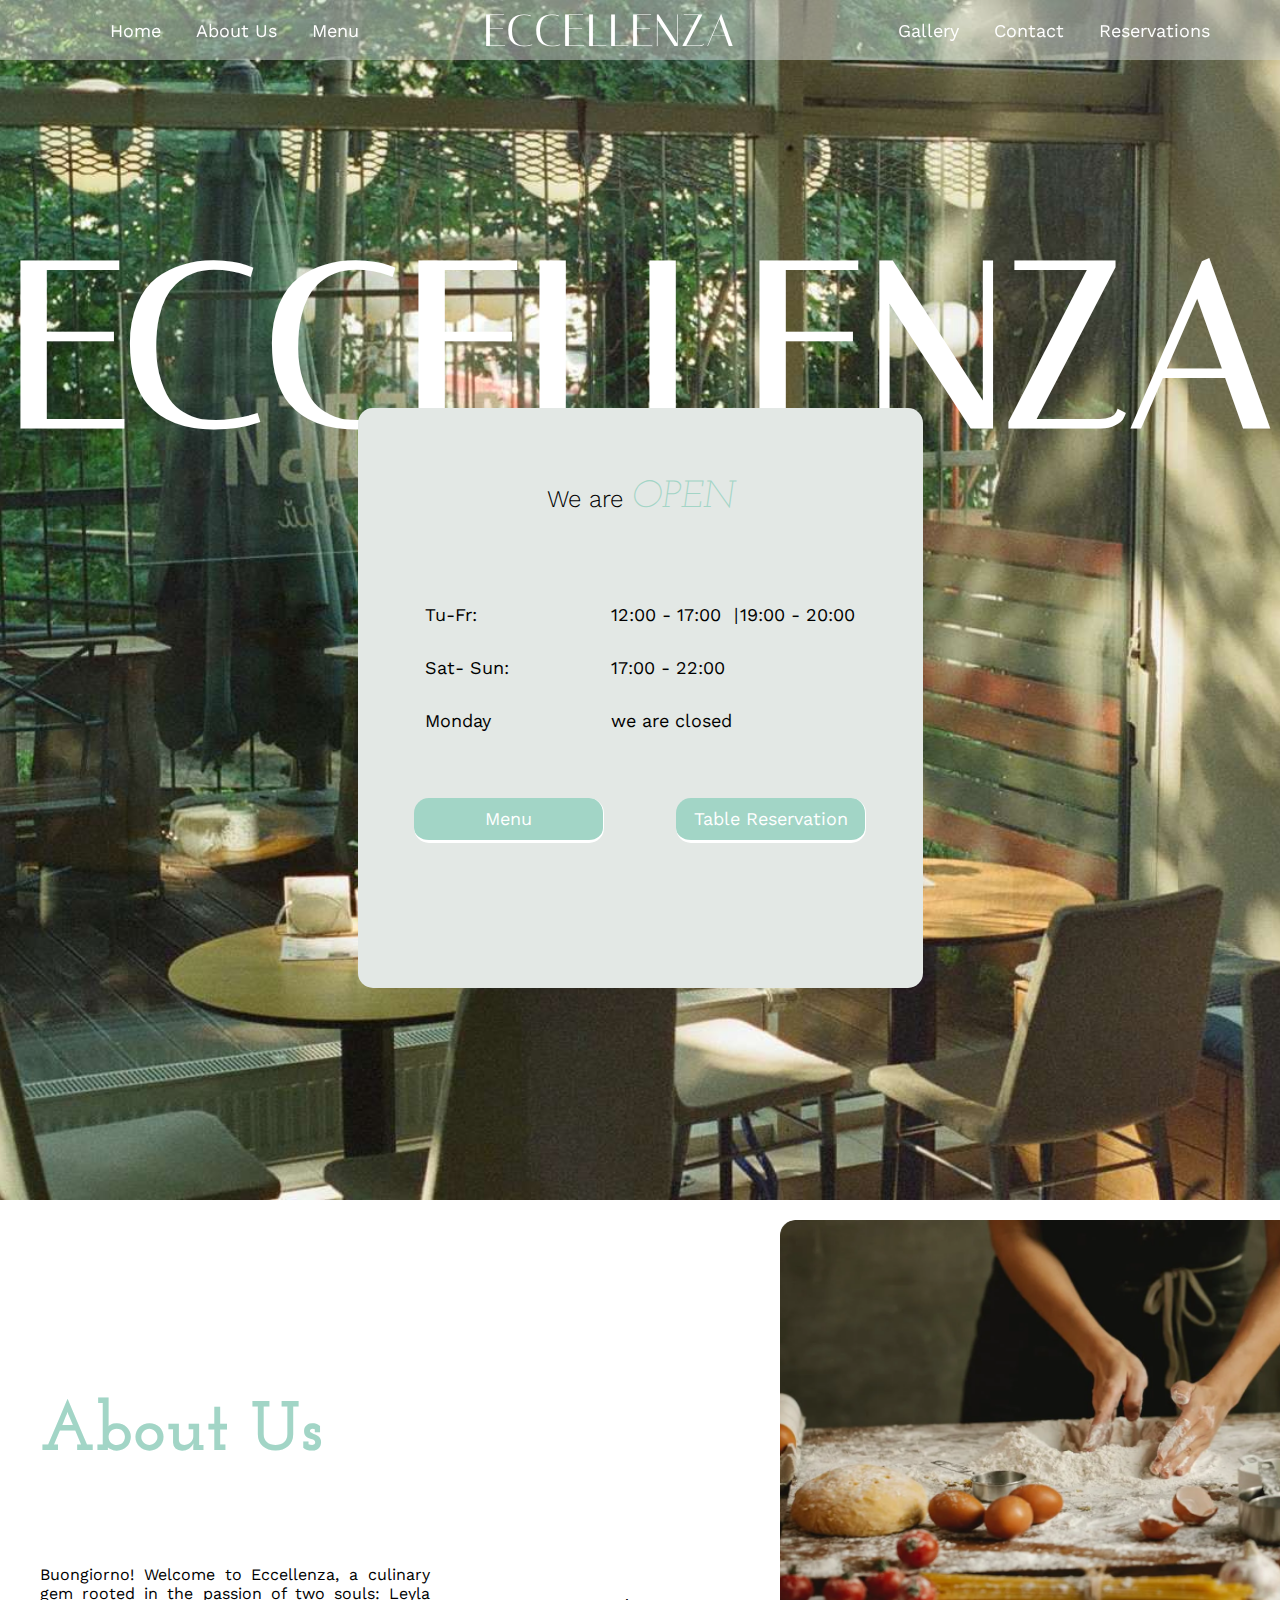
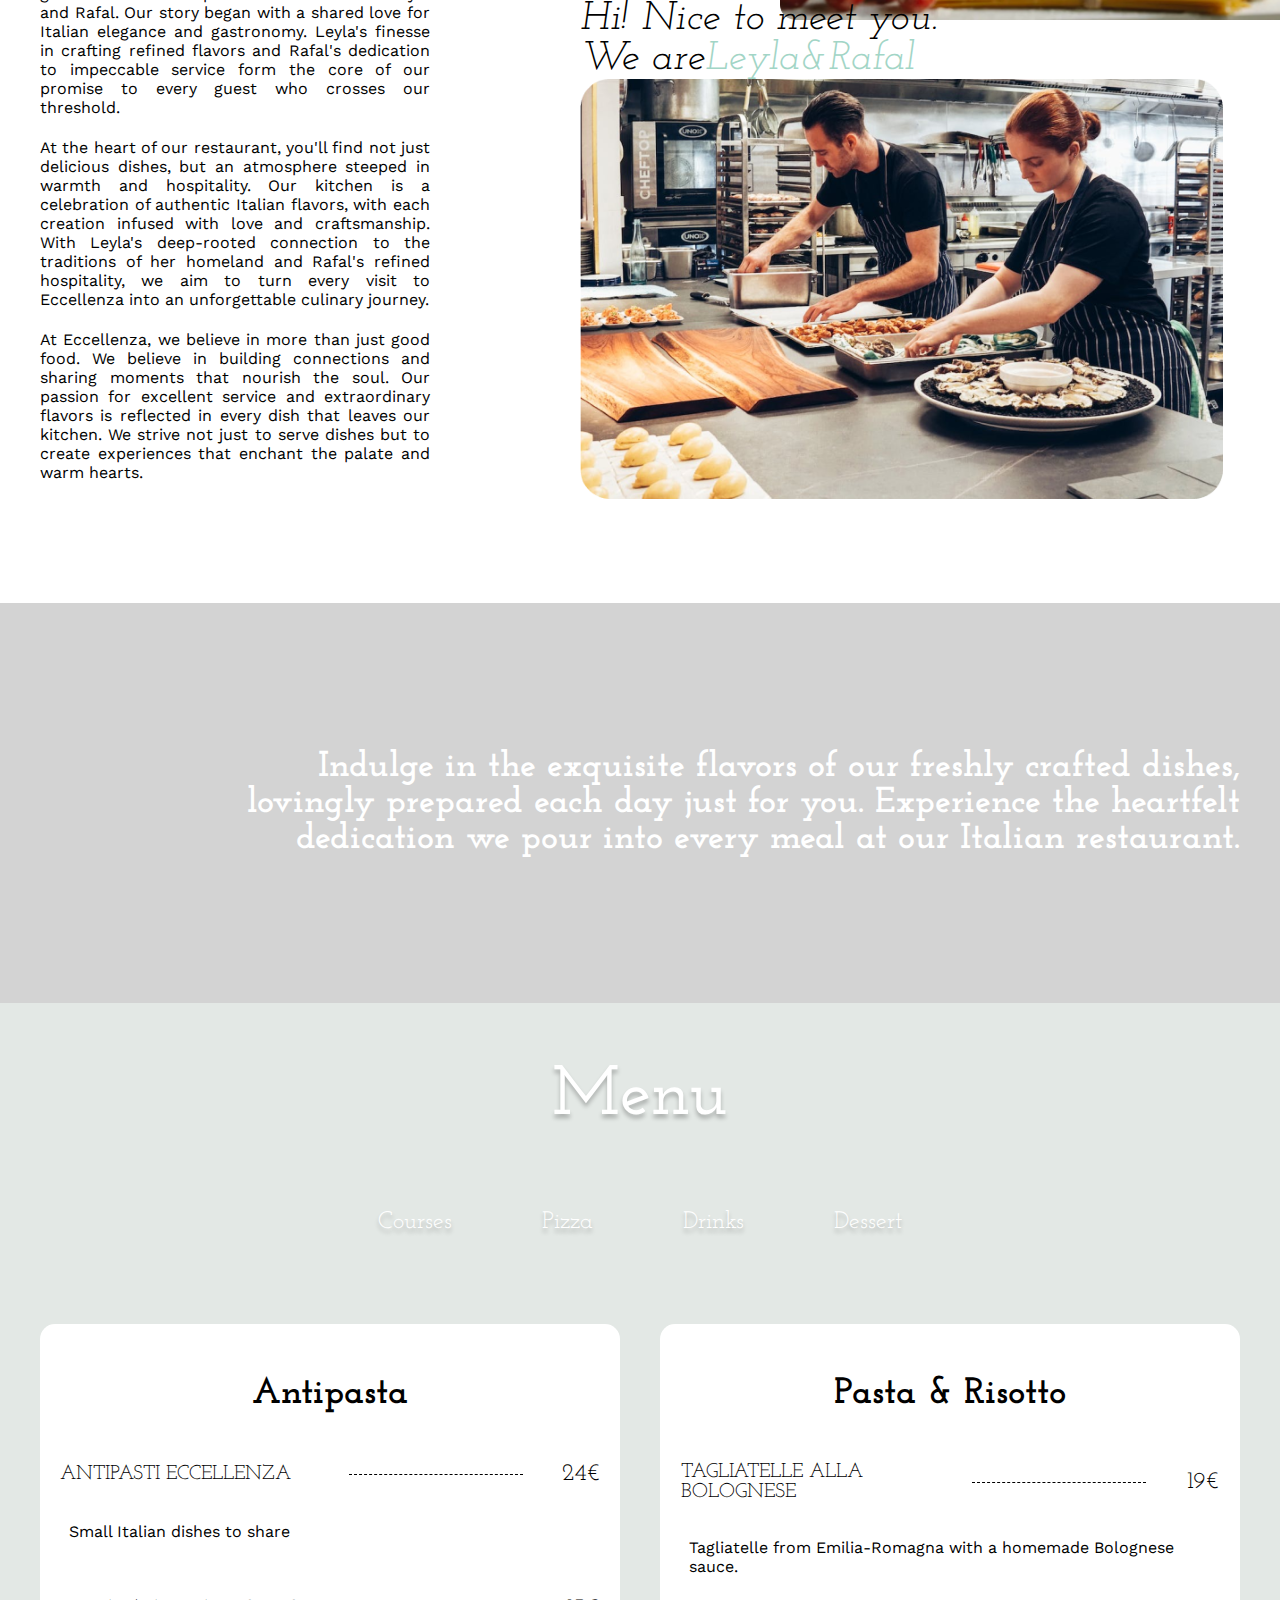
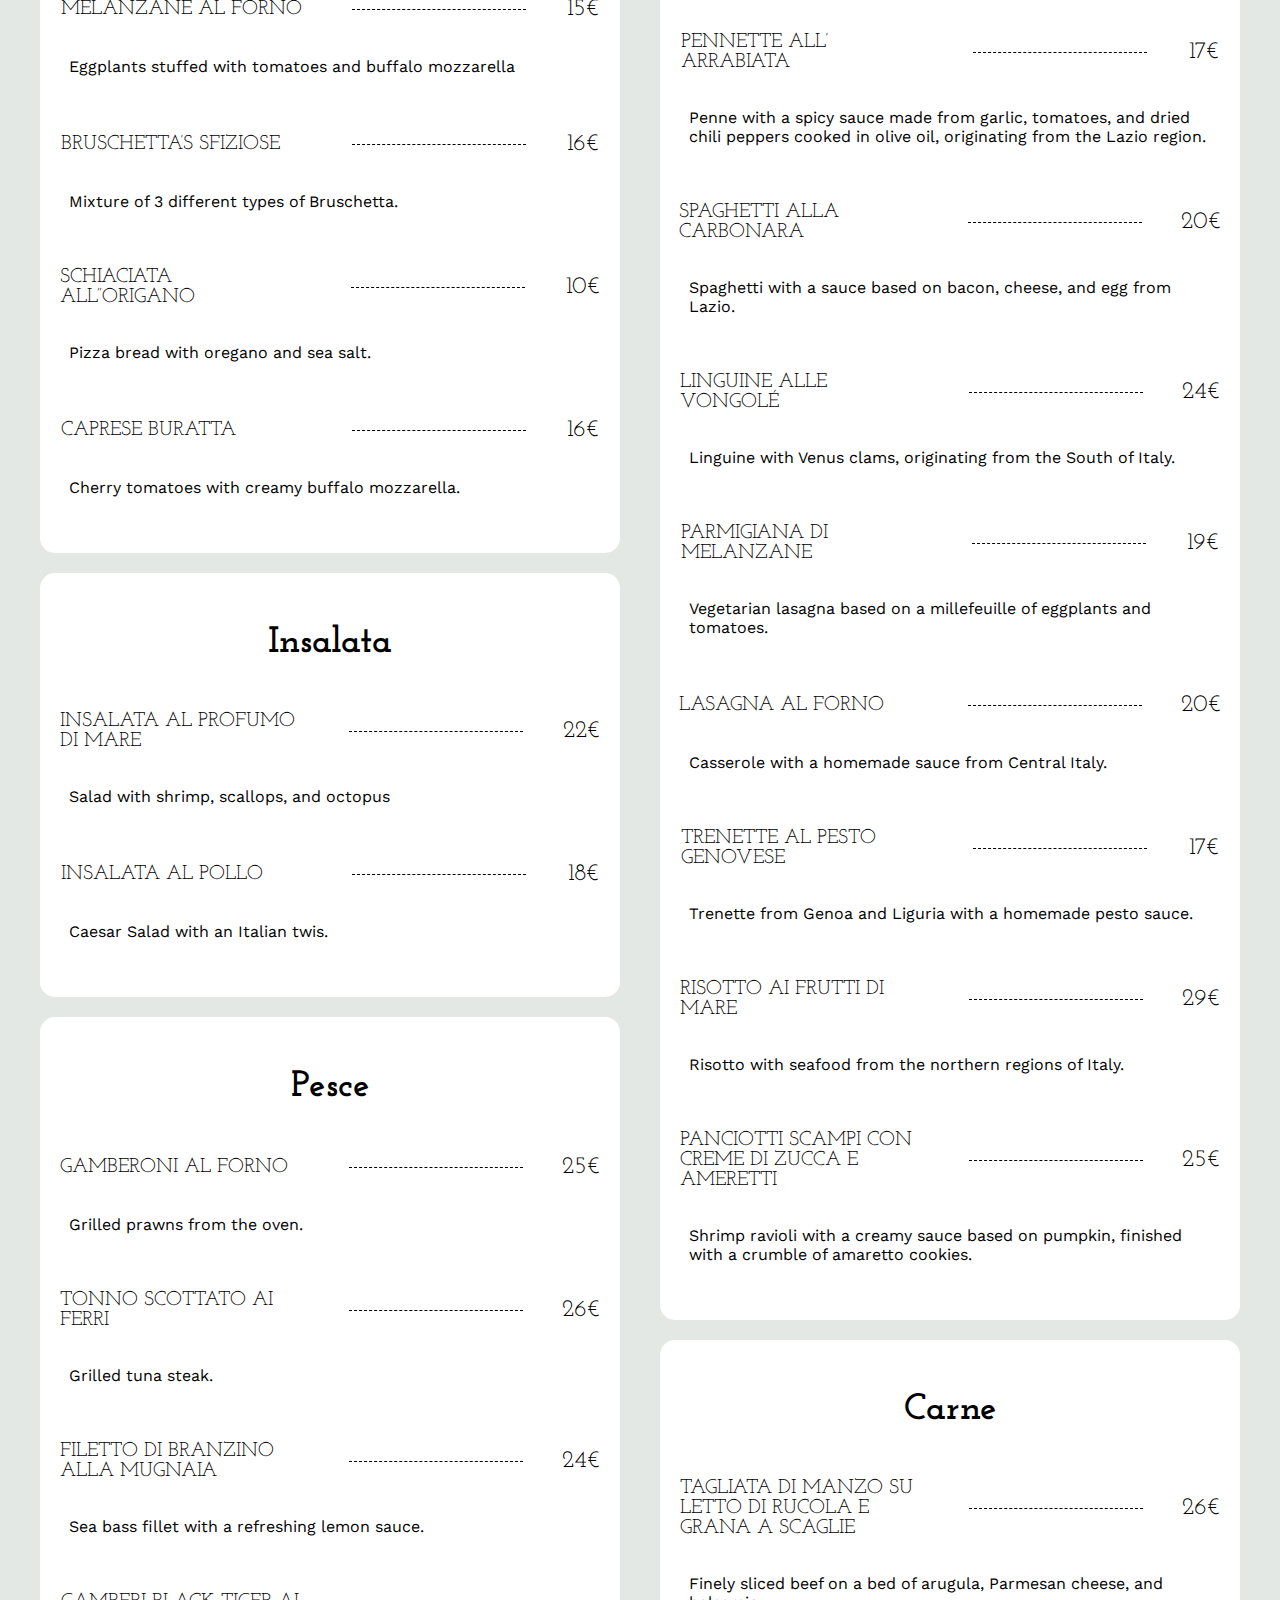
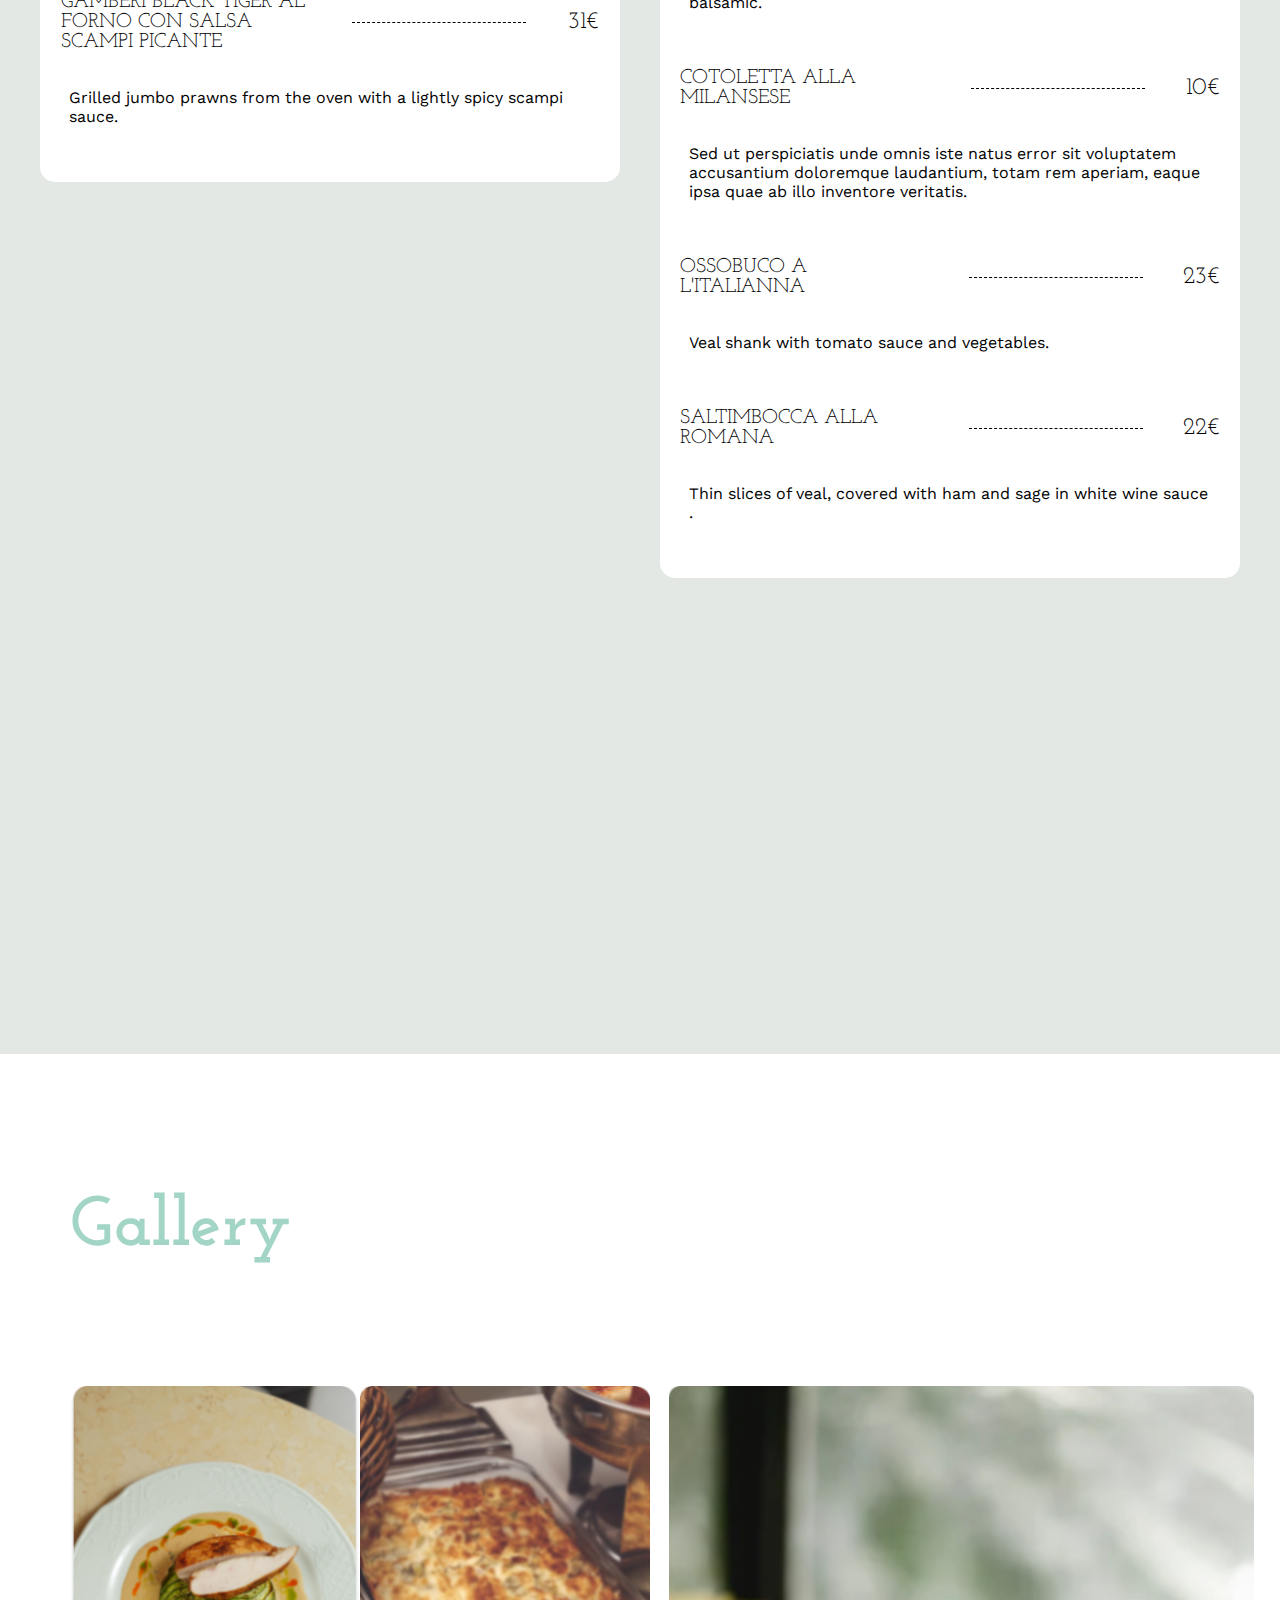
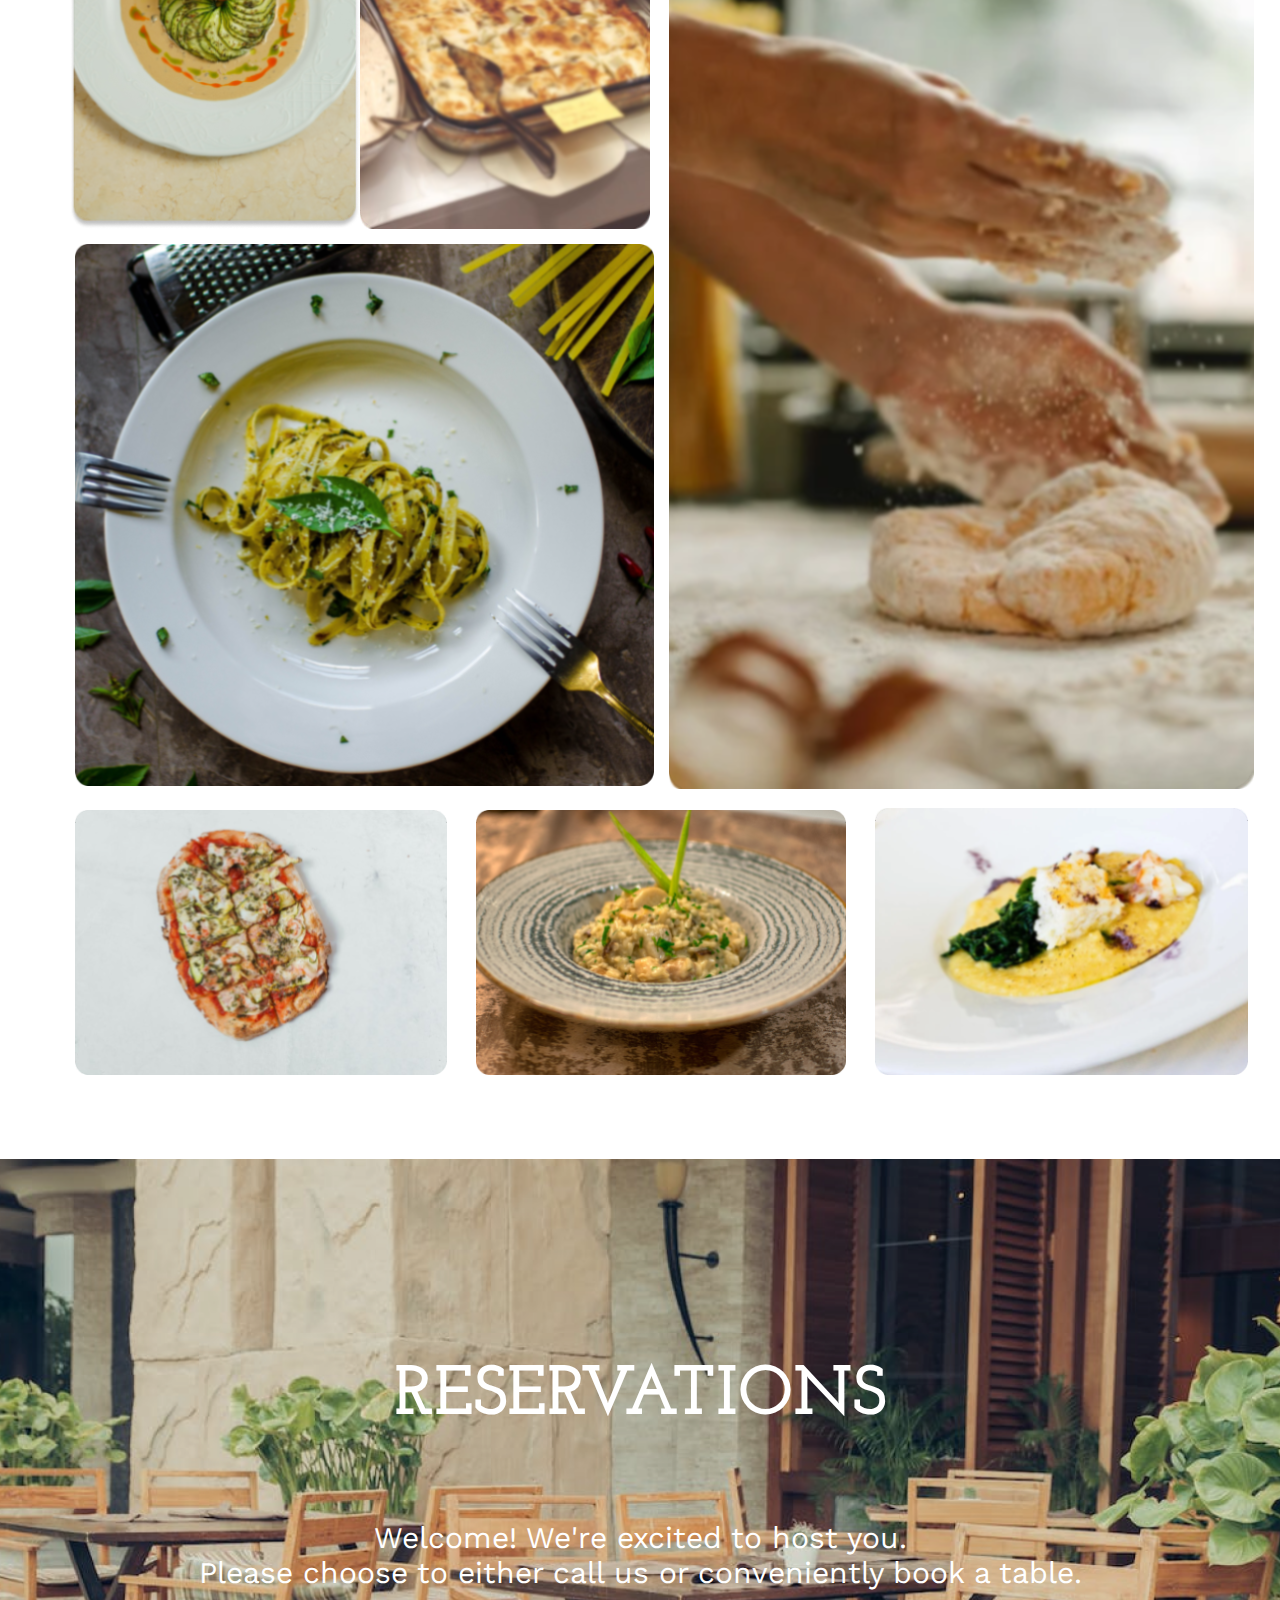
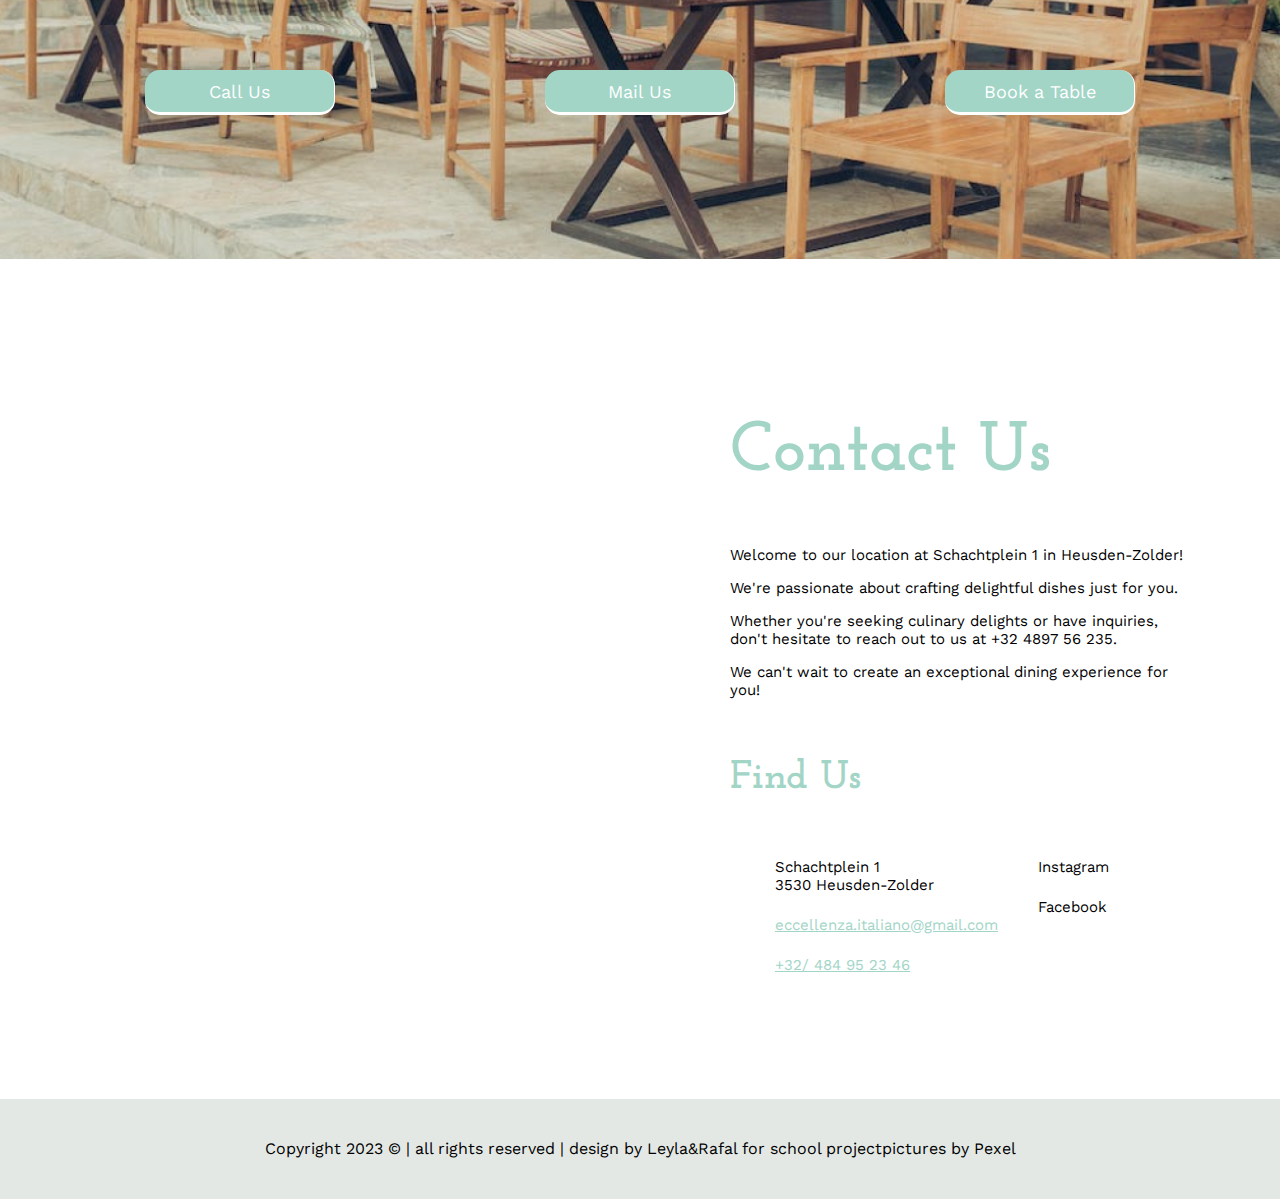
<file: index.html>
<!DOCTYPE html>
<html lang="en">
<head>
    <meta charset="UTF-8">

    <meta name="description" content="Eccellenza Italian Restaurant">
    <meta name="keywords" content="italian food, restaurant, eccellenza">
    <meta name="author" content="Rafal Zado, Leyla Elmas ">

    <meta name="viewport" content="width=device-width, initial-scale=1.0">
    <link rel="stylesheet" href="style/style.css">
    <link rel="stylesheet" href="style/header.css">
    <link rel="stylesheet" href="style/btn.css">
    <link rel="stylesheet" href="style/food_menu.css">
    

    <link rel="stylesheet" href="https://cdnjs.cloudflare.com/ajax/libs/font-awesome/6.4.2/css/all.min.css" integrity="sha512-z3gLpd7yknf1YoNbCzqRKc4qyor8gaKU1qmn+CShxbuBusANI9QpRohGBreCFkKxLhei6S9CQXFEbbKuqLg0DA==" crossorigin="anonymous" referrerpolicy="no-referrer"> 

    <link rel="icon" href="images/Eccellenza_logo_appelblue.svg" type="image/x-icon"/>
 
    
    <title>Eccellenza</title>
</head>
<body>



   
   
    <header class='primary-header' id="home-reservation">
        <nav class="nav-list">
            <ul>
                <li>
                    <a href="#">Home</a>
                </li>
                <li>
                    <a href="#about">About Us</a>
                </li>
                <li>
                    <a href="#menu">Menu</a>
                </li>
            </ul>
        </nav>

        <div class="navLogo">
            <span class="logo"><a href="index.html">ECCELLENZA</a></span>
        </div>

        <nav class="nav-list">
            <ul>
                <li>
                    <a href="#gallery">Gallery</a>
                </li>
                <li>
                    <a href="#contact">Contact</a>
                </li>
                <li>
                    <a href="#reservation">Reservations</a>
                </li>
            </ul>
        </nav>
    </header>

    

    <main>

        <section class="hero">

            <div class="restaurantName">
                <h1>ECCELLENZA</h1>
            </div>
            <div class="openingBox">
                <div class="nameBox"><h2>We are <span class="specialText">OPEN</span></h2></div>
                <div>
                    <table>
                        <tr>
                            <td class="td1">
                                Tu-Fr:
                            </td>
                            <td >
                                12:00 - 17:00
                            </td>
                            <td>      |
                            </td>
                            <td>  19:00 - 20:00 </td>
                        </tr>
                        <tr>
                            <td class="td1">Sat- Sun:</td>
                            <td >17:00 - 22:00</td>
                            <td></td>
                            <td></td>
                   
                        </tr>
                        <tr>
                        <td class="td1">Monday </td>
                        <td >we are closed</td>
                        <td></td>
                        <td></td>

                        </tr>
                    </table>
                </div>
                <div class="heroBtnBox">
                    <button  onclick="window.location.href='#menu'" class="btn">Menu</button>
                    <button onclick="window.location.href='formulier.html'" class="btn">Table Reservation</button>
                </div>
            </div>

        </section>

        <div class="about-container-full">
            <img class="work" id="specialimg" src="images/EccellenzaChef.png" alt="Image chef">
        <div class="main-about-container" id="about-reservation">

        <section class="about" id="about">
            <div class="about-box-left">
    
                <h1>About Us</h1>
    
                <p>Buongiorno! Welcome to Eccellenza, a culinary gem rooted in the passion of two souls: Leyla and Rafal. Our story began with a shared love for Italian elegance and gastronomy. Leyla's finesse in crafting refined flavors and Rafal's dedication to impeccable service form the core of our promise to every guest who crosses our threshold.
               </p>
                <p>At the heart of our restaurant, you'll find not just delicious dishes, but an atmosphere steeped in warmth and hospitality. Our kitchen is a celebration of authentic Italian flavors, with each creation infused with love and craftsmanship. With Leyla's deep-rooted connection to the traditions of her homeland and Rafal's refined hospitality, we aim to turn every visit to Eccellenza into an unforgettable culinary journey.
               </p>
                <p>At Eccellenza, we believe in more than just good food. We believe in building connections and sharing moments that nourish the soul. Our passion for excellent service and extraordinary flavors is reflected in every dish that leaves our kitchen. We strive not just to serve dishes but to create experiences that enchant the palate and warm hearts.
              </p>
            
            </div>
    
            <div class="about-box-right">

             
            <div class="rl">   
            <p>Hi! Nice to meet you.</p><p> We are <span>Leyla&Rafal</span></p>
            <img src="images/ChefRafalAndLeyla.png" alt="Image Leyla and Rafal">
            </div>
    
           </div>
    
        </section>
        </div>
       </div>
    
        <section class="description">
            <div class="description-container">
               
            <h2 id="description-text">Indulge in the exquisite flavors of our freshly crafted dishes, lovingly prepared each day just for you. Experience the heartfelt dedication we pour into every meal at our Italian restaurant.</h2></div>
        </section>
        

        <section class="menu" id="menu">
        <div class="menu_kaart">

            <div class="container">
    
                <div class="menuH2">
                    <h2>Menu</h2>
                </div>
                <div class="btn-box category_box">
                    <button class="food_btn" id="btn1" onclick="openCourse()">Courses</button>
                    <button class="food_btn" id="btn2" onclick="openPizza()">Pizza</button>
                    <button class="food_btn" id="btn3" onclick="openDrinks()">Drinks</button>
                    <button class="food_btn" id="btn4" onclick="openDessert()">Dessert</button>
                </div>
    
        
                <div class="position">
    
                    <div id="content1" class="content">
    
    
    
                        <div class="box_food_left">
    
                            <div class="box_info">
                                <div class="menu_categry">
                                    <div class="menu_category_text">
                                        <h2>Antipasta
                                        </h2>
                                    </div>
                                </div>
                                <div class="food">
                                    <div class="food_box_top">
                                        <div class="food_name">ANTIPASTI ECCELLENZA</div>
                                        <div class="food_border_bottom"></div>
                                        <div class="food_price">24€</div>
                                    </div>
                                    <div class="food_box_bottom">
                                        <p>Small Italian dishes to share </p>
                                    </div>
                                </div>
    
                                <div class="food">
                                    <div class="food_box_top">
                                        <div class="food_name">MELANZANE AL FORNO</div>
                                        <div class="food_border_bottom"></div>
                                        <div class="food_price">15€</div>
                                    </div>
                                    <div class="food_box_bottom">
                                        <p>Eggplants stuffed with tomatoes and buffalo mozzarella </p>
                                    </div>
                                </div>
    
                                <div class="food">
                                    <div class="food_box_top">
                                        <div class="food_name">BRUSCHETTA’S SFIZIOSE </div>
                                        <div class="food_border_bottom"></div>
                                        <div class="food_price">16€</div>
                                    </div>
                                    <div class="food_box_bottom">
                                        <p>Mixture of 3 different types of Bruschetta. </p>
                                    </div>
                                </div>
    
                                <div class="food">
                                    <div class="food_box_top">
                                        <div class="food_name">SCHIACIATA ALL”ORIGANO </div>
                                        <div class="food_border_bottom"></div>
                                        <div class="food_price">10€</div>
                                    </div>
                                    <div class="food_box_bottom">
                                        <p>Pizza bread with oregano and sea salt.</p>
                                    </div>
                                </div>
    
                                <div class="food">
                                    <div class="food_box_top">
                                        <div class="food_name">CAPRESE BURATTA </div>
                                        <div class="food_border_bottom"></div>
                                        <div class="food_price">16€</div>
                                    </div>
                                    <div class="food_box_bottom">
                                        <p>Cherry tomatoes with creamy buffalo mozzarella.
                                        </p>
                                    </div>
                                </div>
    
                            </div>
    
                            <div class="box_info">
                                <div class="menu_categry">
                                    <div class="menu_category_text">
                                        <h2>Insalata
                                        </h2>
                                    </div>
                                </div>
                                <div class="food">
                                    <div class="food_box_top">
                                        <div class="food_name">INSALATA AL PROFUMO DI MARE</div>
                                        <div class="food_border_bottom"></div>
                                        <div class="food_price">22€</div>
                                    </div>
                                    <div class="food_box_bottom">
                                        <p>Salad with shrimp, scallops, and octopus </p>
                                    </div>
                                </div>
    
                                <div class="food">
                                    <div class="food_box_top">
                                        <div class="food_name">INSALATA AL POLLO</div>
                                        <div class="food_border_bottom"></div>
                                        <div class="food_price">18€</div>
                                    </div>
                                    <div class="food_box_bottom">
                                        <p>Caesar Salad with an Italian twis.</p>
                                    </div>
                                </div>
    
                            </div>
    
                            <div class="box_info">
                                <div class="menu_categry">
                                    <div class="menu_category_text">
                                        <h2>Pesce
                                        </h2>
                                    </div>
                                </div>
                                <div class="food">
                                    <div class="food_box_top">
                                        <div class="food_name">GAMBERONI AL FORNO</div>
                                        <div class="food_border_bottom"></div>
                                        <div class="food_price">25€</div>
                                    </div>
                                    <div class="food_box_bottom">
                                        <p>Grilled prawns from the oven. </p>
                                    </div>
                                </div>
    
                                <div class="food">
                                    <div class="food_box_top">
                                        <div class="food_name">TONNO SCOTTATO AI FERRI</div>
                                        <div class="food_border_bottom"></div>
                                        <div class="food_price">26€</div>
                                    </div>
                                    <div class="food_box_bottom">
                                        <p>Grilled tuna steak.</p>
                                    </div>
                                </div>
    
                                <div class="food">
                                    <div class="food_box_top">
                                        <div class="food_name">FILETTO DI BRANZINO ALLA MUGNAIA</div>
                                        <div class="food_border_bottom"></div>
                                        <div class="food_price">24€</div>
                                    </div>
                                    <div class="food_box_bottom">
                                        <p>Sea bass fillet with a refreshing lemon sauce.</p>
                                    </div>
                                </div>
    
                                <div class="food">
                                    <div class="food_box_top">
                                        <div class="food_name">GAMBERI BLACK TIGER AL FORNO CON SALSA SCAMPI PICANTE</div>
                                        <div class="food_border_bottom"></div>
                                        <div class="food_price">31€</div>
                                    </div>
                                    <div class="food_box_bottom">
                                        <p>Grilled jumbo prawns from the oven with a lightly spicy scampi sauce.</p>
                                    </div>
                                </div>
    
                            </div>
    
                        </div>
    
                        <div class="box_food_right">
    
                            <div class="box_info">
                                <div class="menu_categry">
                                    <div class="menu_category_text">
                                        <h2>Pasta & Risotto
                                        </h2>
                                    </div>
                                </div>
                                <div class="food">
                                    <div class="food_box_top">
                                        <div class="food_name">TAGLIATELLE ALLA BOLOGNESE</div>
                                        <div class="food_border_bottom"></div>
                                        <div class="food_price">19€</div>
                                    </div>
                                    <div class="food_box_bottom">
                                        <p>Tagliatelle from Emilia-Romagna with a homemade Bolognese sauce.</p>
                                    </div>
                                </div>
    
                                <div class="food">
                                    <div class="food_box_top">
                                        <div class="food_name">PENNETTE ALL’ ARRABIATA</div>
                                        <div class="food_border_bottom"></div>
                                        <div class="food_price">17€</div>
                                    </div>
                                    <div class="food_box_bottom">
                                        <p>Penne with a spicy sauce made from garlic, tomatoes, and dried chili peppers cooked
                                            in
                                            olive
                                            oil, originating from the Lazio region. </p>
                                    </div>
                                </div>
                                <div class="food">
                                    <div class="food_box_top">
                                        <div class="food_name">SPAGHETTI ALLA CARBONARA </div>
                                        <div class="food_border_bottom"></div>
                                        <div class="food_price">20€</div>
                                    </div>
                                    <div class="food_box_bottom">
                                        <p>Spaghetti with a sauce based on bacon, cheese, and egg from Lazio.</p>
                                    </div>
                                </div>
    
                                <div class="food">
                                    <div class="food_box_top">
                                        <div class="food_name">LINGUINE ALLE VONGOLÉ </div>
                                        <div class="food_border_bottom"></div>
                                        <div class="food_price">24€</div>
                                    </div>
                                    <div class="food_box_bottom">
                                        <p>Linguine with Venus clams, originating from the South of Italy.</p>
                                    </div>
                                </div>
    
                                <div class="food">
                                    <div class="food_box_top">
                                        <div class="food_name">PARMIGIANA DI MELANZANE </div>
                                        <div class="food_border_bottom"></div>
                                        <div class="food_price">19€</div>
                                    </div>
                                    <div class="food_box_bottom">
                                        <p>Vegetarian lasagna based on a millefeuille of eggplants and tomatoes.</p>
                                    </div>
                                </div>
    
                                <div class="food">
                                    <div class="food_box_top">
                                        <div class="food_name">LASAGNA AL FORNO</div>
                                        <div class="food_border_bottom"></div>
                                        <div class="food_price">20€</div>
                                    </div>
                                    <div class="food_box_bottom">
                                        <p>Casserole with a homemade sauce from Central Italy. </p>
                                    </div>
                                </div>
    
                                <div class="food">
                                    <div class="food_box_top">
                                        <div class="food_name">TRENETTE AL PESTO GENOVESE</div>
                                        <div class="food_border_bottom"></div>
                                        <div class="food_price">17€</div>
                                    </div>
                                    <div class="food_box_bottom">
                                        <p>Trenette from Genoa and Liguria with a homemade pesto sauce.</p>
                                    </div>
                                </div>
    
                                <div class="food">
                                    <div class="food_box_top">
                                        <div class="food_name">RISOTTO AI FRUTTI DI MARE</div>
                                        <div class="food_border_bottom"></div>
                                        <div class="food_price">29€</div>
                                    </div>
                                    <div class="food_box_bottom">
                                        <p>Risotto with seafood from the northern regions of Italy.</p>
                                    </div>
                                </div>
    
                                <div class="food">
                                    <div class="food_box_top">
                                        <div class="food_name">PANCIOTTI SCAMPI CON CREME DI ZUCCA E AMERETTI </div>
                                        <div class="food_border_bottom"></div>
                                        <div class="food_price">25€</div>
                                    </div>
                                    <div class="food_box_bottom">
                                        <p>Shrimp ravioli with a creamy sauce based on pumpkin, finished with a crumble of
                                            amaretto
                                            cookies. </p>
                                    </div>
                                </div>
    
                            </div>
    
                            <div class="box_info">
                                <div class="menu_categry">
                                    <div class="menu_category_text">
                                        <h2>Carne
                                        </h2>
                                    </div>
                                </div>
                                <div class="food">
                                    <div class="food_box_top">
                                        <div class="food_name">TAGLIATA DI MANZO SU LETTO DI RUCOLA E GRANA A SCAGLIE </div>
                                        <div class="food_border_bottom"></div>
                                        <div class="food_price">26€</div>
                                    </div>
                                    <div class="food_box_bottom">
                                        <p>Finely sliced beef on a bed of arugula, Parmesan cheese, and balsamic.
                                        </p>
                                    </div>
                                </div>
    
                                <div class="food">
                                    <div class="food_box_top">
                                        <div class="food_name">COTOLETTA ALLA MILANSESE</div>
                                        <div class="food_border_bottom"></div>
                                        <div class="food_price">10€</div>
                                    </div>
                                    <div class="food_box_bottom">
                                        <p>Sed ut perspiciatis unde omnis iste natus error sit voluptatem accusantium doloremque
                                            laudantium,
                                            totam rem aperiam, eaque ipsa quae ab illo inventore veritatis. </p>
                                    </div>
                                </div>
    
                                <div class="food">
                                    <div class="food_box_top">
                                        <div class="food_name">OSSOBUCO A L'ITALIANNA</div>
                                        <div class="food_border_bottom"></div>
                                        <div class="food_price">23€</div>
                                    </div>
                                    <div class="food_box_bottom">
                                        <p>Veal shank with tomato sauce and vegetables.</p>
                                    </div>
                                </div>
    
                                <div class="food">
                                    <div class="food_box_top">
                                        <div class="food_name">SALTIMBOCCA ALLA ROMANA</div>
                                        <div class="food_border_bottom"></div>
                                        <div class="food_price">22€</div>
                                    </div>
                                    <div class="food_box_bottom">
                                        <p>Thin slices of veal, covered with ham and sage in white wine sauce . </p>
                                    </div>
                                </div>
    
                            </div>
    
                        </div>
    
    
                    </div>
    
                    <div id="content2" class="content">
    
    
    
                        <div class="box_food_left">
    
                            <div class="box_info">
                                <div class="menu_categry">
                                    <div class="menu_category_text">
                                        <h2>Pizza
                                        </h2>
                                    </div>
                                </div>
                                <div class="food">
                                    <div class="food_box_top">
                                        <div class="food_name">MARGERITA </div>
                                        <div class="food_border_bottom"></div>
                                        <div class="food_price">12€</div>
                                    </div>
                                    <div class="food_box_bottom">
                                        <p>Tomato sauce, mozzarella, basil.
                                        </p>
                                    </div>
                                </div>
    
                                <div class="food">
                                    <div class="food_box_top">
                                        <div class="food_name">ROMANA</div>
                                        <div class="food_border_bottom"></div>
                                        <div class="food_price">14€</div>
                                    </div>
                                    <div class="food_box_bottom">
                                        <p>Tomato sauce, mozzarella, capers, anchovies. </p>
                                    </div>
                                </div>
    
                                <div class="food">
                                    <div class="food_box_top">
                                        <div class="food_name">4 STAGIONI </div>
                                        <div class="food_border_bottom"></div>
                                        <div class="food_price">16€</div>
                                    </div>
                                    <div class="food_box_bottom">
                                        <p>Tomato sauce, mozzarella, ham, artichokes, mushrooms, olives. </p>
                                    </div>
                                </div>
    
                                <div class="food">
                                    <div class="food_box_top">
                                        <div class="food_name">4 FORMAGI </div>
                                        <div class="food_border_bottom"></div>
                                        <div class="food_price">16€</div>
                                    </div>
                                    <div class="food_box_bottom">
                                        <p>Tomato sauce, mozzarella, Grana Padano, Gorgonzola.</p>
                                    </div>
                                </div>
    
                                <div class="food">
                                    <div class="food_box_top">
                                        <div class="food_name">CALABRESE </div>
                                        <div class="food_border_bottom"></div>
                                        <div class="food_price">15€</div>
                                    </div>
                                    <div class="food_box_bottom">
                                        <p>Tomato sauce, mozzarella, spicy salami.
                                        </p>
                                    </div>
                                </div>
                                <div class="food">
                                    <div class="food_box_top">
                                        <div class="food_name">PUGLIESE</div>
                                        <div class="food_border_bottom"></div>
                                        <div class="food_price">16€</div>
                                    </div>
                                    <div class="food_box_bottom">
                                        <p>Tomato sauce, mozzarella, tuna, onion, olives.
                                        </p>
                                    </div>
                                </div>
                                <div class="food">
                                    <div class="food_box_top">
                                        <div class="food_name">REGINA </div>
                                        <div class="food_border_bottom"></div>
                                        <div class="food_price">15€</div>
                                    </div>
                                    <div class="food_box_bottom">
                                        <p>Tomato sauce, buffalo mozzarella, basil.
                                        </p>
                                    </div>
                                </div>
                                <div class="food">
                                    <div class="food_box_top">
                                        <div class="food_name">CAPRESE (Prodotti a freddo) </div>
                                        <div class="food_border_bottom"></div>
                                        <div class="food_price">15€</div>
                                    </div>
                                    <div class="food_box_bottom">
                                        <p>Tomato sauce, buffalo mozzarella, diced tomatoes, basil, olive oil.
                                        </p>
                                    </div>
                                </div>
                                <div class="food">
                                    <div class="food_box_top">
                                        <div class="food_name">FRUTTI DI MARE </div>
                                        <div class="food_border_bottom"></div>
                                        <div class="food_price">23€</div>
                                    </div>
                                    <div class="food_box_bottom">
                                        <p>Tomato sauce, assorted seafood, garlic oil.
                                        </p>
                                    </div>
                                </div>
                                <div class="food">
                                    <div class="food_box_top">
                                        <div class="food_name">FUMÉ </div>
                                        <div class="food_border_bottom"></div>
                                        <div class="food_price">18€</div>
                                    </div>
                                    <div class="food_box_bottom">
                                        <p>Tomato sauce, mozzarella, smoked salmon, buffalo mozzarella stracciatella.
                                        </p>
                                    </div>
                                </div>
                                <div class="food">
                                    <div class="food_box_top">
                                        <div class="food_name">EMILIA-ROMANA </div>
                                        <div class="food_border_bottom"></div>
                                        <div class="food_price">18€</div>
                                    </div>
                                    <div class="food_box_bottom">
                                        <p>Tomato sauce, mozzarella, Parma ham, arugula, Grana Padano.
                                        </p>
                                    </div>
                                </div>
    
    
                            </div>
    
    
    
                        </div>
    
                    
                    </div>
    
                    <div id="content3" class="content">
    
    
    
                        <div class="box_food_left">
    
                            <div class="box_info">
                                <div class="menu_categry">
                                    <div class="menu_category_text">
                                        <h2>Aperitivi
                                        </h2>
                                    </div>
                                </div>
                                <div class="food">
                                    <div class="food_box_top">
                                        <div class="food_name">L’ANGOLINO SPECIALE</div>
                                        <div class="food_border_bottom"></div>
                                        <div class="food_price">11€</div>
                                    </div>
                                    <div class="food_box_bottom">
                                        <p>Limoncello Pallini, Schweppes Hibiscus</p>
                                    </div>
                                </div>
    
                                <div class="food">
                                    <div class="food_box_top">
                                        <div class="food_name">PROSECCO BRUT MILLESIMATO</div>
                                        <div class="food_border_bottom"></div>
                                        <div class="food_price">8€</div>
                                    </div>
                                    <div class="food_box_bottom">
                                        <p>Bosco Del Merlo</p>
                                    </div>
                                </div>
    
                                <div class="food">
                                    <div class="food_box_top">
                                        <div class="food_name">MOSCATO D’ASTI </div>
                                        <div class="food_border_bottom"></div>
                                        <div class="food_price">8€</div>
                                    </div>
                                    <div class="food_box_bottom">
                                        <p>Fontanafredda </p>
                                    </div>
                                </div>
    
                                <div class="food">
                                    <div class="food_box_top">
                                        <div class="food_name">BELLINI </div>
                                        <div class="food_border_bottom"></div>
                                        <div class="food_price">9€</div>
                                    </div>
                                    <div class="food_box_bottom">
                                        <p>Prosecco Bosco Del Merlo, peach liqueur.</p>
                                    </div>
                                </div>
    
                                <div class="food">
                                    <div class="food_box_top">
                                        <div class="food_name">LAMBRUSCO</div>
                                        <div class="food_border_bottom"></div>
                                        <div class="food_price">7€</div>
                                    </div>
                                    <div class="food_box_bottom">
                                        <p>Donelli 	&quot;Cuv&#233;e 1915
                                        </p>
                                    </div>
                                </div>
    
                            </div>
    
                            <div class="box_info">
                                <div class="menu_categry">
                                    <div class="menu_category_text">
                                        <h2>Birra
                                        </h2>
                                    </div>
                                </div>
                                <div class="food">
                                    <div class="food_box_top">
                                        <div class="food_name">ANGELO PORETTI PILS</div>
                                        <div class="food_border_bottom"></div>
                                        <div class="food_price">3€</div>
                                    </div>
                                    <div class="food_box_bottom">
                                        <p></p>
                                    </div>
                                </div>
    
                                <div class="food">
                                    <div class="food_box_top">
                                        <div class="food_name">DUVEL</div>
                                        <div class="food_border_bottom"></div>
                                        <div class="food_price">5€</div>
                                    </div>
                                    <div class="food_box_bottom">
                                        <p></p>
                                    </div>
                                </div>
                                <div class="food">
                                    <div class="food_box_top">
                                        <div class="food_name">KRIEK LINDEMANS</div>
                                        <div class="food_border_bottom"></div>
                                        <div class="food_price">4€</div>
                                    </div>
                                    <div class="food_box_bottom">
                                        <p></p>
                                    </div>
                                </div>
                                <div class="food">
                                    <div class="food_box_top">
                                        <div class="food_name">CARLSBERG 0,0%</div>
                                        <div class="food_border_bottom"></div>
                                        <div class="food_price">4€</div>
                                    </div>
                                    <div class="food_box_bottom">
                                        <p></p>
                                    </div>
                                </div>
    
                            </div>
    
        
    
                        </div>
    
                        <div class="box_food_right">
    
                            <div class="box_info">
                                <div class="menu_categry">
                                    <div class="menu_category_text">
                                        <h2>Vino Al Bicchieri
                                        </h2>
                                    </div>
                                </div>
                                <div class="food">
                                    <div class="wine_type"><h3>Bianco</h3></div>
                                    <div class="food_box_top">
                                        
                                        <div class="food_name">VERMENTINO DI SARDEGNA DOC</div>
                                        <div class="food_border_bottom"></div>
                                        <div class="food_price">5€</div>
                                    </div>
                                    <div class="food_box_bottom">
                                        <p>Nuraghe superamonte.</p>
                                    </div>
                                </div>
    
                                <div class="food">
                                    <div class="food_box_top">
                                        <div class="food_name">CHARDONNAY</div>
                                        <div class="food_border_bottom"></div>
                                        <div class="food_price">7€</div>
                                    </div>
                                    <div class="food_box_bottom">
                                        <p>Igt venezie, paladin. </p>
                                    </div>
                                </div>
                                <div class="food">
                                    <div class="food_box_top">
                                        <div class="food_name">GAVI DI GAVI  </div>
                                        <div class="food_border_bottom"></div>
                                        <div class="food_price">8€</div>
                                    </div>
                                    <div class="food_box_bottom">
                                        <p>Fontanafredda.</p>
                                    </div>
                                </div>
    
                                <div class="wine_type"><h3>Rosato</h3></div>
    
                                <div class="food">
                                    <div class="food_box_top">
                                        <div class="food_name">LA TORRE </div>
                                        <div class="food_border_bottom"></div>
                                        <div class="food_price">5€</div>
                                    </div>
                                    <div class="food_box_bottom">
                                        <p>Rosato, salento igp.</p>
                                    </div>
                                </div>
    
                                <div class="food">
                                    <div class="food_box_top">
                                        <div class="food_name">BERTAROSÉ CHIARETTO </div>
                                        <div class="food_border_bottom"></div>
                                        <div class="food_price">7€</div>
                                    </div>
                                    <div class="food_box_bottom">
                                        <p>Moinara & merlot, igt verona.</p>
                                    </div>
                                </div>
    
                            
    
                            </div>
    
                        
    
                        </div>
    
    
                    </div>
    
    
                    <div id="content4" class="content">
    
    
    
                        <div class="box_food_left">
    
                            <div class="box_info">
                                <div class="menu_categry">
                                    <div class="menu_category_text">
                                        <h2>Caffe
                                        </h2>
                                    </div>
                                </div>
                                <div class="food">
                                    <div class="food_box_top">
                                        <div class="food_name">ESPRESSO</div>
                                        <div class="food_border_bottom"></div>
                                        <div class="food_price">4€</div>
                                    </div>
                                    <div class="food_box_bottom">
                                        <p> </p>
                                    </div>
                                </div>
    
                                <div class="food">
                                    <div class="food_box_top">
                                        <div class="food_name">DOPPIO</div>
                                        <div class="food_border_bottom"></div>
                                        <div class="food_price">4€</div>
                                    </div>
                                    <div class="food_box_bottom">
                                        <p></p>
                                    </div>
                                </div>
    
                                <div class="food">
                                    <div class="food_box_top">
                                        <div class="food_name">ESPRESSO MACCHIATO </div>
                                        <div class="food_border_bottom"></div>
                                        <div class="food_price">4€</div>
                                    </div>
                                    <div class="food_box_bottom">
                                        <p> </p>
                                    </div>
                                </div>
    
                                <div class="food">
                                    <div class="food_box_top">
                                        <div class="food_name">LUNGO </div>
                                        <div class="food_border_bottom"></div>
                                        <div class="food_price">4€</div>
                                    </div>
                                    <div class="food_box_bottom">
                                        <p></p>
                                    </div>
                                </div>
    
                                <div class="food">
                                    <div class="food_box_top">
                                        <div class="food_name">AMERICANO CAFFE</div>
                                        <div class="food_border_bottom"></div>
                                        <div class="food_price">4€</div>
                                    </div>
                                    <div class="food_box_bottom">
                                        <p>
                                        </p>
                                    </div>
                                </div>
                                <div class="food">
                                    <div class="food_box_top">
                                        <div class="food_name">CAPPUCINO</div>
                                        <div class="food_border_bottom"></div>
                                        <div class="food_price">4€</div>
                                    </div>
                                    <div class="food_box_bottom">
                                        <p>
                                        </p>
                                    </div>
                                </div>
                                <div class="food">
                                    <div class="food_box_top">
                                        <div class="food_name">LATTE MACCHIATO</div>
                                        <div class="food_border_bottom"></div>
                                        <div class="food_price">4€</div>
                                    </div>
                                    <div class="food_box_bottom">
                                        <p>
                                        </p>
                                    </div>
                                </div>
    
                            </div>
    
                            <div class="box_info">
                                <div class="menu_categry">
                                    <div class="menu_category_text">
                                        <h2>Digestivi
                                        </h2>
                                    </div>
                                </div>
                                <div class="food">
                                    <div class="food_box_top">
                                        <div class="food_name">AMARETTO DI SARONNO</div>
                                        <div class="food_border_bottom"></div>
                                        <div class="food_price">8€</div>
                                    </div>
                                    <div class="food_box_bottom">
                                        <p></p>
                                    </div>
                                </div>
    
                                <div class="food">
                                    <div class="food_box_top">
                                        <div class="food_name">BAILEYS ORIGINAL</div>
                                        <div class="food_border_bottom"></div>
                                        <div class="food_price">8€</div>
                                    </div>
                                    <div class="food_box_bottom">
                                        <p></p>
                                    </div>
                                </div>
                                <div class="food">
                                    <div class="food_box_top">
                                        <div class="food_name">AMARO AVERNA</div>
                                        <div class="food_border_bottom"></div>
                                        <div class="food_price">8€</div>
                                    </div>
                                    <div class="food_box_bottom">
                                        <p></p>
                                    </div>
                                </div>
                                <div class="food">
                                    <div class="food_box_top">
                                        <div class="food_name">LIMONCELLO DI PALLINI</div>
                                        <div class="food_border_bottom"></div>
                                        <div class="food_price">8€</div>
                                    </div>
                                    <div class="food_box_bottom">
                                        <p></p>
                                    </div>
                                </div>
    
                            </div>
    
        
                        </div>
    
                        <div class="box_food_right">
    
                            <div class="box_info">
                                <div class="menu_categry">
                                    <div class="menu_category_text">
                                        <h2>Dolce
                                        </h2>
                                    </div>
                                </div>
                                <div class="food">
                                    <div class="food_box_top">
                                        <div class="food_name">TIRAMISU</div>
                                        <div class="food_border_bottom"></div>
                                        <div class="food_price">10€</div>
                                    </div>
                                    <div class="food_box_bottom">
                                        <p></p>
                                    </div>
                                </div>
    
                                <div class="food">
                                    <div class="food_box_top">
                                        <div class="food_name">PANNA COTTA AI FRUTTI DI BOSCO</div>
                                        <div class="food_border_bottom"></div>
                                        <div class="food_price">9€</div>
                                    </div>
                                    <div class="food_box_bottom">
                                    
                                    </div>
                                </div>
                                <div class="food">
                                    <div class="food_box_top">
                                        <div class="food_name">TARTUFO NERO CON CREME INGLESE</div>
                                        <div class="food_border_bottom"></div>
                                        <div class="food_price">9€</div>
                                    </div>
                                    <div class="food_box_bottom">
                                        <p>Chocolate ice cream bonbon with crème anglaise.</p>
                                    </div>
                                </div>
    
                                <div class="food">
                                    <div class="food_box_top">
                                        <div class="food_name">ZABAIONE AL MARSALA </div>
                                        <div class="food_border_bottom"></div>
                                        <div class="food_price">12€</div>
                                    </div>
                                    <div class="food_box_bottom">
                                        <p>Sabayon with Marsala wine. </p>
                                    </div>
                                </div>
    
                                <div class="food">
                                    <div class="food_box_top">
                                        <div class="food_name">SCROPPINO </div>
                                        <div class="food_border_bottom"></div>
                                        <div class="food_price">13€</div>
                                    </div>
                                    <div class="food_box_bottom">
                                        <p>Italian drink made with Limoncello, Vodka, and lemon sorbet.</p>
                                    </div>
                                </div>
    
                                <div class="food">
                                    <div class="food_box_top">
                                        <div class="food_name">GELATO &quot;MAMA CALINKA&quot; </div>
                                        <div class="food_border_bottom"></div>
                                        <div class="food_price">7€</div>
                                    </div>
                                    <div class="food_box_bottom">
                                        <p></p>
                                    </div>
                                </div>
    
                            
                            </div>
    
                            
    
                        </div>
    
    
                    </div>
    
    
    
    
    
                </div>
            </div>
        </div>
    </section>
        
    <section class="gallery" id="gallery">
        <div class="galery-title"><h2>Gallery</h2></div>



     <div class="gallery-content">
         <div class="column-1">
            <div class="row-1">
              <div class="rowcolumn-1">
                 <img src="images/pasta.png" alt="image eccellenza pasta">
                  <img src="images/cannelloni.png" alt="image eccellenza cannelloni">
               </div>
               <div class="rowcolumn-2">
                 <img src="images/fettuccine.png" alt="image eccellenza fettuccine">
               </div>
             </div>
            <div class="row-2">
               <img src="images/pizzadough.png" alt="image eccellenza pizzadough">
            </div>
         </div>
         <div class="column-2">
             <div class="columnrow">
                 <img  class="img1" src="images/pizza.png" alt="image eccellenza pizza">
                 <img  class="img2" src="images/special-menu.png" alt="image eccellenza special menu">
                 <img src="images/eccellenza-special.png" alt="image eccellenza special">
             </div>

         </div>



         </div>
     </section> 
        
        
        

         <section class="reservations" id="reservation">
            <div class="reservation-content">
            <div class="reservation-title"><h2>RESERVATIONS</h2></div>

            <div class="reservation-text">
                <p>Welcome! We're excited to host you. <br> Please choose to either call us or conveniently book a table.</p>
            </div>

            <div class="reservationBtn">
                <button onclick="window.location.href='tel:0032484952346'" class="btn">Call Us</button>
                <button onclick="window.location.href='mailto:eccellenza.italiano@gmail.com'" class="btn">Mail Us</button>
                <button onclick="window.location.href='formulier.html'" class="btn" >Book a Table</button>
            </div>

            </div>
        </section>

         <section class="contact" id="contact">
            <div class="location">
                <iframe src="https://www.google.com/maps/embed?pb=!1m18!1m12!1m3!1d20071.202128460976!2d5.293107658840273!3d51.03646273941461!2m3!1f0!2f0!3f0!3m2!1i1024!2i768!4f13.1!3m3!1m2!1s0x47c125b1b1457655%3A0x645b166be3cb7e94!2sCVO%20De%20Verdieping!5e0!3m2!1sen!2sbe!4v1701957453051!5m2!1sen!2sbe" width="600" height="450" style="border:0;" allowfullscreen="" loading="lazy" referrerpolicy="no-referrer-when-downgrade"></iframe>
            </div>

            <div class="location-description">
                 <h2 class="location-title">Contact Us</h2>
            
                 <div class="location-content">
                     <p>Welcome to our location at Schachtplein 1 in Heusden-Zolder!</p>
                     <p>We're passionate about crafting delightful dishes just for you.</p> 
                     <p>Whether you're seeking culinary delights or have inquiries, don't hesitate to reach out to us at +32 4897 56 235.</p> 
                     <p>We can't wait to create an exceptional dining experience for you!</p>
                </div>

                <div class="contact-info">
                    <h2>Find Us</h2>
                
                    <div class="icons">
                     <div class="icon-left">
                        <div class="icon">
                        <div class="icon1"><i class="fa-solid fa-map-location"></i></div>
                        <div class="icon-text">  Schachtplein 1  <br> 3530 Heusden-Zolder</div>
                        </div>
                        
                        <div class="icon">
                        <div class="icon2"><i class="fa-solid fa-envelopes-bulk"></i></div>
                        <div class="icon-text"><a href="mailto:eccellenza.italiano@gmail.com">eccellenza.italiano@gmail.com</a></div>
                        </div>

                        <div class="icon">
                        <div class="icon3"><i class="fa-solid fa-phone"></i></div>
                        <div class="icon-text"> <a href="tel:0032484952346">+32/ 484 95 23 46</a></div>
                        </div>

                     </div>

                      <div class="icon-right">
                        <div class="icon">
                            <div class="icon4"><i class="fa-brands fa-instagram"></i></div>
                            <div class="icon-text">Instagram</div>
                        </div>
                      
                        <div class="icon">
                            <div class="icon5"><i class="fa-brands fa-facebook"></i></div>
                            <div class="icon-text">Facebook</div>
                        </div>

                      </div>
                    </div>
                </div>
           </div>
        </section>

        <footer>
            <p>Copyright 2023 © | all rights reserved | design by Leyla&Rafal for school projectpictures by Pexel </p>
        </footer>
        




    </main>





    <!-- Header hover effect -->

    <script src="JavaScript/header.js"></script> 
    <script src="JavaScript/food_menu.js"></script> 

    
    
    
</body>
</html>
</file>
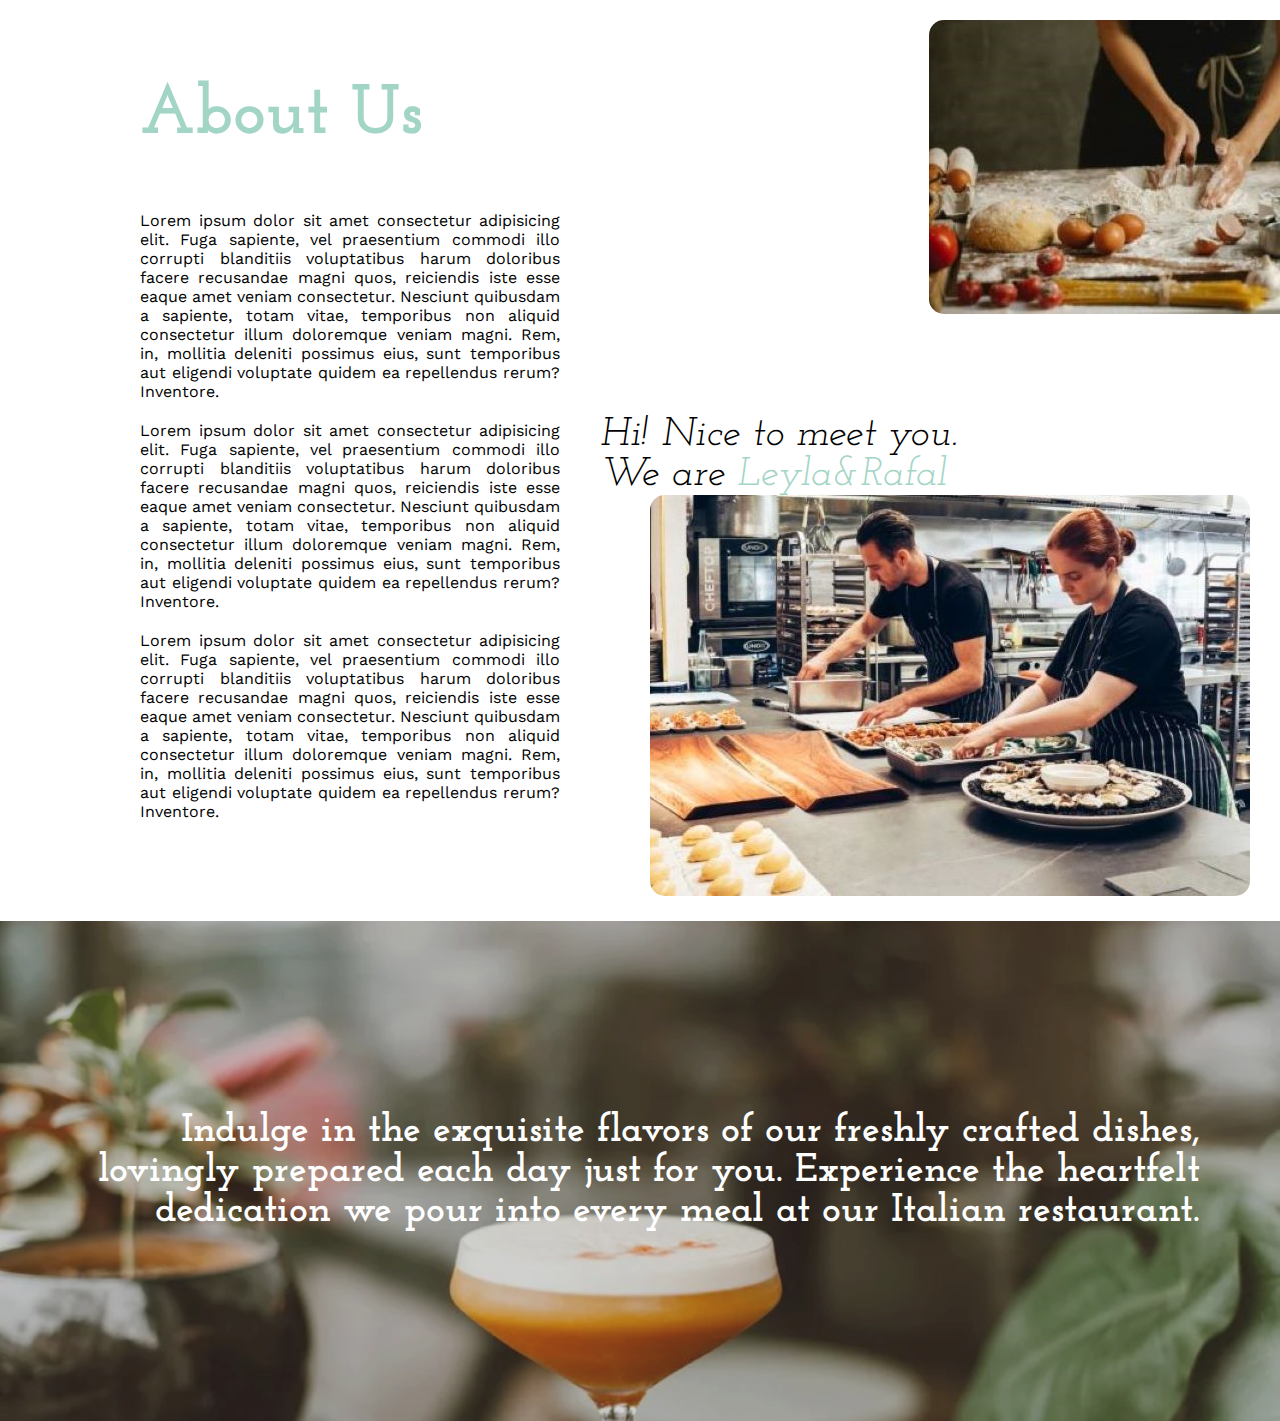
<file: Eindopdrachtleyla/leyla/index.html>
<!DOCTYPE html>
<html lang="en">
<head>
    <meta charset="UTF-8">
    <meta name="viewport" content="width=device-width, initial-scale=1.0">
    <link href="css/style.css" rel="stylesheet">
    <title>Document</title>
</head>
<body>
    <section class="about">
        <div class="text">

            <h1>About Us</h1>

            <p>Lorem ipsum dolor sit amet consectetur adipisicing elit. Fuga sapiente, vel praesentium commodi illo corrupti blanditiis voluptatibus harum doloribus facere recusandae magni quos, reiciendis iste esse eaque amet veniam consectetur.
            Nesciunt quibusdam a sapiente, totam vitae, temporibus non aliquid consectetur illum doloremque veniam magni. Rem, in, mollitia deleniti possimus eius, sunt temporibus aut eligendi voluptate quidem ea repellendus rerum? Inventore.
           </p>
            <p>Lorem ipsum dolor sit amet consectetur adipisicing elit. Fuga sapiente, vel praesentium commodi illo corrupti blanditiis voluptatibus harum doloribus facere recusandae magni quos, reiciendis iste esse eaque amet veniam consectetur.
            Nesciunt quibusdam a sapiente, totam vitae, temporibus non aliquid consectetur illum doloremque veniam magni. Rem, in, mollitia deleniti possimus eius, sunt temporibus aut eligendi voluptate quidem ea repellendus rerum? Inventore.
           </p>
            <p>Lorem ipsum dolor sit amet consectetur adipisicing elit. Fuga sapiente, vel praesentium commodi illo corrupti blanditiis voluptatibus harum doloribus facere recusandae magni quos, reiciendis iste esse eaque amet veniam consectetur.
            Nesciunt quibusdam a sapiente, totam vitae, temporibus non aliquid consectetur illum doloremque veniam magni. Rem, in, mollitia deleniti possimus eius, sunt temporibus aut eligendi voluptate quidem ea repellendus rerum? Inventore.
          </p>
        
        </div>

        <div class="pict">
        <img class="work" src="imagesleyla/exelenza.jpg" alt="exl">
         
         <div class="rl">   
        <p>Hi! Nice to meet you. <br> We are <span>Leyla&Rafal</span></p>
        <img src="imagesleyla/ChefLeylaRafal.jpg">
        </div>

       </div>

    </section>

    <section class="description">
        <h2>Indulge in the exquisite flavors of our freshly crafted dishes, lovingly prepared each day just for you. Experience the heartfelt dedication we pour into every meal at our Italian restaurant.</h2>
    </section>
    
</body>
</html>
</file>
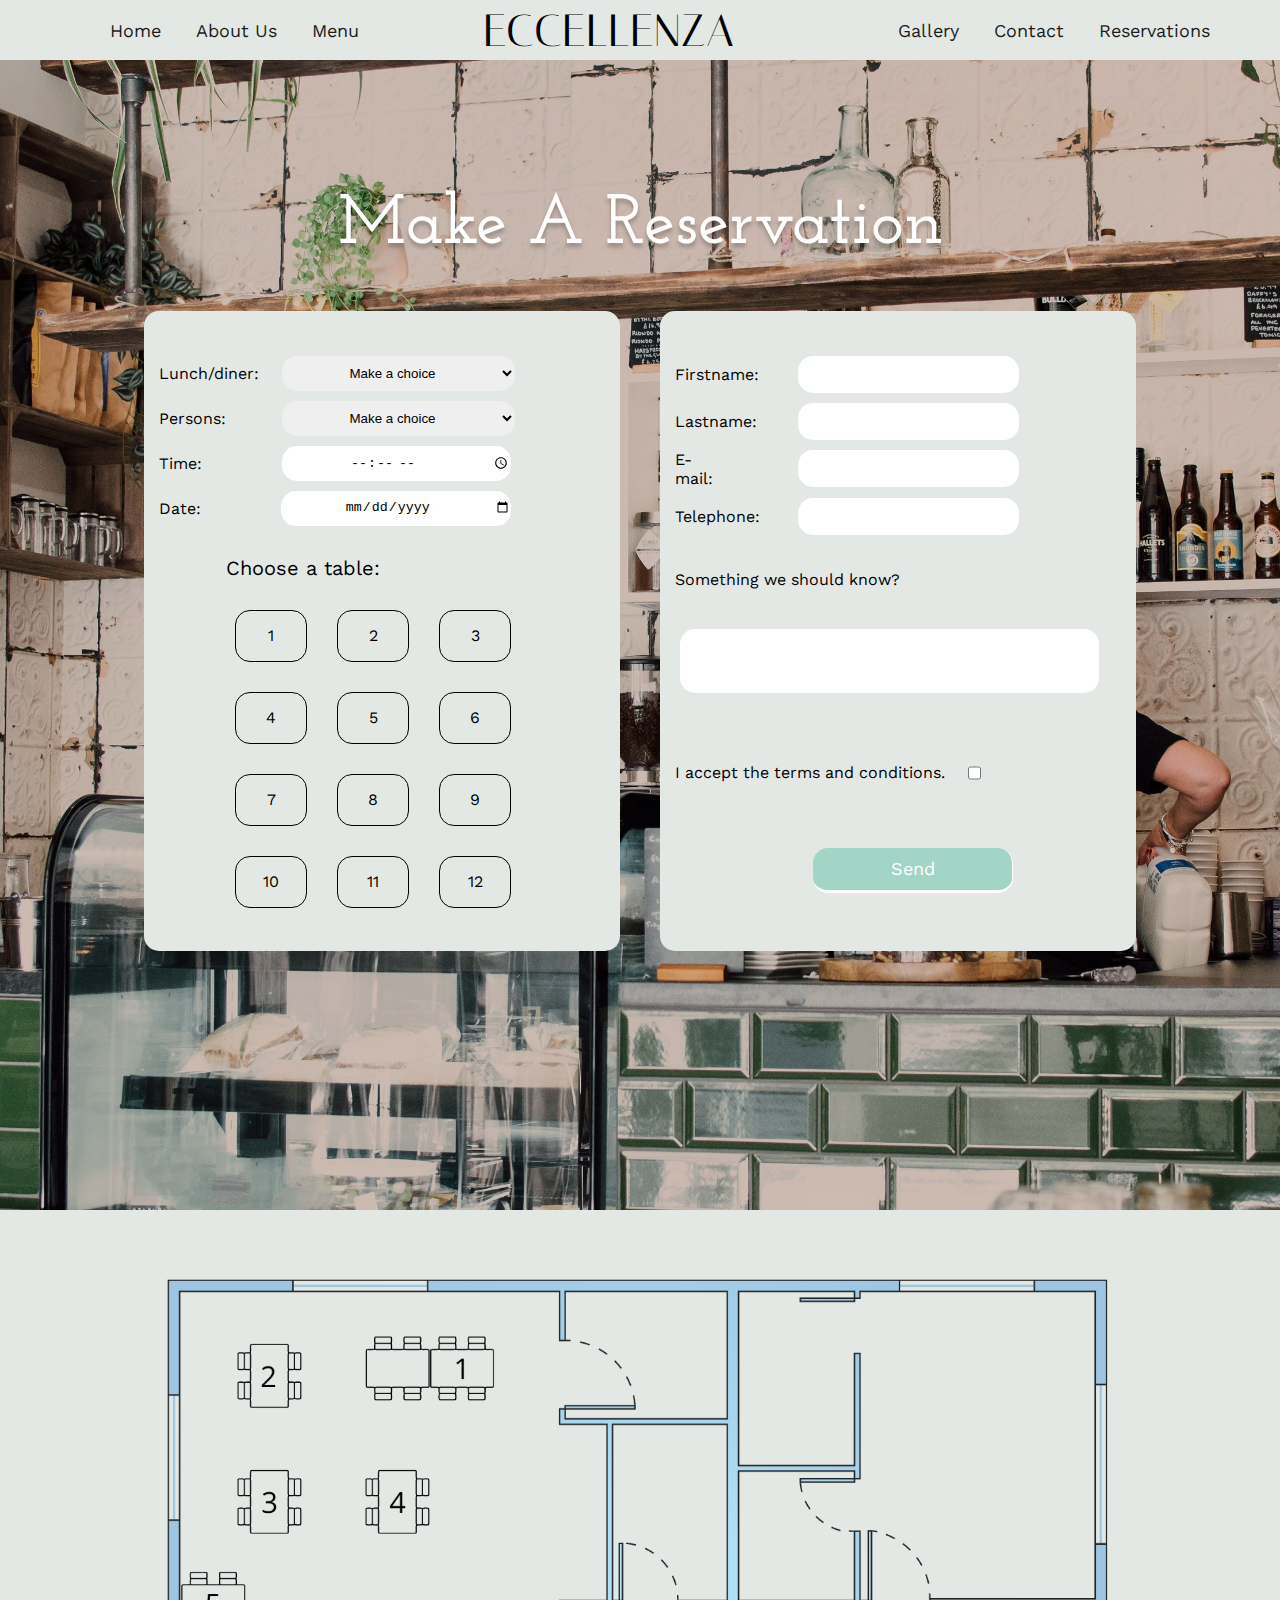
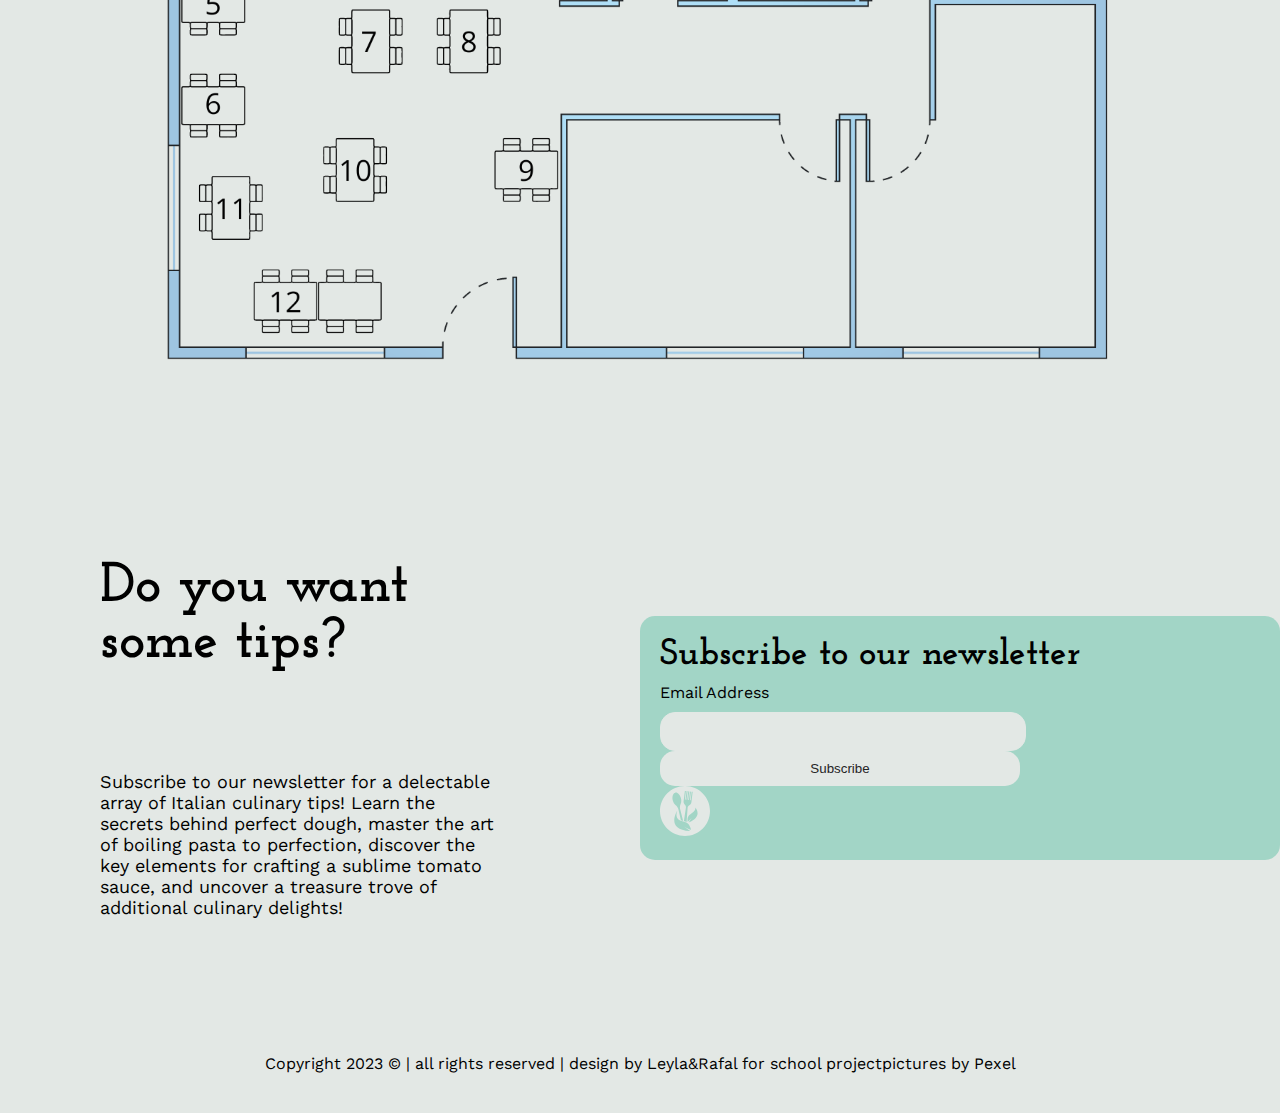
<file: formulier.html>
<!DOCTYPE html>
<html lang="en">
<head>
    <meta charset="UTF-8">

    <meta name="description" content="Eccellenza Italian Restaurant Reservation accept">
    <meta name="keywords" content="italian food, restaurant, eccellenza">
    <meta name="author" content="Rafal Zado, Leyla Elmas ">

    <meta name="viewport" content="width=device-width, initial-scale=1.0">
    <link rel="stylesheet" href="style/form.css">
    <link rel="stylesheet" href="style/header_reservation.css">
    <link rel="stylesheet" href="style/style.css">

    <link rel="icon" href="images/Eccellenza_logo_appelblue.svg" type="image/x-icon"/>
    
    <title>Eccellenza Reservation</title>

    <style>



    </style>
</head>
<body>

    <header class='primary-header'>
        <nav class="nav-list">
            <ul>
                <li>
                    <a href="index.html">Home</a>
                </li>
                <li>
                    <a href="index.html#about">About Us</a>
                </li>
                <li>
                    <a href="index.html#menu">Menu</a>
                </li>
            </ul>
        </nav>

        <div class="navLogo">
            <span class="logo"><a href="index.html">ECCELLENZA</a></span>
        </div>

        <nav class="nav-list">
            <ul>
                <li>
                    <a href="index.html#gallery">Gallery</a>
                </li>
                <li>
                    <a href="index.html#contact">Contact</a>
                </li>
                <li>
                    <a href="formulier.html">Reservations</a>
                </li>
            </ul>
        </nav>
    </header>

    

    <div class="main-form-container">

        <div class="main-form-inside-container">

        <div class="reservation-title">Make A Reservation</div>
    <section class="formm">
      
        <form id="formulier">
            <div class="form-container">
            <div class="form-left">
               
                <div class="form-box1">
                    <label class="label-name" for="lunch-diner">Lunch/diner:</label>
                    <select name="lunch-diner" id="lunch-diner">
                     <option value=""> Make a choice </option>
                     <option value="Lunch">Lunch</option>
                     <option value="Diner">Diner</option> 
                    </select>
                    <span class="error" id="lunch_diner_error"></span>
                </div>

                <div class="form-box1">
                    <label class="label-name" for="persons">Persons:</label>
                    <select name="persons" id="persons">
                     <option disabled selected> Make a choice </option>
                     <option value="1">1</option>
                     <option value="2">2</option>
                     <option value="3">3</option>
                     <option value="4">4</option>
                     <option value="5">5</option>
                     <option value="6">6</option>
                    </select>
                    <span class="error" id="persons_error"></span>
                </div>
                
                <div class="form-box1">
                     <label class="label-name" for="time">Time: </label>
                     <input type="time" id="time" name="time" min="12:00" max="20:00" />
                     <span class="error" id="time_error"></span>
                </div>


                <div class="form-box1">
                     <label class="label-name" for="date">Date:</label>
                     <input type="date" id="date" name="date" />
                     <span class="error" id="date_error"></span>
                </div>

            
                     <div class="form-box1 table">
                        <div class="table-box-top">
                        <p>Choose a table:</p>
                        <span class="error" id="table_error"></span>
                        </div>
                        <div class="table-box-bottom">

                            <input type="radio" name="table" id="table">
                            <label for = "table" class="table-box">1</label>

                            <input type="radio" name="table" id="table2">
                            <label for="table2" class="table-box">2</label>

                            <input type="radio" name="table" id="table3">
                            <label for="table3" class="table-box">3</label>

                            <input type="radio" name="table" id="table4">
                            <label for="table4" class="table-box" >4</label>

                            
                            <input type="radio" name="table" id="table5">
                            <label for="table5" class="table-box" >5</label>

                            
                            <input type="radio" name="table" id="table6">
                            <label for="table6" class="table-box" >6</label>

                            
                            <input type="radio" name="table" id="table7">
                            <label for="table7" class="table-box" >7</label>

                            
                            <input type="radio" name="table" id="table8">
                            <label for="table8" class="table-box" >8</label>

                            
                            <input type="radio" name="table" id="table9">
                            <label for="table9" class="table-box" >9</label>

                            
                            <input type="radio" name="table" id="table10">
                            <label for="table10" class="table-box" >10</label>

                            
                            <input type="radio" name="table" id="table11">
                            <label for="table11" class="table-box" >11</label>

                            
                            <input type="radio" name="table" id="table12">
                            <label for="table12" class="table-box" >12</label>

                            
             
                        </div>
                     </div>
                

          </div>

            <div class=" form-right">
                <div class="fullname">
                    <div class="form-box1 firstname"> 
                        <label class="label-name" for="firstname">Firstname:</label>
                        <input type="text" id="firstname">
                        <span class="error" id="firstname_error"></span>
                    </div>
                    <div class="form-box1 lastname">
                        <label class="label-name" for="lastname">Lastname:</label>
                        <input type="text" id="lastname">
                        <span class="error" id="lastname_error"></span>
                    </div>
                </div>
                <div class="form-box1 form-email"> 
                    <label class="label-name email-label" for="email">E-mail:</label>
                    <input type="email" id="email" name="email">
                    <span class="error" id="email_error"></span>
                </div>
                
                <div class="form-box1 form-tel">
                    <label class="label-name" for="tel">Telephone:</label>
                    <input type="tel" id="tel" name="tel"/>
                    <span class="error" id="tel_error"></span>
                </div>


                <div class="form-box1 form-text">
                    <label class="label-textarea" for="text">Something we should know?</label>
                    <textarea id="text"  name="text" rows="4" cols="50" class="no-resize"></textarea>
                </div>


                <div class="form-box1 form-check">
         
                    <div><label for="checkbox">I accept the terms and conditions.  
                    </label></div>
                    <div><input type="checkbox" id="checkbox" name="checkbox"></div>
                    <span class="error" id="checkbox_error"></span>

                </div>

                <div class="form-box1 form-bttn">
                     <input type="button"  value="Send" id="knop_verstuur" onclick="verstuur()">
                </div>

            </div>


            </div>
         </form>

     

    </section>

    </div>

    

    </div>


    <section class="bouwplan"> <img src="images/Eccellenza_bouwplan.png" alt=""></section>
     
  
    <div class="mailchimp-main-container-bg">
     <div class="mailchimp-main-container">
     <div class="mailchimp-box-left">

        <h2>Do you want some tips?</h2>
        <p>Subscribe to our newsletter for a delectable array of Italian culinary tips! Learn the secrets behind perfect dough, master the art of boiling pasta to perfection, discover the key elements for crafting a sublime tomato sauce, and uncover a treasure trove of additional culinary delights!
        </p>
     </div>
        <div class="mailchimp-box-right">
    <div id="mc_embed_shell">
        <link href="//cdn-images.mailchimp.com/embedcode/classic-061523.css" rel="stylesheet" type="text/css">

  <div id="mc_embed_signup">
      <form action="https://gmail.us21.list-manage.com/subscribe/post?u=726a383770cae7f34b5efb553&amp;id=6aed545e92&amp;f_id=0028ebe6f0" method="post" id="mc-embedded-subscribe-form" name="mc-embedded-subscribe-form" class="validate" target="_blank">
          <div id="mc_embed_signup_scroll"><h2>Subscribe to our newsletter</h2>
              <!-- <div class="indicates-required"><span class="asterisk">*</span> indicates required</div> -->
              <div class="mc-field-group"><label for="mce-EMAIL">Email Address <span class="asterisk">*</span></label><input type="email" name="EMAIL" class="required email" id="mce-EMAIL" required="" value="">
                <span id="mce-EMAIL-HELPERTEXT" class="helper_text"></span></div>
          <div id="mce-responses" class="clear foot">
              <div class="response" id="mce-error-response" style="display: none;"></div>
              <div class="response" id="mce-success-response" style="display: none;"></div>
          </div>
      <div aria-hidden="true" style="position: absolute; left: -5000px;">
          /* real people should not fill this in and expect good things - do not remove this or risk form bot signups */
          <input type="text" name="b_726a383770cae7f34b5efb553_6aed545e92" tabindex="-1" value="">
      </div>
          <div class="optionalParent">
              <div class="clear foot">
                  <input type="submit" name="subscribe" id="mc-embedded-subscribe" class="button" value="Subscribe">
                  <p style="margin: 0px auto;"><a href="http://eepurl.com/iFRbAI" title="Mailchimp - email marketing made easy and fun"><span style="display: inline-block; background-color: transparent; border-radius: 4px;"><img class="refferal_badge" src="images/Eccellenza_logo_appelblue.svg" alt="Intuit Mailchimp" ></span></a></p>
              </div>
          </div>
      </div>
  </form>
  </div>
  <script type="text/javascript" src="//s3.amazonaws.com/downloads.mailchimp.com/js/mc-validate.js"></script><script type="text/javascript">(function($) {window.fnames = new Array(); window.ftypes = new Array();fnames[0]='EMAIL';ftypes[0]='email';fnames[1]='FNAME';ftypes[1]='text';fnames[2]='LNAME';ftypes[2]='text';fnames[3]='ADDRESS';ftypes[3]='address';fnames[4]='PHONE';ftypes[4]='phone';fnames[5]='BIRTHDAY';ftypes[5]='birthday';}(jQuery));var $mcj = jQuery.noConflict(true);</script></div>
        </div>
    </div></div>
  

    <footer>
        <p>Copyright 2023 © | all rights reserved | design by Leyla&Rafal for school projectpictures by Pexel </p>
    </footer>

    <script src="js_rafal/header.js"></script> 
    <script src="JavaScript/controleFormulier.js"></script>
</body>
</html>
</file>
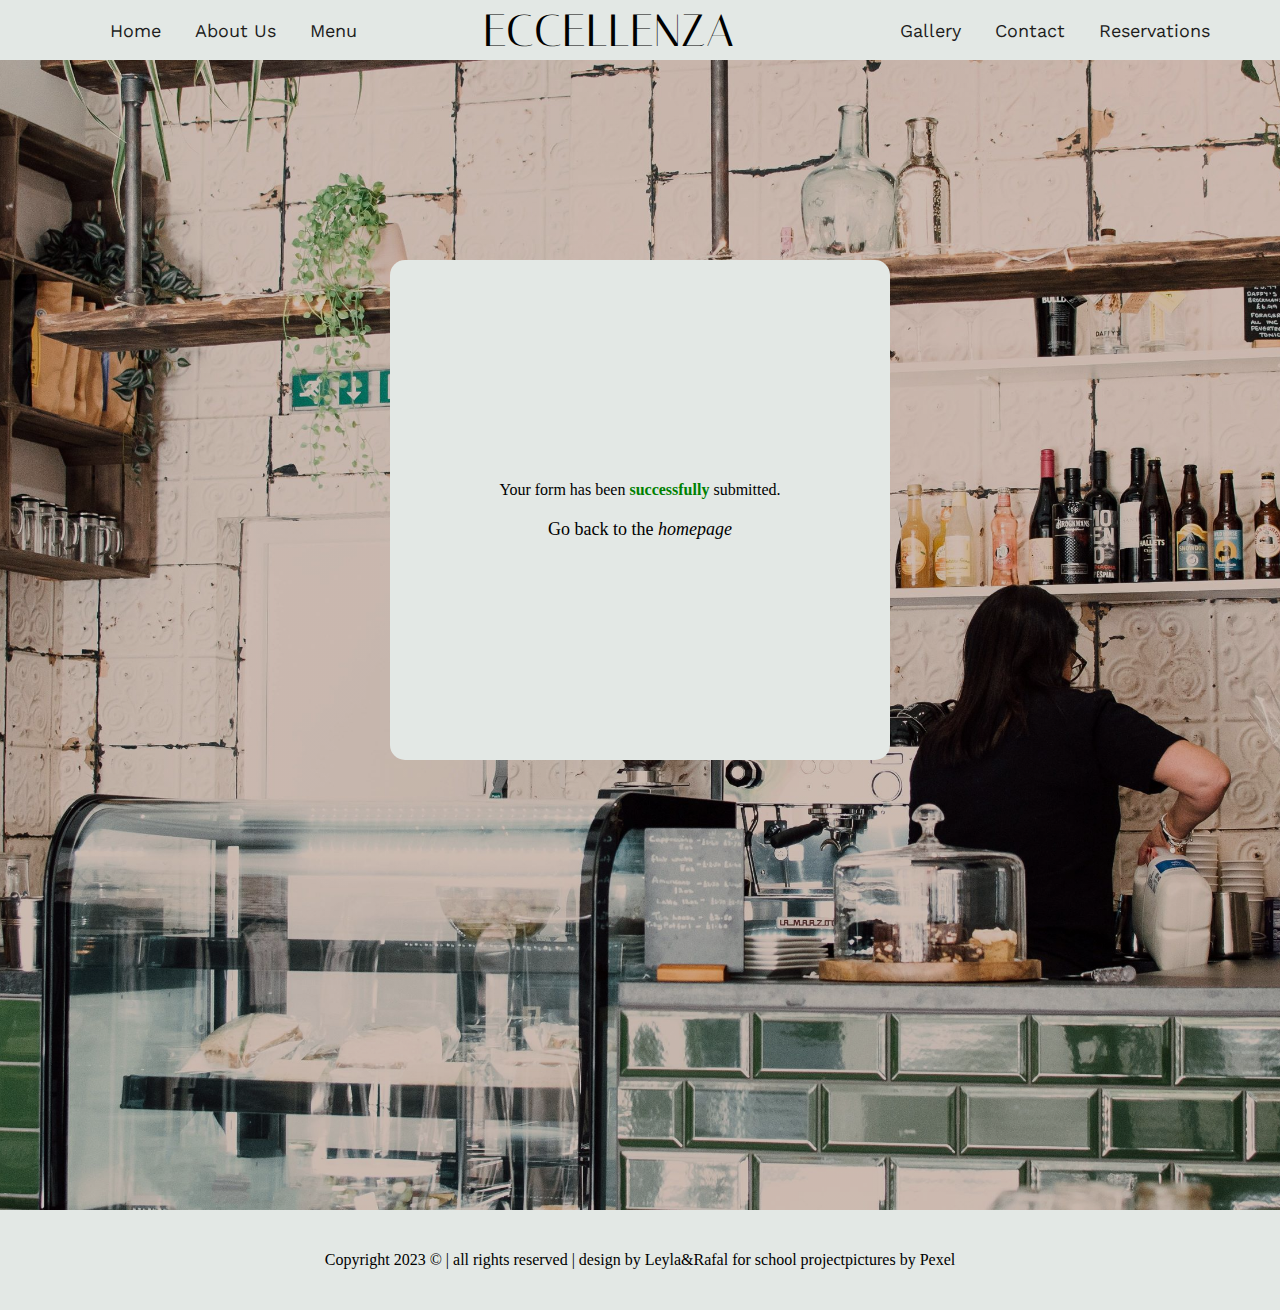
<file: formuliersucces.html>
<!DOCTYPE html>
<html lang="en">
<head>
    <meta charset="UTF-8">

    <meta name="description" content="Eccellenza Italian Restaurant Reservation">
    <meta name="keywords" content="italian food, restaurant, eccellenza">
    <meta name="author" content="Rafal Zado, Leyla Elmas ">

    <meta name="viewport" content="width=device-width, initial-scale=1.0">
    <link rel="stylesheet" href="style/form.css">
    <link rel="stylesheet" href="style/header_reservation.css">
    <link rel="stylesheet" href="style/succes.css">
   
    <link rel="stylesheet" href="https://cdnjs.cloudflare.com/ajax/libs/font-awesome/6.4.2/css/all.min.css" integrity="sha512-z3gLpd7yknf1YoNbCzqRKc4qyor8gaKU1qmn+CShxbuBusANI9QpRohGBreCFkKxLhei6S9CQXFEbbKuqLg0DA==" crossorigin="anonymous" referrerpolicy="no-referrer"> 

    <link rel="icon" href="images/Eccellenza_logo_appelblue.svg" type="image/x-icon"/>
  


    <title>Eccellenza Reservation</title>

    <style>



    </style>
</head>
<body>

    <header class='primary-header'>
        <nav class="nav-list">
            <ul>
                <li>
                    <a href="index.html">Home</a>
                </li>
                <li>
                    <a href="index.html#about">About Us</a>
                </li>
                <li>
                    <a href="index.html#menu">Menu</a>
                </li>
            </ul>
        </nav>

        <div class="navLogo">
            <span class="logo"><a href="index.html">ECCELLENZA</a></span>
        </div>

        <nav class="nav-list">
            <ul>
                <li>
                    <a href="index.html#gallery">Gallery</a>
                </li>
                <li>
                    <a href="index.html#contact">Contact</a>
                </li>
                <li>
                    <a href="formulier.html">Reservations</a>
                </li>
            </ul>
        </nav>
    </header>


    <main class="main-form-container">
        <div class="form-succes">
            <div class="iconnn"> <i class="fa-regular fa-circle-check"></i></div>
            <p>Your form has been <span class="ss">successfully</span> submitted.</p>
            <p class="back">Go back to the <a  class="index" href="index.html">homepage</a></p>
        </div>
    </main>


    <footer>
        <p>Copyright 2023 © | all rights reserved | design by Leyla&Rafal for school projectpictures by Pexel </p>
    </footer>

    <script src="js_rafal/header.js"></script> 
    <script src="JavaScript/controleFormulier.js"></script>
</body>
</html>
</file>
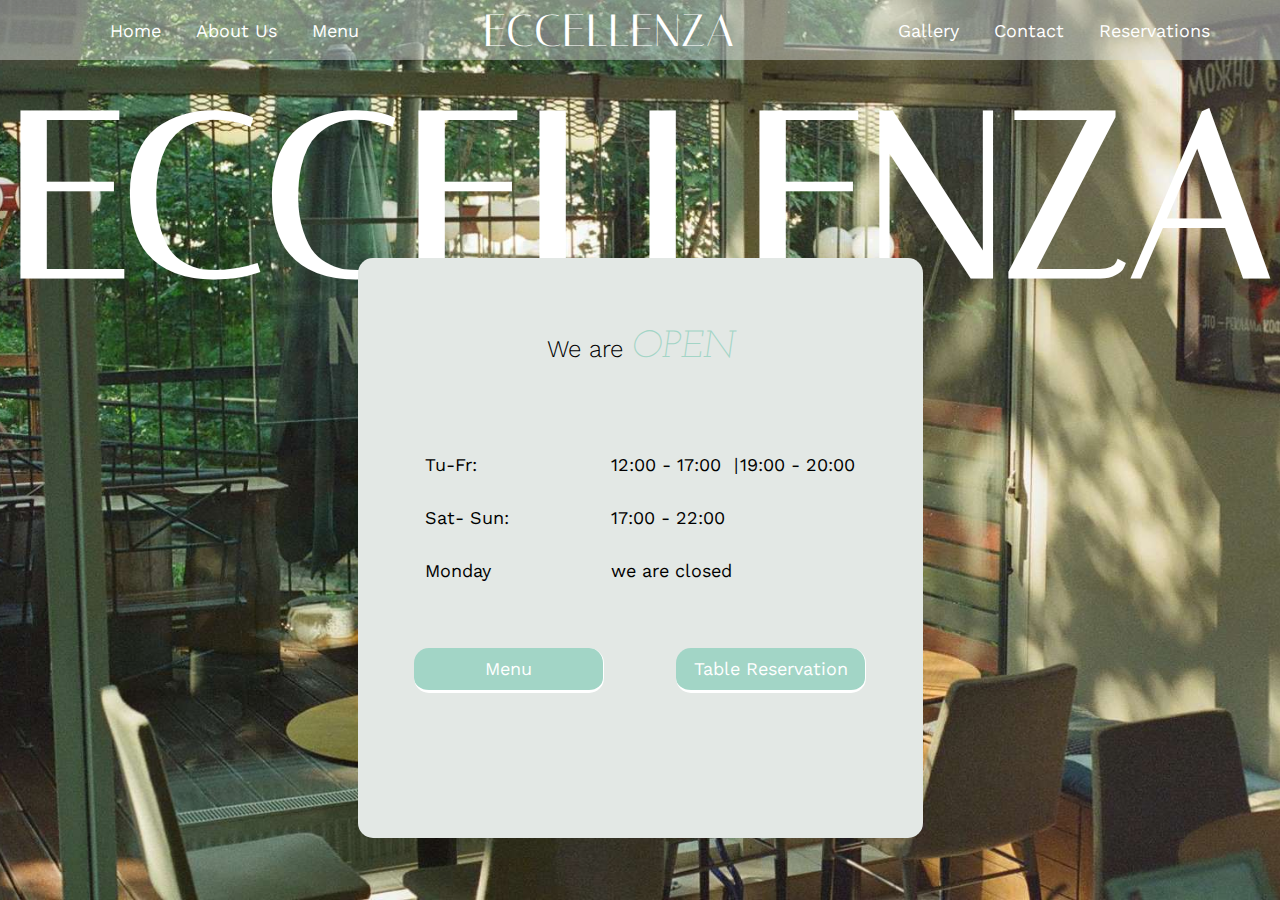
<file: rafal.html>
<!DOCTYPE html>
<html lang="en">
<head>
    <meta charset="UTF-8">
    <meta name="viewport" content="width=device-width, initial-scale=1.0">
    <link rel="stylesheet" href="style rafal/style.css">
    <link rel="stylesheet" href="style rafal/header.css">
    <link rel="stylesheet" href="style rafal/btn.css">
 
    
    <title>nav/hero</title>
</head>
<body>


   <!-- <script src="js_rafal/header.js">
    </script> -->
   
   
    <header class='primary-header'>
        <nav class="nav-list">
            <ul>
                <li>
                    <a href="#">Home</a>
                </li>
                <li>
                    <a href="#">About Us</a>
                </li>
                <li>
                    <a href="#">Menu</a>
                </li>
            </ul>
        </nav>

        <div class="navLogo">
            <span class="logo">ECCELLENZA</span>
        </div>

        <nav class="nav-list">
            <ul>
                <li>
                    <a href="#">Gallery</a>
                </li>
                <li>
                    <a href="#">Contact</a>
                </li>
                <li>
                    <a href="#">Reservations</a>
                </li>
            </ul>
        </nav>
    </header>

    

    <main>

        <section class="hero">

            <div class="restaurantName">
                <h1>ECCELLENZA</h1>
            </div>
            <div class="openingBox">
                <div class="nameBox"><h2>We are <span class="specialText">OPEN</span></h2></div>
                <div>
                    <table>
                        <tr>
                            <td class="td1">
                                Tu-Fr:
                            </td>
                            <td >
                                12:00 - 17:00
                            </td>
                            <td>      |
                            </td>
                            <td>  19:00 - 20:00 </td>
                        </tr>
                        <tr>
                            <td class="td1">Sat- Sun:</td>
                            <td >17:00 - 22:00</td>
                            <td></td>
                            <td></td>
                   
                        </tr>
                        <tr>
                        <td class="td1">Monday </td>
                        <td >we are closed</td>
                        <td></td>
                        <td></td>

                        </tr>
                    </table>
                </div>
                <div class="heroBtnBox">
                    <button class="btn">Menu</button>
                    <button class="btn">Table Reservation</button>
                </div>
            </div>

        </section>



    </main>

    <!-- Header hover effect -->

    <script src="js_rafal/header.js"></script> 
    
    
    
</body>
</html>
</file>
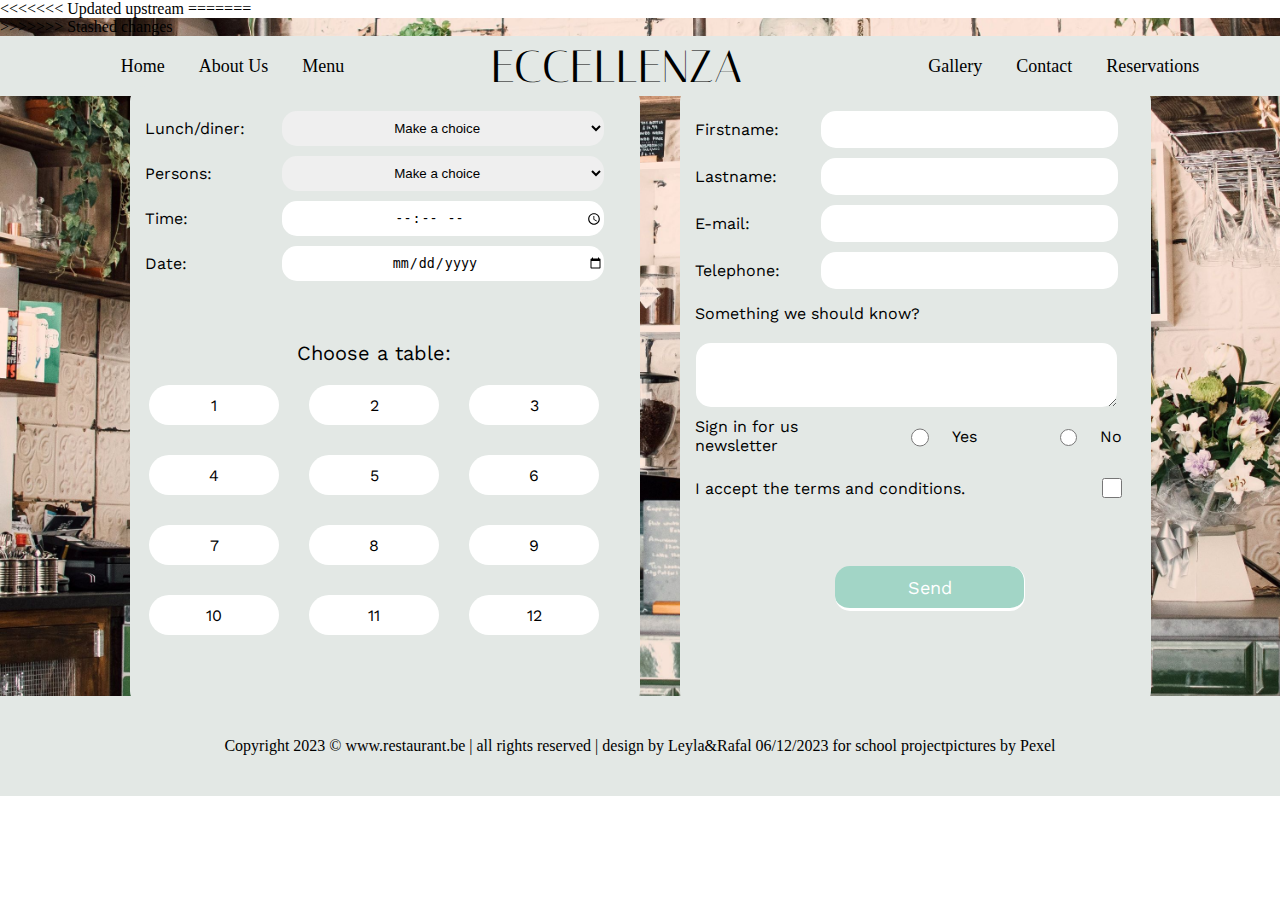
<file: Eindopdracht_Rafal/formulier.html>
<!DOCTYPE html>
<html lang="en">
<head>
    <meta charset="UTF-8">
    <meta name="viewport" content="width=device-width, initial-scale=1.0">
    <link rel="stylesheet" href="style rafal/form.css">
    <link rel="stylesheet" href="style rafal/header_reservation.css">
    
    
    <title>Document</title>
</head>
<body>
<<<<<<< Updated upstream

=======
    
    <div class="main-form-container">
>>>>>>> Stashed changes
    <header class='primary-header'>
        <nav class="nav-list">
            <ul>
                <li>
                    <a href="#">Home</a>
                </li>
                <li>
                    <a href="#">About Us</a>
                </li>
                <li>
                    <a href="#">Menu</a>
                </li>
            </ul>
        </nav>

        <div class="navLogo">
            <span class="logo">ECCELLENZA</span>
        </div>

        <nav class="nav-list">
            <ul>
                <li>
                    <a href="#">Gallery</a>
                </li>
                <li>
                    <a href="#">Contact</a>
                </li>
                <li>
                    <a href="#">Reservations</a>
                </li>
            </ul>
        </nav>
    </header>

    <section class="formm">
      
        <form action="#" method="post">
            <div class="form-container">
            <div class="form-left">
               
                <div class="form-box1">
                    <label for="lunch-diner">Lunch/diner:</label>
                    <select name="lunch-diner" id="lunch-diner">
                     <option disabled selected> Make a choice </option>
                     <option value="Lunch">Lunch</option>
                     <option value="Diner">Diner</option>
     
                    </select>
                </div>

                <div class="form-box1">
                    <label for="persons">Persons: </label>
                    <select name="persons" id="persons">
                     <option disabled selected> Make a choice </option>
                     <option value="1">1</option>
                     <option value="2">2</option>
                     <option value="3">3</option>
                     <option value="4">4</option>
                     <option value="1">5</option>
                     <option value="2">6</option>
                    </select>
                </div>
                
                <div class="form-box1">
                     <label for="time">Time: </label>
                     <input type="time" id="time" name="time" min="12:00" max="20:00" required/>
                </div>


                <div class="form-box1">
                     <label for="date">Date:</label>
                     <input type="date" id="date" name="date" value="08-12-2023" min="01-01-2023" max="01-01-2030" />
                </div>

            
                     <div class="form-box1 table">
                        <div class="table-box-top">
                        <p>Choose a table:</p>
                        </div>
                        <div class="table-box-bottom">
                            <div class="box">1</div>
                            <div class="box">2</div>
                            <div class="box">3</div>
                            <div class="box">4</div>
                            <div class="box">5</div>
                            <div class="box">6</div>
                            <div class="box">7</div>
                            <div class="box">8</div>
                            <div class="box">9</div>
                            <div class="box">10</div>
                            <div class="box">11</div>
                            <div class="box">12</div>
                        </div>
                     </div>
                

          </div>

            <div class=" form-right">
                <div class="fullname">
                    <div class="form-box1 firstname"> 
                        <label for="firstname">Firstname:</label>
                        <input type="text" id="firstname" name="firstname">
                    </div>
                    <div class="form-box1 lastname">
                        <label for="lastname">Lastname:</label>
                        <input type="text" id="lastname" name="lastname">
                    </div>
                </div>
                <div class="form-box1 form-email"> 
                    <label for="email">E-mail:</label>
                    <input type="email" id="email" name="email">
                </div>
                
                <div class="form-box1 form-tel">
                    <label for="tel">Telephone:</label>
                    <input type="tel" id="tel" name="tel"/>
                </div>


                <div class="form-box1 form-text">
                    <label for="text">Something we should know?</label>
                    <textarea id="text" for="text" name="text" rows="4" cols="50"></textarea>
                </div>

                <div class="form-box1 form-newsletter">
                    <label for="news">Sign in for us newsletter</label>

                    <div class="yesno"> 
                        <input type="radio" id="news" name="news" value="yes">
                        <label for="yes">Yes</label>
                    </div>

                    <div class="yesno"> 
                        <input type="radio" id="news" name="news" value="no">
                        <label for="no">No</label>
                    </div>
                </div>

                <div class="form-box1 form-check">
         
                    <div><label for="check">I accept the terms and conditions.  
                    </label></div>
                    <div><input type="checkbox" id="checkbox" name="checkbox" unchecked></div>

                </div>

                <div class="form-box1 form-bttn">
                     <input type="submit" id="send" value="Send">
                </div>

            </div>


            </div>
         </form>

     

    </section>
</div>

<footer>
    <p>Copyright 2023 © www.restaurant.be | all rights reserved | design by Leyla&Rafal 06/12/2023 for school projectpictures by Pexel </p>
</footer>


    
</body>
</html>
</file>
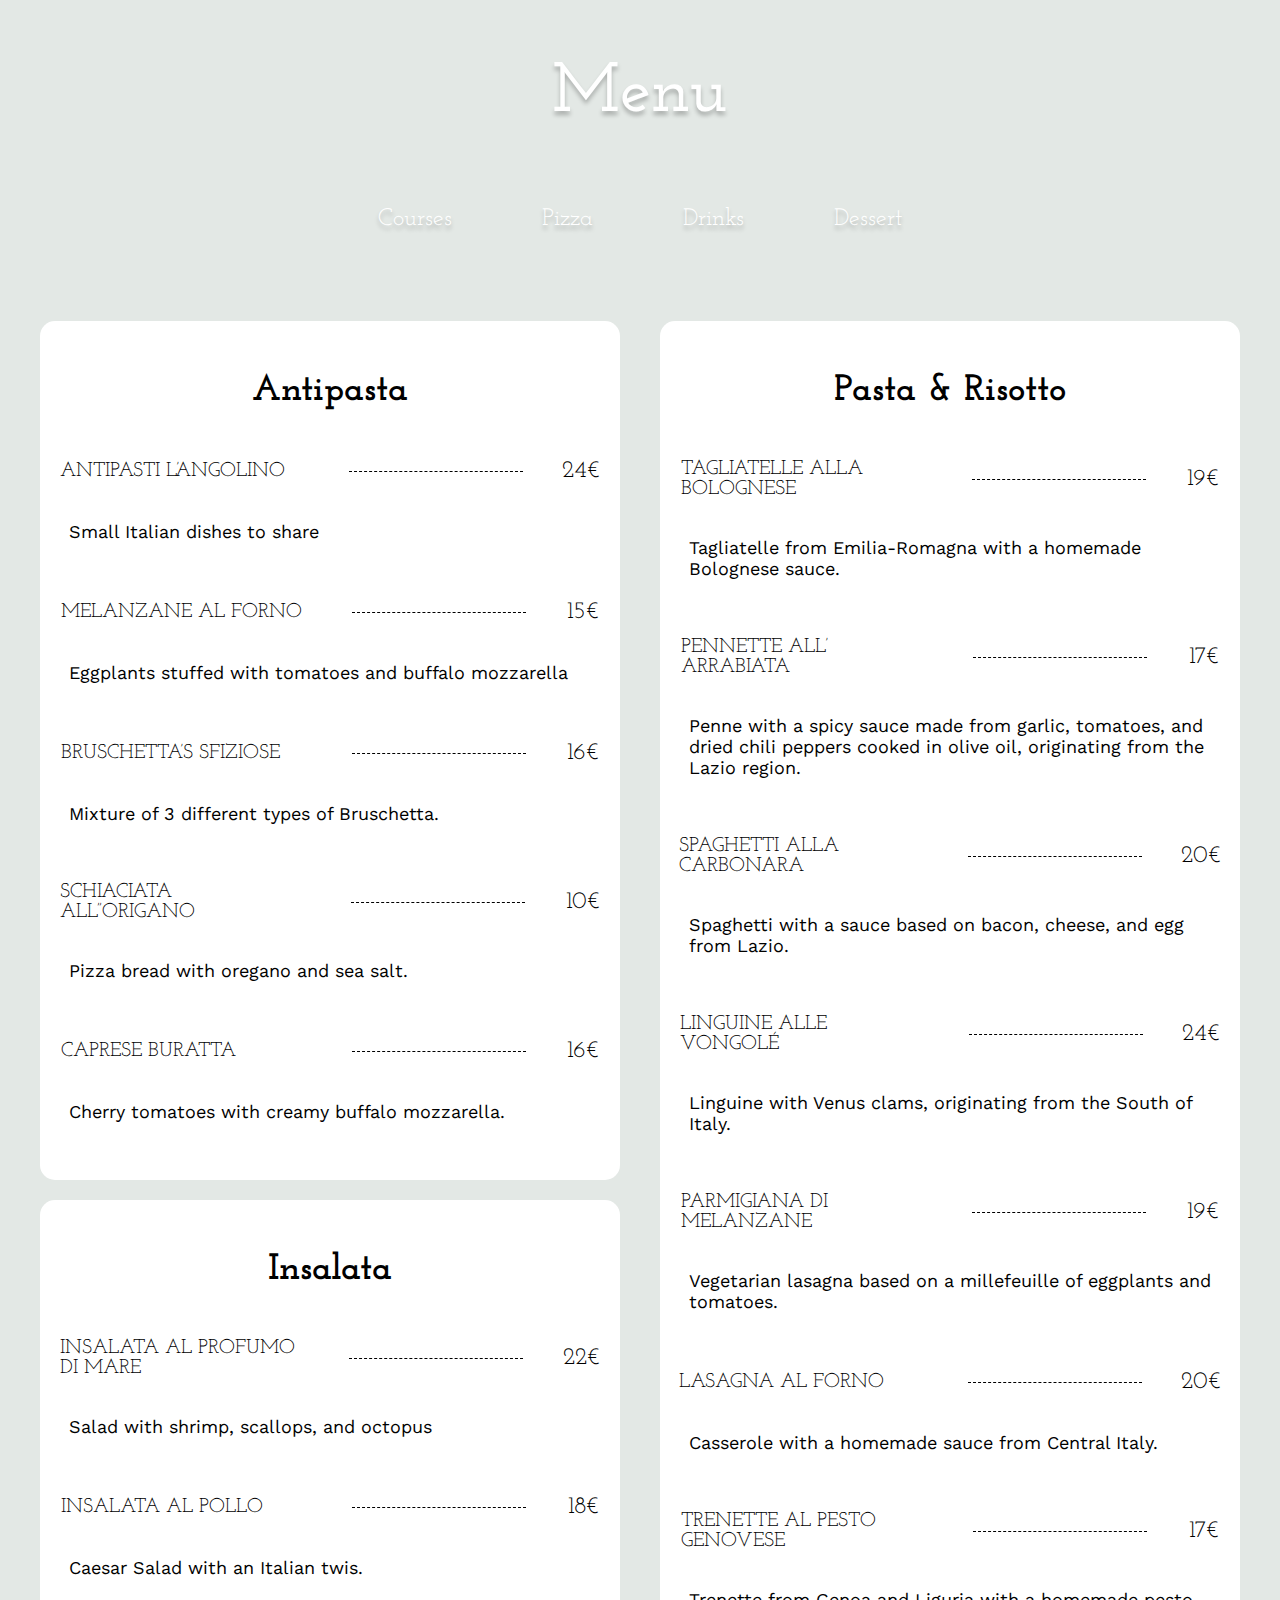
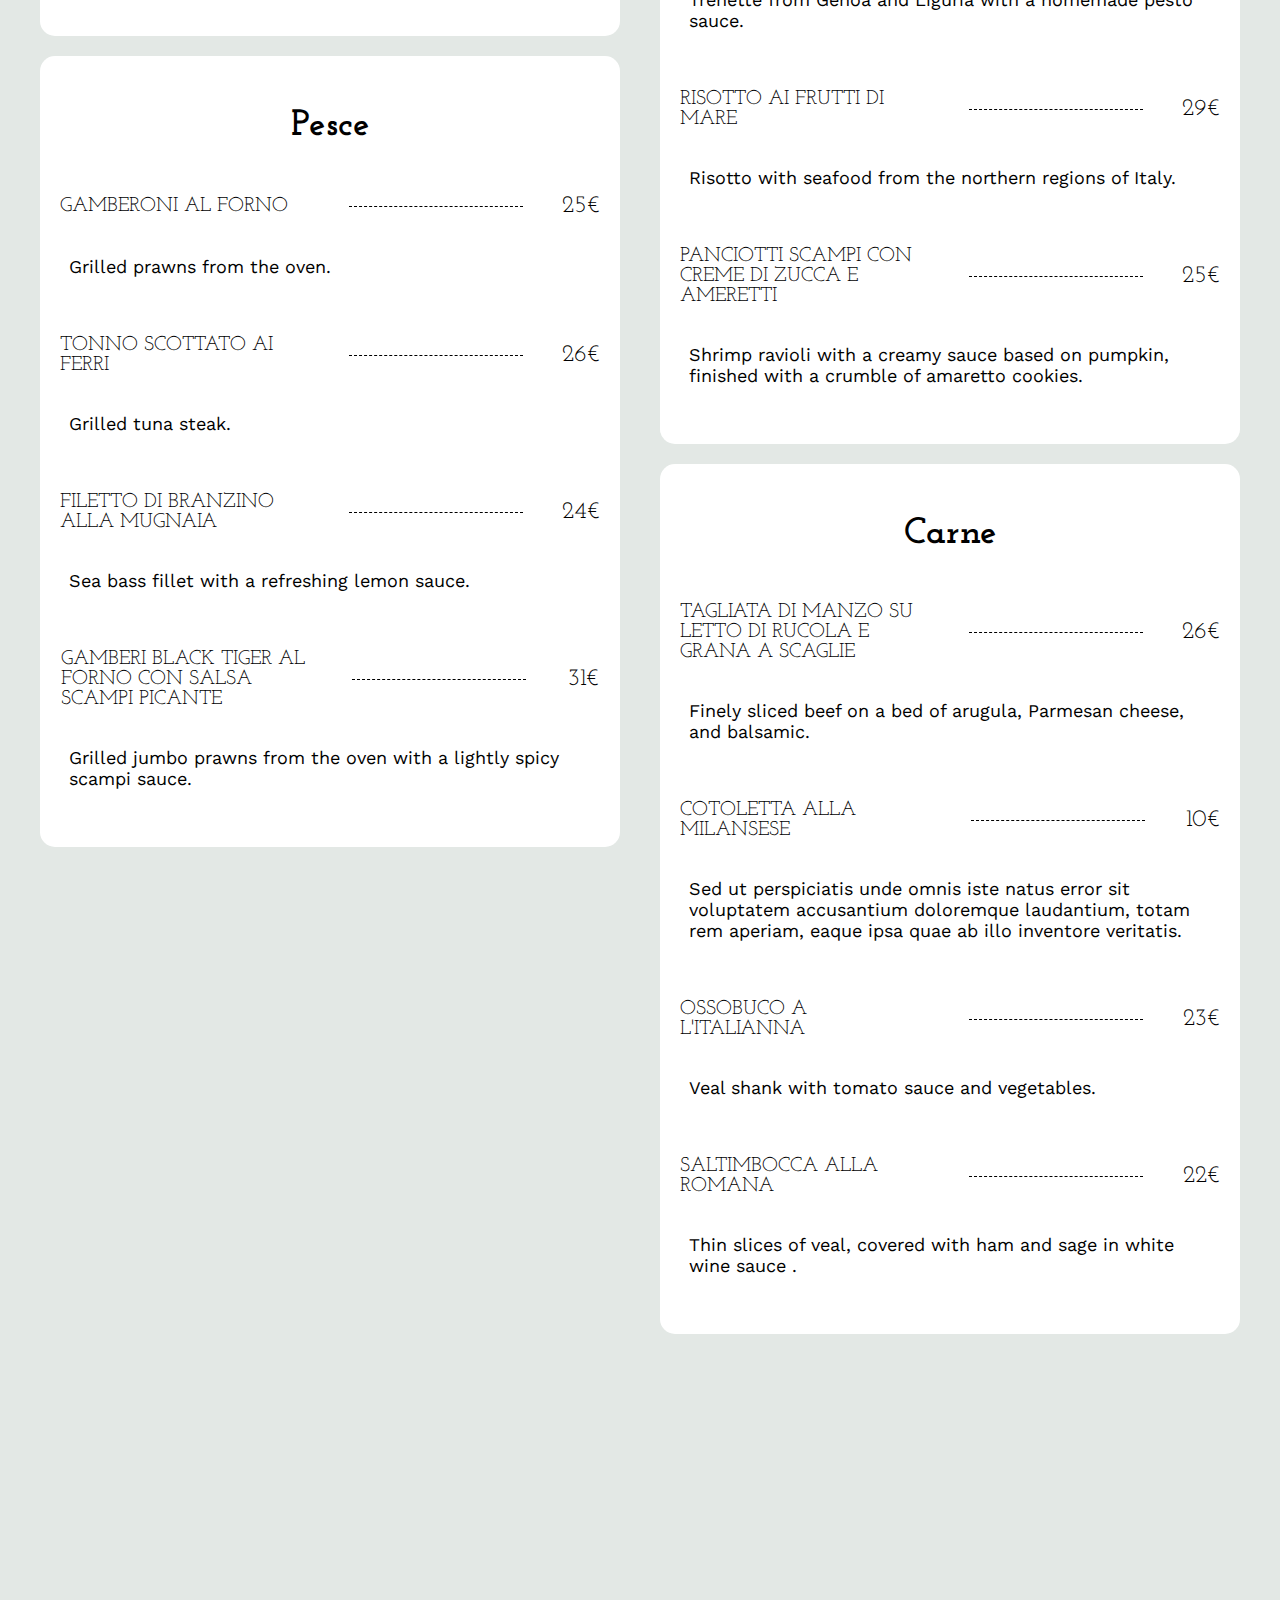
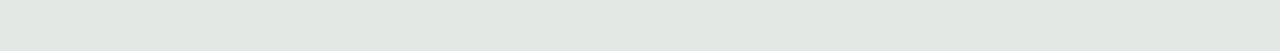
<file: Eindopdracht_Rafal/menu.html>
<!DOCTYPE html>
<html lang="en">
<head>
    <meta charset="UTF-8">
    <meta name="viewport" content="width=device-width, initial-scale=1.0">
    <link rel="stylesheet" href="style rafal/style.css">
    <link rel="stylesheet" href="style rafal/header.css">
    <link rel="stylesheet" href="style rafal/btn.css">
    <link rel="stylesheet" href="style rafal/food_menu.css">
 
    
    <title>menu</title>
</head>
<body>
<main>

    <div class="menu_kaart">

        <div class="container">

            <div class="menuH2">
                <h2>Menu</h2>
            </div>
            <div class="btn-box category_box">
                <button class="food_btn" id="btn1" onclick="openCourse()">Courses</button>
                <button class="food_btn" id="btn2" onclick="openPizza()">Pizza</button>
                <button class="food_btn" id="btn3" onclick="openDrinks()">Drinks</button>
                <button class="food_btn" id="btn4" onclick="openDessert()">Dessert</button>
            </div>

    
            <div class="position">

                <div id="content1" class="content">



                    <div class="box_food_left">

                        <div class="box_info">
                            <div class="menu_categry">
                                <div class="menu_category_text">
                                    <h2>Antipasta
                                    </h2>
                                </div>
                            </div>
                            <div class="food">
                                <div class="food_box_top">
                                    <div class="food_name">ANTIPASTI L’ANGOLINO</div>
                                    <div class="food_border_bottom"></div>
                                    <div class="food_price">24€</div>
                                </div>
                                <div class="food_box_bottom">
                                    <p>Small Italian dishes to share </p>
                                </div>
                            </div>

                            <div class="food">
                                <div class="food_box_top">
                                    <div class="food_name">MELANZANE AL FORNO</div>
                                    <div class="food_border_bottom"></div>
                                    <div class="food_price">15€</div>
                                </div>
                                <div class="food_box_bottom">
                                    <p>Eggplants stuffed with tomatoes and buffalo mozzarella </p>
                                </div>
                            </div>

                            <div class="food">
                                <div class="food_box_top">
                                    <div class="food_name">BRUSCHETTA’S SFIZIOSE </div>
                                    <div class="food_border_bottom"></div>
                                    <div class="food_price">16€</div>
                                </div>
                                <div class="food_box_bottom">
                                    <p>Mixture of 3 different types of Bruschetta. </p>
                                </div>
                            </div>

                            <div class="food">
                                <div class="food_box_top">
                                    <div class="food_name">SCHIACIATA ALL”ORIGANO </div>
                                    <div class="food_border_bottom"></div>
                                    <div class="food_price">10€</div>
                                </div>
                                <div class="food_box_bottom">
                                    <p>Pizza bread with oregano and sea salt.</p>
                                </div>
                            </div>

                            <div class="food">
                                <div class="food_box_top">
                                    <div class="food_name">CAPRESE BURATTA </div>
                                    <div class="food_border_bottom"></div>
                                    <div class="food_price">16€</div>
                                </div>
                                <div class="food_box_bottom">
                                    <p>Cherry tomatoes with creamy buffalo mozzarella.
                                    </p>
                                </div>
                            </div>

                        </div>

                        <div class="box_info">
                            <div class="menu_categry">
                                <div class="menu_category_text">
                                    <h2>Insalata
                                    </h2>
                                </div>
                            </div>
                            <div class="food">
                                <div class="food_box_top">
                                    <div class="food_name">INSALATA AL PROFUMO DI MARE</div>
                                    <div class="food_border_bottom"></div>
                                    <div class="food_price">22€</div>
                                </div>
                                <div class="food_box_bottom">
                                    <p>Salad with shrimp, scallops, and octopus </p>
                                </div>
                            </div>

                            <div class="food">
                                <div class="food_box_top">
                                    <div class="food_name">INSALATA AL POLLO</div>
                                    <div class="food_border_bottom"></div>
                                    <div class="food_price">18€</div>
                                </div>
                                <div class="food_box_bottom">
                                    <p>Caesar Salad with an Italian twis.</p>
                                </div>
                            </div>

                        </div>

                        <div class="box_info">
                            <div class="menu_categry">
                                <div class="menu_category_text">
                                    <h2>Pesce
                                    </h2>
                                </div>
                            </div>
                            <div class="food">
                                <div class="food_box_top">
                                    <div class="food_name">GAMBERONI AL FORNO</div>
                                    <div class="food_border_bottom"></div>
                                    <div class="food_price">25€</div>
                                </div>
                                <div class="food_box_bottom">
                                    <p>Grilled prawns from the oven. </p>
                                </div>
                            </div>

                            <div class="food">
                                <div class="food_box_top">
                                    <div class="food_name">TONNO SCOTTATO AI FERRI</div>
                                    <div class="food_border_bottom"></div>
                                    <div class="food_price">26€</div>
                                </div>
                                <div class="food_box_bottom">
                                    <p>Grilled tuna steak.</p>
                                </div>
                            </div>

                            <div class="food">
                                <div class="food_box_top">
                                    <div class="food_name">FILETTO DI BRANZINO ALLA MUGNAIA</div>
                                    <div class="food_border_bottom"></div>
                                    <div class="food_price">24€</div>
                                </div>
                                <div class="food_box_bottom">
                                    <p>Sea bass fillet with a refreshing lemon sauce.</p>
                                </div>
                            </div>

                            <div class="food">
                                <div class="food_box_top">
                                    <div class="food_name">GAMBERI BLACK TIGER AL FORNO CON SALSA SCAMPI PICANTE</div>
                                    <div class="food_border_bottom"></div>
                                    <div class="food_price">31€</div>
                                </div>
                                <div class="food_box_bottom">
                                    <p>Grilled jumbo prawns from the oven with a lightly spicy scampi sauce.</p>
                                </div>
                            </div>

                        </div>

                    </div>

                    <div class="box_food_right">

                        <div class="box_info">
                            <div class="menu_categry">
                                <div class="menu_category_text">
                                    <h2>Pasta & Risotto
                                    </h2>
                                </div>
                            </div>
                            <div class="food">
                                <div class="food_box_top">
                                    <div class="food_name">TAGLIATELLE ALLA BOLOGNESE</div>
                                    <div class="food_border_bottom"></div>
                                    <div class="food_price">19€</div>
                                </div>
                                <div class="food_box_bottom">
                                    <p>Tagliatelle from Emilia-Romagna with a homemade Bolognese sauce.</p>
                                </div>
                            </div>

                            <div class="food">
                                <div class="food_box_top">
                                    <div class="food_name">PENNETTE ALL’ ARRABIATA</div>
                                    <div class="food_border_bottom"></div>
                                    <div class="food_price">17€</div>
                                </div>
                                <div class="food_box_bottom">
                                    <p>Penne with a spicy sauce made from garlic, tomatoes, and dried chili peppers cooked
                                        in
                                        olive
                                        oil, originating from the Lazio region. </p>
                                </div>
                            </div>
                            <div class="food">
                                <div class="food_box_top">
                                    <div class="food_name">SPAGHETTI ALLA CARBONARA </div>
                                    <div class="food_border_bottom"></div>
                                    <div class="food_price">20€</div>
                                </div>
                                <div class="food_box_bottom">
                                    <p>Spaghetti with a sauce based on bacon, cheese, and egg from Lazio.</p>
                                </div>
                            </div>

                            <div class="food">
                                <div class="food_box_top">
                                    <div class="food_name">LINGUINE ALLE VONGOLÉ </div>
                                    <div class="food_border_bottom"></div>
                                    <div class="food_price">24€</div>
                                </div>
                                <div class="food_box_bottom">
                                    <p>Linguine with Venus clams, originating from the South of Italy.</p>
                                </div>
                            </div>

                            <div class="food">
                                <div class="food_box_top">
                                    <div class="food_name">PARMIGIANA DI MELANZANE </div>
                                    <div class="food_border_bottom"></div>
                                    <div class="food_price">19€</div>
                                </div>
                                <div class="food_box_bottom">
                                    <p>Vegetarian lasagna based on a millefeuille of eggplants and tomatoes.</p>
                                </div>
                            </div>

                            <div class="food">
                                <div class="food_box_top">
                                    <div class="food_name">LASAGNA AL FORNO</div>
                                    <div class="food_border_bottom"></div>
                                    <div class="food_price">20€</div>
                                </div>
                                <div class="food_box_bottom">
                                    <p>Casserole with a homemade sauce from Central Italy. </p>
                                </div>
                            </div>

                            <div class="food">
                                <div class="food_box_top">
                                    <div class="food_name">TRENETTE AL PESTO GENOVESE</div>
                                    <div class="food_border_bottom"></div>
                                    <div class="food_price">17€</div>
                                </div>
                                <div class="food_box_bottom">
                                    <p>Trenette from Genoa and Liguria with a homemade pesto sauce.</p>
                                </div>
                            </div>

                            <div class="food">
                                <div class="food_box_top">
                                    <div class="food_name">RISOTTO AI FRUTTI DI MARE</div>
                                    <div class="food_border_bottom"></div>
                                    <div class="food_price">29€</div>
                                </div>
                                <div class="food_box_bottom">
                                    <p>Risotto with seafood from the northern regions of Italy.</p>
                                </div>
                            </div>

                            <div class="food">
                                <div class="food_box_top">
                                    <div class="food_name">PANCIOTTI SCAMPI CON CREME DI ZUCCA E AMERETTI </div>
                                    <div class="food_border_bottom"></div>
                                    <div class="food_price">25€</div>
                                </div>
                                <div class="food_box_bottom">
                                    <p>Shrimp ravioli with a creamy sauce based on pumpkin, finished with a crumble of
                                        amaretto
                                        cookies. </p>
                                </div>
                            </div>

                        </div>

                        <div class="box_info">
                            <div class="menu_categry">
                                <div class="menu_category_text">
                                    <h2>Carne
                                    </h2>
                                </div>
                            </div>
                            <div class="food">
                                <div class="food_box_top">
                                    <div class="food_name">TAGLIATA DI MANZO SU LETTO DI RUCOLA E GRANA A SCAGLIE </div>
                                    <div class="food_border_bottom"></div>
                                    <div class="food_price">26€</div>
                                </div>
                                <div class="food_box_bottom">
                                    <p>Finely sliced beef on a bed of arugula, Parmesan cheese, and balsamic.
                                    </p>
                                </div>
                            </div>

                            <div class="food">
                                <div class="food_box_top">
                                    <div class="food_name">COTOLETTA ALLA MILANSESE</div>
                                    <div class="food_border_bottom"></div>
                                    <div class="food_price">10€</div>
                                </div>
                                <div class="food_box_bottom">
                                    <p>Sed ut perspiciatis unde omnis iste natus error sit voluptatem accusantium doloremque
                                        laudantium,
                                        totam rem aperiam, eaque ipsa quae ab illo inventore veritatis. </p>
                                </div>
                            </div>

                            <div class="food">
                                <div class="food_box_top">
                                    <div class="food_name">OSSOBUCO A L'ITALIANNA</div>
                                    <div class="food_border_bottom"></div>
                                    <div class="food_price">23€</div>
                                </div>
                                <div class="food_box_bottom">
                                    <p>Veal shank with tomato sauce and vegetables.</p>
                                </div>
                            </div>

                            <div class="food">
                                <div class="food_box_top">
                                    <div class="food_name">SALTIMBOCCA ALLA ROMANA</div>
                                    <div class="food_border_bottom"></div>
                                    <div class="food_price">22€</div>
                                </div>
                                <div class="food_box_bottom">
                                    <p>Thin slices of veal, covered with ham and sage in white wine sauce . </p>
                                </div>
                            </div>

                        </div>

                    </div>


                </div>

                <div id="content2" class="content">



                    <div class="box_food_left">

                        <div class="box_info">
                            <div class="menu_categry">
                                <div class="menu_category_text">
                                    <h2>Pizza
                                    </h2>
                                </div>
                            </div>
                            <div class="food">
                                <div class="food_box_top">
                                    <div class="food_name">MARGERITA </div>
                                    <div class="food_border_bottom"></div>
                                    <div class="food_price">12€</div>
                                </div>
                                <div class="food_box_bottom">
                                    <p>Tomato sauce, mozzarella, basil.
                                    </p>
                                </div>
                            </div>

                            <div class="food">
                                <div class="food_box_top">
                                    <div class="food_name">ROMANA</div>
                                    <div class="food_border_bottom"></div>
                                    <div class="food_price">14€</div>
                                </div>
                                <div class="food_box_bottom">
                                    <p>Tomato sauce, mozzarella, capers, anchovies. </p>
                                </div>
                            </div>

                            <div class="food">
                                <div class="food_box_top">
                                    <div class="food_name">4 STAGIONI </div>
                                    <div class="food_border_bottom"></div>
                                    <div class="food_price">16€</div>
                                </div>
                                <div class="food_box_bottom">
                                    <p>Tomato sauce, mozzarella, ham, artichokes, mushrooms, olives. </p>
                                </div>
                            </div>

                            <div class="food">
                                <div class="food_box_top">
                                    <div class="food_name">4 FORMAGI </div>
                                    <div class="food_border_bottom"></div>
                                    <div class="food_price">16€</div>
                                </div>
                                <div class="food_box_bottom">
                                    <p>Tomato sauce, mozzarella, Grana Padano, Gorgonzola.</p>
                                </div>
                            </div>

                            <div class="food">
                                <div class="food_box_top">
                                    <div class="food_name">CALABRESE </div>
                                    <div class="food_border_bottom"></div>
                                    <div class="food_price">15€</div>
                                </div>
                                <div class="food_box_bottom">
                                    <p>Tomato sauce, mozzarella, spicy salami.
                                    </p>
                                </div>
                            </div>
                            <div class="food">
                                <div class="food_box_top">
                                    <div class="food_name">PUGLIESE</div>
                                    <div class="food_border_bottom"></div>
                                    <div class="food_price">16€</div>
                                </div>
                                <div class="food_box_bottom">
                                    <p>Tomato sauce, mozzarella, tuna, onion, olives.
                                    </p>
                                </div>
                            </div>
                            <div class="food">
                                <div class="food_box_top">
                                    <div class="food_name">REGINA </div>
                                    <div class="food_border_bottom"></div>
                                    <div class="food_price">15€</div>
                                </div>
                                <div class="food_box_bottom">
                                    <p>Tomato sauce, buffalo mozzarella, basil.
                                    </p>
                                </div>
                            </div>
                            <div class="food">
                                <div class="food_box_top">
                                    <div class="food_name">CAPRESE (Prodotti a freddo) </div>
                                    <div class="food_border_bottom"></div>
                                    <div class="food_price">15€</div>
                                </div>
                                <div class="food_box_bottom">
                                    <p>Tomato sauce, buffalo mozzarella, diced tomatoes, basil, olive oil.
                                    </p>
                                </div>
                            </div>
                            <div class="food">
                                <div class="food_box_top">
                                    <div class="food_name">FRUTTI DI MARE </div>
                                    <div class="food_border_bottom"></div>
                                    <div class="food_price">23€</div>
                                </div>
                                <div class="food_box_bottom">
                                    <p>Tomato sauce, assorted seafood, garlic oil.
                                    </p>
                                </div>
                            </div>
                            <div class="food">
                                <div class="food_box_top">
                                    <div class="food_name">FUMÉ </div>
                                    <div class="food_border_bottom"></div>
                                    <div class="food_price">18€</div>
                                </div>
                                <div class="food_box_bottom">
                                    <p>Tomato sauce, mozzarella, smoked salmon, buffalo mozzarella stracciatella.
                                    </p>
                                </div>
                            </div>
                            <div class="food">
                                <div class="food_box_top">
                                    <div class="food_name">EMILIA-ROMANA </div>
                                    <div class="food_border_bottom"></div>
                                    <div class="food_price">18€</div>
                                </div>
                                <div class="food_box_bottom">
                                    <p>Tomato sauce, mozzarella, Parma ham, arugula, Grana Padano.
                                    </p>
                                </div>
                            </div>


                        </div>



                    </div>

                
                </div>

                <div id="content3" class="content">



                    <div class="box_food_left">

                        <div class="box_info">
                            <div class="menu_categry">
                                <div class="menu_category_text">
                                    <h2>Aperitivi
                                    </h2>
                                </div>
                            </div>
                            <div class="food">
                                <div class="food_box_top">
                                    <div class="food_name">L’ANGOLINO SPECIALE</div>
                                    <div class="food_border_bottom"></div>
                                    <div class="food_price">11€</div>
                                </div>
                                <div class="food_box_bottom">
                                    <p>Limoncello Pallini, Schweppes Hibiscus</p>
                                </div>
                            </div>

                            <div class="food">
                                <div class="food_box_top">
                                    <div class="food_name">PROSECCO BRUT MILLESIMATO</div>
                                    <div class="food_border_bottom"></div>
                                    <div class="food_price">8€</div>
                                </div>
                                <div class="food_box_bottom">
                                    <p>Bosco Del Merlo</p>
                                </div>
                            </div>

                            <div class="food">
                                <div class="food_box_top">
                                    <div class="food_name">MOSCATO D’ASTI </div>
                                    <div class="food_border_bottom"></div>
                                    <div class="food_price">8€</div>
                                </div>
                                <div class="food_box_bottom">
                                    <p>Fontanafredda </p>
                                </div>
                            </div>

                            <div class="food">
                                <div class="food_box_top">
                                    <div class="food_name">BELLINI </div>
                                    <div class="food_border_bottom"></div>
                                    <div class="food_price">9€</div>
                                </div>
                                <div class="food_box_bottom">
                                    <p>Prosecco Bosco Del Merlo, peach liqueur.</p>
                                </div>
                            </div>

                            <div class="food">
                                <div class="food_box_top">
                                    <div class="food_name">LAMBRUSCO</div>
                                    <div class="food_border_bottom"></div>
                                    <div class="food_price">7€</div>
                                </div>
                                <div class="food_box_bottom">
                                    <p>Donelli 	&quot;Cuv&#233;e 1915
                                    </p>
                                </div>
                            </div>

                        </div>

                        <div class="box_info">
                            <div class="menu_categry">
                                <div class="menu_category_text">
                                    <h2>Birra
                                    </h2>
                                </div>
                            </div>
                            <div class="food">
                                <div class="food_box_top">
                                    <div class="food_name">ANGELO PORETTI PILS</div>
                                    <div class="food_border_bottom"></div>
                                    <div class="food_price">3€</div>
                                </div>
                                <div class="food_box_bottom">
                                    <p></p>
                                </div>
                            </div>

                            <div class="food">
                                <div class="food_box_top">
                                    <div class="food_name">DUVEL</div>
                                    <div class="food_border_bottom"></div>
                                    <div class="food_price">5€</div>
                                </div>
                                <div class="food_box_bottom">
                                    <p></p>
                                </div>
                            </div>
                            <div class="food">
                                <div class="food_box_top">
                                    <div class="food_name">KRIEK LINDEMANS</div>
                                    <div class="food_border_bottom"></div>
                                    <div class="food_price">4€</div>
                                </div>
                                <div class="food_box_bottom">
                                    <p></p>
                                </div>
                            </div>
                            <div class="food">
                                <div class="food_box_top">
                                    <div class="food_name">CARLSBERG 0,0%</div>
                                    <div class="food_border_bottom"></div>
                                    <div class="food_price">4€</div>
                                </div>
                                <div class="food_box_bottom">
                                    <p></p>
                                </div>
                            </div>

                        </div>

    

                    </div>

                    <div class="box_food_right">

                        <div class="box_info">
                            <div class="menu_categry">
                                <div class="menu_category_text">
                                    <h2>Vino Al Bicchieri
                                    </h2>
                                </div>
                            </div>
                            <div class="food">
                                <div class="wine_type"><h3>Bianco</h3></div>
                                <div class="food_box_top">
                                    
                                    <div class="food_name">VERMENTINO DI SARDEGNA DOC</div>
                                    <div class="food_border_bottom"></div>
                                    <div class="food_price">5€</div>
                                </div>
                                <div class="food_box_bottom">
                                    <p>Nuraghe superamonte.</p>
                                </div>
                            </div>

                            <div class="food">
                                <div class="food_box_top">
                                    <div class="food_name">CHARDONNAY</div>
                                    <div class="food_border_bottom"></div>
                                    <div class="food_price">7€</div>
                                </div>
                                <div class="food_box_bottom">
                                    <p>Igt venezie, paladin. </p>
                                </div>
                            </div>
                            <div class="food">
                                <div class="food_box_top">
                                    <div class="food_name">GAVI DI GAVI  </div>
                                    <div class="food_border_bottom"></div>
                                    <div class="food_price">8€</div>
                                </div>
                                <div class="food_box_bottom">
                                    <p>Fontanafredda.</p>
                                </div>
                            </div>

                            <div class="wine_type"><h3>Rosato</h3></div>

                            <div class="food">
                                <div class="food_box_top">
                                    <div class="food_name">LA TORRE </div>
                                    <div class="food_border_bottom"></div>
                                    <div class="food_price">5€</div>
                                </div>
                                <div class="food_box_bottom">
                                    <p>Rosato, salento igp.</p>
                                </div>
                            </div>

                            <div class="food">
                                <div class="food_box_top">
                                    <div class="food_name">BERTAROSÉ CHIARETTO </div>
                                    <div class="food_border_bottom"></div>
                                    <div class="food_price">7€</div>
                                </div>
                                <div class="food_box_bottom">
                                    <p>Moinara & merlot, igt verona.</p>
                                </div>
                            </div>

                        

                        </div>

                    

                    </div>


                </div>


                <div id="content4" class="content">



                    <div class="box_food_left">

                        <div class="box_info">
                            <div class="menu_categry">
                                <div class="menu_category_text">
                                    <h2>Caffe
                                    </h2>
                                </div>
                            </div>
                            <div class="food">
                                <div class="food_box_top">
                                    <div class="food_name">ESPRESSO</div>
                                    <div class="food_border_bottom"></div>
                                    <div class="food_price">4€</div>
                                </div>
                                <div class="food_box_bottom">
                                    <p> </p>
                                </div>
                            </div>

                            <div class="food">
                                <div class="food_box_top">
                                    <div class="food_name">DOPPIO</div>
                                    <div class="food_border_bottom"></div>
                                    <div class="food_price">4€</div>
                                </div>
                                <div class="food_box_bottom">
                                    <p></p>
                                </div>
                            </div>

                            <div class="food">
                                <div class="food_box_top">
                                    <div class="food_name">ESPRESSO MACCHIATO </div>
                                    <div class="food_border_bottom"></div>
                                    <div class="food_price">4€</div>
                                </div>
                                <div class="food_box_bottom">
                                    <p> </p>
                                </div>
                            </div>

                            <div class="food">
                                <div class="food_box_top">
                                    <div class="food_name">LUNGO </div>
                                    <div class="food_border_bottom"></div>
                                    <div class="food_price">4€</div>
                                </div>
                                <div class="food_box_bottom">
                                    <p></p>
                                </div>
                            </div>

                            <div class="food">
                                <div class="food_box_top">
                                    <div class="food_name">AMERICANO CAFFE</div>
                                    <div class="food_border_bottom"></div>
                                    <div class="food_price">4€</div>
                                </div>
                                <div class="food_box_bottom">
                                    <p>
                                    </p>
                                </div>
                            </div>
                            <div class="food">
                                <div class="food_box_top">
                                    <div class="food_name">CAPPUCINO</div>
                                    <div class="food_border_bottom"></div>
                                    <div class="food_price">4€</div>
                                </div>
                                <div class="food_box_bottom">
                                    <p>
                                    </p>
                                </div>
                            </div>
                            <div class="food">
                                <div class="food_box_top">
                                    <div class="food_name">LATTE MACCHIATO</div>
                                    <div class="food_border_bottom"></div>
                                    <div class="food_price">4€</div>
                                </div>
                                <div class="food_box_bottom">
                                    <p>
                                    </p>
                                </div>
                            </div>

                        </div>

                        <div class="box_info">
                            <div class="menu_categry">
                                <div class="menu_category_text">
                                    <h2>Digestivi
                                    </h2>
                                </div>
                            </div>
                            <div class="food">
                                <div class="food_box_top">
                                    <div class="food_name">AMARETTO DI SARONNO</div>
                                    <div class="food_border_bottom"></div>
                                    <div class="food_price">8€</div>
                                </div>
                                <div class="food_box_bottom">
                                    <p></p>
                                </div>
                            </div>

                            <div class="food">
                                <div class="food_box_top">
                                    <div class="food_name">BAILEYS ORIGINAL</div>
                                    <div class="food_border_bottom"></div>
                                    <div class="food_price">8€</div>
                                </div>
                                <div class="food_box_bottom">
                                    <p></p>
                                </div>
                            </div>
                            <div class="food">
                                <div class="food_box_top">
                                    <div class="food_name">AMARO AVERNA</div>
                                    <div class="food_border_bottom"></div>
                                    <div class="food_price">8€</div>
                                </div>
                                <div class="food_box_bottom">
                                    <p></p>
                                </div>
                            </div>
                            <div class="food">
                                <div class="food_box_top">
                                    <div class="food_name">LIMONCELLO DI PALLINI</div>
                                    <div class="food_border_bottom"></div>
                                    <div class="food_price">8€</div>
                                </div>
                                <div class="food_box_bottom">
                                    <p></p>
                                </div>
                            </div>

                        </div>

    
                    </div>

                    <div class="box_food_right">

                        <div class="box_info">
                            <div class="menu_categry">
                                <div class="menu_category_text">
                                    <h2>Dolce
                                    </h2>
                                </div>
                            </div>
                            <div class="food">
                                <div class="food_box_top">
                                    <div class="food_name">TIRAMISU</div>
                                    <div class="food_border_bottom"></div>
                                    <div class="food_price">10€</div>
                                </div>
                                <div class="food_box_bottom">
                                    <p></p>
                                </div>
                            </div>

                            <div class="food">
                                <div class="food_box_top">
                                    <div class="food_name">PANNA COTTA AI FRUTTI DI BOSCO</div>
                                    <div class="food_border_bottom"></div>
                                    <div class="food_price">9€</div>
                                </div>
                                <div class="food_box_bottom">
                                
                                </div>
                            </div>
                            <div class="food">
                                <div class="food_box_top">
                                    <div class="food_name">TARTUFO NERO CON CREME INGLESE</div>
                                    <div class="food_border_bottom"></div>
                                    <div class="food_price">9€</div>
                                </div>
                                <div class="food_box_bottom">
                                    <p>Chocolate ice cream bonbon with crème anglaise.</p>
                                </div>
                            </div>

                            <div class="food">
                                <div class="food_box_top">
                                    <div class="food_name">ZABAIONE AL MARSALA </div>
                                    <div class="food_border_bottom"></div>
                                    <div class="food_price">12€</div>
                                </div>
                                <div class="food_box_bottom">
                                    <p>Sabayon with Marsala wine. </p>
                                </div>
                            </div>

                            <div class="food">
                                <div class="food_box_top">
                                    <div class="food_name">SCROPPINO </div>
                                    <div class="food_border_bottom"></div>
                                    <div class="food_price">13€</div>
                                </div>
                                <div class="food_box_bottom">
                                    <p>Italian drink made with Limoncello, Vodka, and lemon sorbet.</p>
                                </div>
                            </div>

                            <div class="food">
                                <div class="food_box_top">
                                    <div class="food_name">GELATO &quot;MAMA CALINKA&quot; </div>
                                    <div class="food_border_bottom"></div>
                                    <div class="food_price">7€</div>
                                </div>
                                <div class="food_box_bottom">
                                    <p></p>
                                </div>
                            </div>

                        
                        </div>

                        

                    </div>


                </div>





            </div>
        </div>
    </div>
    



</main>

<script src="js_rafal/food_menu.js"></script> 




    
    
    
</body>
</html>
</file>
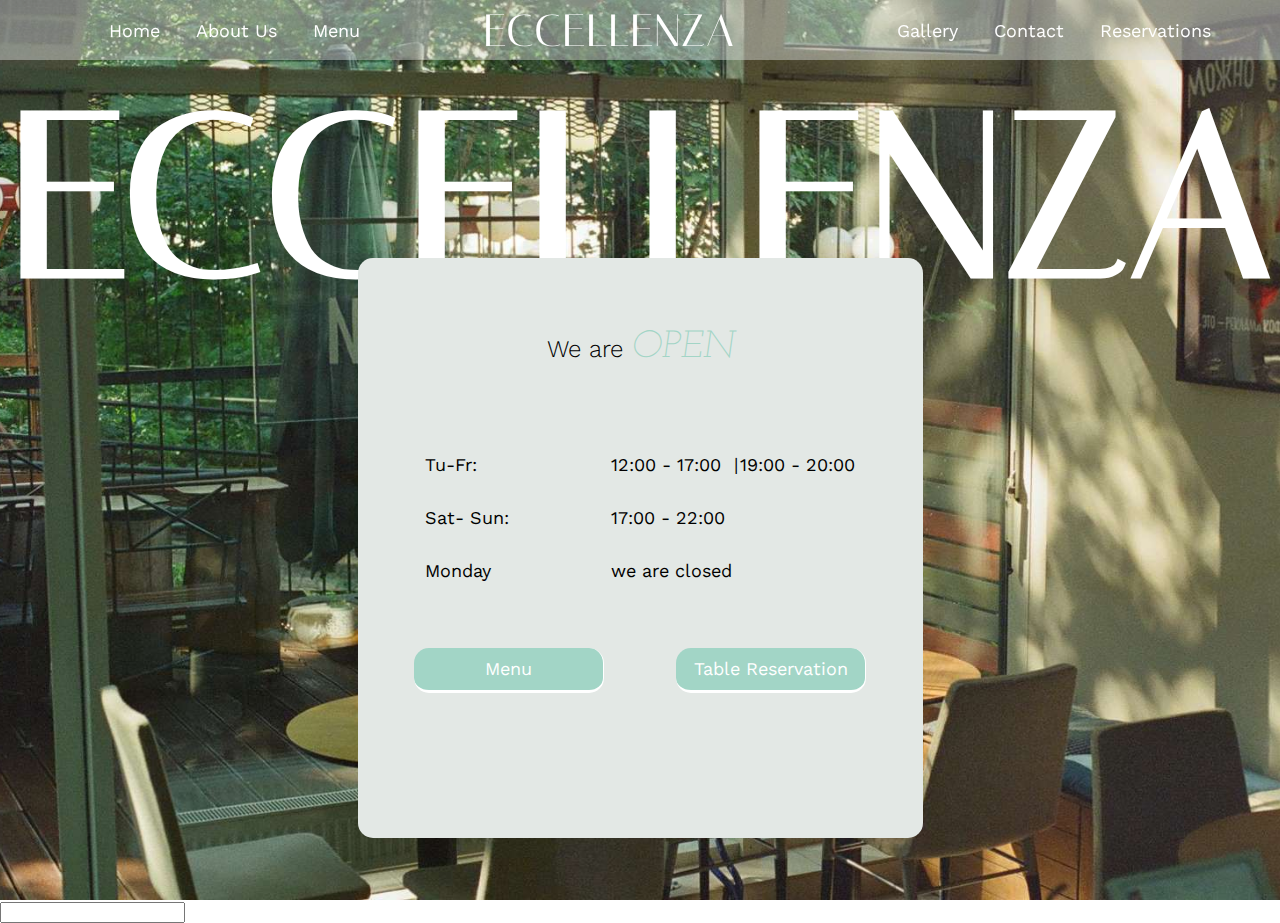
<file: Eindopdracht_Rafal/rafal.html>
<!DOCTYPE html>
<html lang="en">
<head>
    <meta charset="UTF-8">
    <meta name="viewport" content="width=device-width, initial-scale=1.0">
    <link rel="stylesheet" href="style rafal/style.css">
    <link rel="stylesheet" href="style rafal/header.css">
    <link rel="stylesheet" href="style rafal/btn.css">
 
    
    <title>nav/hero</title>
</head>
<body>


   <!-- <script src="js_rafal/header.js">
    </script> -->
   
   
    <header class='primary-header'>
        <nav class="nav-list">
            <ul>
                <li>
                    <a href="#">Home</a>
                </li>
                <li>
                    <a href="#">About Us</a>
                </li>
                <li>
                    <a href="#">Menu</a>
                </li>
            </ul>
        </nav>

        <div class="navLogo">
            <span class="logo">ECCELLENZA</span>
        </div>

        <nav class="nav-list">
            <ul>
                <li>
                    <a href="#">Gallery</a>
                </li>
                <li>
                    <a href="#">Contact</a>
                </li>
                <li>
                    <a href="#">Reservations</a>
                </li>
            </ul>
        </nav>
    </header>

    

    <main>

        <section class="hero">

            <div class="restaurantName">
                <h1>ECCELLENZA</h1>
            </div>
            <div class="openingBox">
                <div class="nameBox"><h2>We are <span class="specialText">OPEN</span></h2></div>
                <div>
                    <table>
                        <tr>
                            <td class="td1">
                                Tu-Fr:
                            </td>
                            <td >
                                12:00 - 17:00
                            </td>
                            <td>      |
                            </td>
                            <td>  19:00 - 20:00 </td>
                        </tr>
                        <tr>
                            <td class="td1">Sat- Sun:</td>
                            <td >17:00 - 22:00</td>
                            <td></td>
                            <td></td>
                   
                        </tr>
                        <tr>
                        <td class="td1">Monday </td>
                        <td >we are closed</td>
                        <td></td>
                        <td></td>

                        </tr>
                    </table>
                </div>
                <div class="heroBtnBox">
                    <button class="btn">Menu</button>
                    <button class="btn">Table Reservation</button>
                </div>
            </div>

        </section>



    </main>

    <!-- Header hover effect -->

    <script src="js_rafal/header.js"></script> 

    <form action="">

        <div><label for="">
            <input type="text">
        </label></div>
    </form>
    
    
    
</body>
</html>
</file>
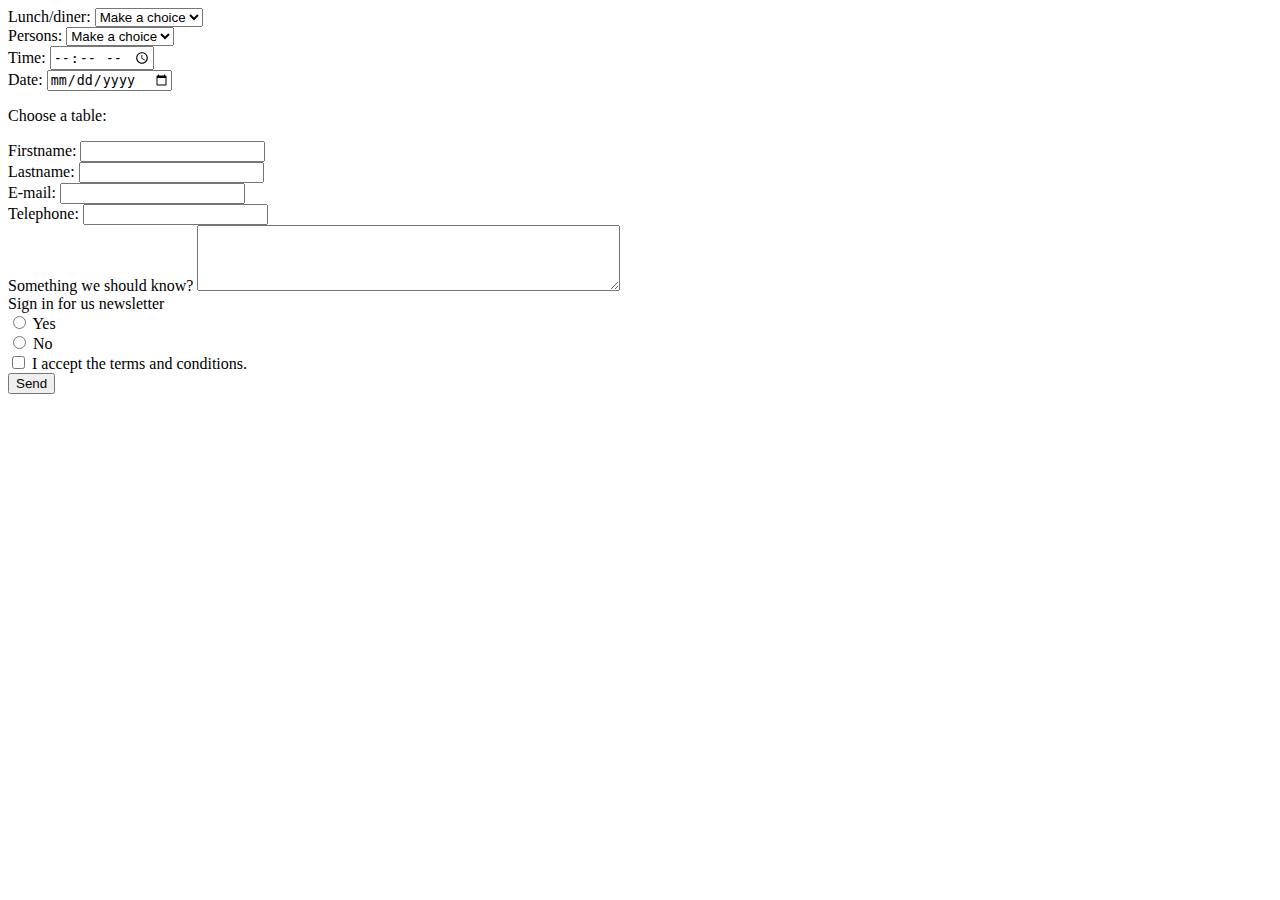
<file: Eindopdrachtleyla/formulier.html>
<!DOCTYPE html>
<html lang="en">
<head>
    <meta charset="UTF-8">
    <meta name="viewport" content="width=device-width, initial-scale=1.0">
    
    <title>Document</title>
</head>
<body>
    <section>

        <form action="#" method="post">
            <div class="form-left">
               
                <div>
                    <label for="lunch-diner">Lunch/diner:</label>
                    <select name="lunch-diner" id="lunch-diner">
                     <option disabled selected> Make a choice </option>
                     <option value="Lunch">Lunch</option>
                     <option value="Diner">Diner</option>
     
                    </select>
                </div>

                <div>
                    <label for="persons">Persons: </label>
                    <select name="persons" id="persons">
                     <option disabled selected> Make a choice </option>
                     <option value="1">1</option>
                     <option value="2">2</option>
                     <option value="3">3</option>
                     <option value="4">4</option>
                     <option value="1">5</option>
                     <option value="2">6</option>
                    </select>
                </div>
                
                <div>
                     <label for="time">Time: </label>
                     <input type="time" id="time" name="time" min="12:00" max="20:00" required/>
                </div>


                <div>
                     <label for="date">Date:</label>
                     <input type="date" id="date" name="date" value="08-12-2023" min="01-01-2023" max="01-01-2030" />
                </div>

            
                     <div class="table">
                        <div class="table-box-top">
                        <p>Choose a table:</p>
                        </div>
                        <div class="table-box-bottom">
                            <div></div>
                            <div></div>
                            <div></div>
                            <div></div>
                            <div></div>
                            <div></div>
                            <div></div>
                            <div></div>
                        </div>
                     </div>
                

          </div>

            <div class="form-right">
                <div class="fullname">
                    <div class="firstname"> 
                        <label for="firstname">Firstname:</label>
                        <input type="text" id="firstname" name="firstname">
                    </div>
                    <div class="lastname">
                        <label for="lastname">Lastname:</label>
                        <input type="text" id="lastname" name="lastname">
                    </div>
                </div>
                <div class="form-email"> 
                    <label for="email">E-mail:</label>
                    <input type="email" id="email" name="email">
                </div>
                
                <div class="form-tel">
                    <label for="tel">Telephone:</label>
                    <input type="tel" id="tel" name="tel"/>
                </div>


                <div class="form-text">
                    <label for="text">Something we should know?</label>
                    <textarea id="text" for="text" name="text" rows="4" cols="50"></textarea>
                </div>

                <div class="form-newsletter">
                    <label for="news">Sign in for us newsletter</label>

                    <div> 
                        <input type="radio" id="news" name="news" value="yes">
                        <label for="yes">Yes</label>
                    </div>

                    <div> 
                        <input type="radio" id="news" name="news" value="no">
                        <label for="no">No</label>
                    </div>
                </div>

                <div class="form-check">
                    <input type="checkbox" id="checkbox" name="checkbox" unchecked>
                    <label for="check">I accept the terms and conditions. </label>

                </div>

                <div class="form-bttn">
                     <input type="submit" id="send" value="Send">
                </div>

            </div>
         </form>

     

    </section>
</body>
</html>
</file>
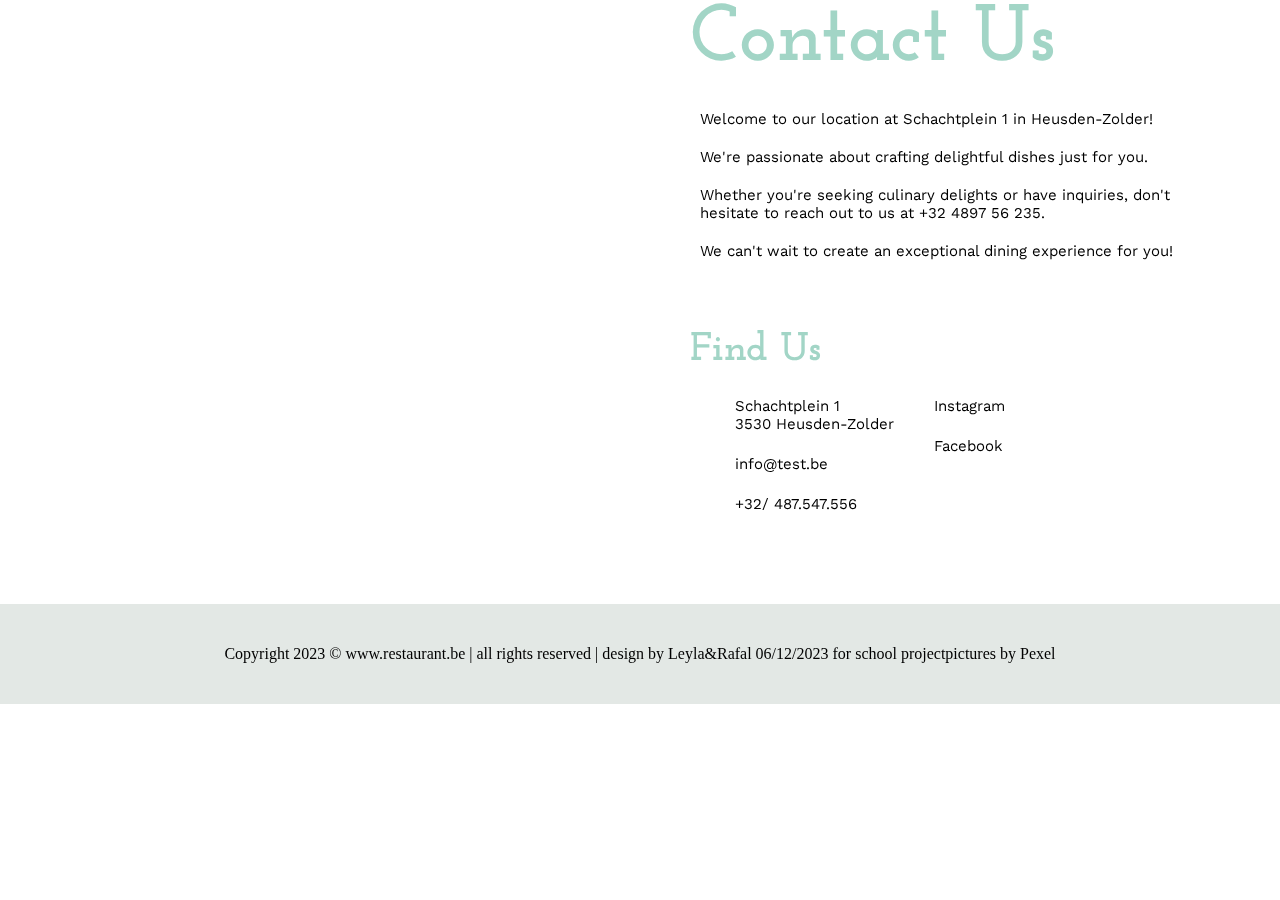
<file: Eindopdrachtleyla/leyla/contact.html>
<!DOCTYPE html>
<html lang="en">
<head>
    <meta charset="UTF-8">
    <meta name="viewport" content="width=device-width, initial-scale=1.0">
    <link rel="stylesheet" href="https://cdnjs.cloudflare.com/ajax/libs/font-awesome/6.4.2/css/all.min.css" integrity="sha512-z3gLpd7yknf1YoNbCzqRKc4qyor8gaKU1qmn+CShxbuBusANI9QpRohGBreCFkKxLhei6S9CQXFEbbKuqLg0DA==" crossorigin="anonymous" referrerpolicy="no-referrer"> 
    <link rel="stylesheet" href="css/style.css">
    <title>Document</title>
</head>
<body>
    <main>
        <section class="contact">
            <div class="location">
                <iframe src="https://www.google.com/maps/embed?pb=!1m18!1m12!1m3!1d20071.202128460976!2d5.293107658840273!3d51.03646273941461!2m3!1f0!2f0!3f0!3m2!1i1024!2i768!4f13.1!3m3!1m2!1s0x47c125b1b1457655%3A0x645b166be3cb7e94!2sCVO%20De%20Verdieping!5e0!3m2!1sen!2sbe!4v1701957453051!5m2!1sen!2sbe" width="600" height="450" style="border:0;" allowfullscreen="" loading="lazy" referrerpolicy="no-referrer-when-downgrade"></iframe>
            </div>

            <div class="location-description">
                 <h1 class="location-title">Contact Us</h1>
            
                 <div class="location-content">
                     <p>Welcome to our location at Schachtplein 1 in Heusden-Zolder!</p>
                     <p>We're passionate about crafting delightful dishes just for you.</p> 
                     <p>Whether you're seeking culinary delights or have inquiries, don't hesitate to reach out to us at +32 4897 56 235.</p> 
                     <p>We can't wait to create an exceptional dining experience for you!</p>
                </div>

                <div class="contact-info">
                    <h2>Find Us</h2>
                
                    <div class="icons">
                     <div class="icon-left">
                        <div class="icon">
                        <div class="icon1"><i class="fa-solid fa-map-location"></i></div>
                        <div class="icon-text">  Schachtplein 1  <br> 3530 Heusden-Zolder</div>
                        </div>
                        
                        <div class="icon">
                        <div class="icon2"><i class="fa-solid fa-envelopes-bulk"></i></div>
                        <div class="icon-text"> info@test.be</div>
                        </div>

                        <div class="icon">
                        <div class="icon3"><i class="fa-solid fa-phone"></i></div>
                        <div class="icon-text"> +32/ 487.547.556</div>
                        </div>

                     </div>

                      <div class="icon-right">
                        <div class="icon">
                            <div class="icon4"><i class="fa-brands fa-instagram"></i></div>
                            <div class="icon-text">Instagram</div>
                        </div>
                      
                        <div class="icon">
                            <div class="icon5"><i class="fa-brands fa-facebook"></i></div>
                            <div class="icon-text">Facebook</div>
                        </div>

                      </div>
                    </div>
                </div>
           </div>
        </section>
    </main>

    <footer>
        <p>Copyright 2023 © www.restaurant.be | all rights reserved | design by Leyla&Rafal 06/12/2023 for school projectpictures by Pexel </p>
    </footer>
</body>
</html>
</file>
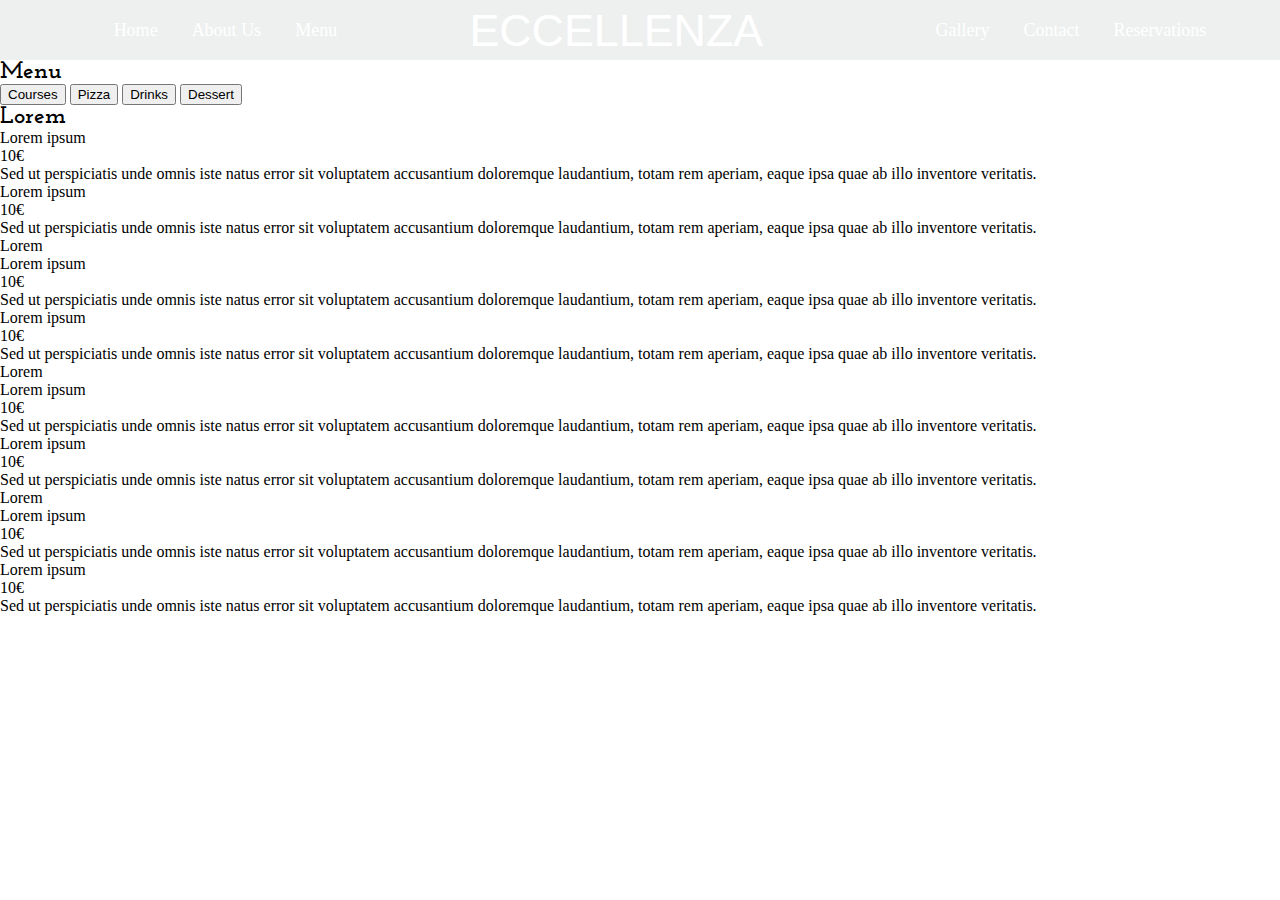
<file: Eindopdrachtleyla/leyla/menu.html>
<!DOCTYPE html>
<html lang="en">
<head>
    <meta charset="UTF-8">
    <meta name="viewport" content="width=device-width, initial-scale=1.0">
    <link href="css/style.css" rel="stylesheet">
    <title>Document</title>
</head>
<body>

    <header class='primary-header'>
        <nav class="nav-list">
            <ul>
                <li>
                    <a href="#">Home</a>
                </li>
                <li>
                    <a href="#">About Us</a>
                </li>
                <li>
                    <a href="#">Menu</a>
                </li>
            </ul>
        </nav>

        <div class="navLogo">
            <span class="logo">ECCELLENZA</span>
        </div>

        <nav class="nav-list">
            <ul>
                <li>
                    <a href="#">Gallery</a>
                </li>
                <li>
                    <a href="#">Contact</a>
                </li>
                <li>
                    <a href="#">Reservations</a>
                </li>
            </ul>
        </nav>
    </header>
    <main>
    
        <div class="menu-container">
    
            <div class="menu-head">
                <h2>Menu</h2>
            </div>
            <div class="menu-btns">
               <button type ="button" class="menu-btn active-btn" id="courses">Courses</button>
               <button type ="button" class="menu-btn" id="pizza">Pizza</button>
               <button type ="button" class="menu-btn" id="drinks">Drinks</button>
               <button type ="button" class="menu-btn" id="dessert">Dessert</button>

                
            </div>
            <div class="food-items">
    
                <div class="food-item courses">
    
                    <div class="box_info">
                        <div class="menu_categry">
                            <div class="menu_category_text"><h2>Lorem
                            </h2></div>
                        </div>
                        <div class="food">
                            <div class="food_box_top">
                                <div class="food_name">Lorem ipsum</div>
                                <div class="food_border_bottom"></div>
                                <div>10€</div>
                            </div>
                            <div class="food_box_bottom">
                                <p>Sed ut perspiciatis unde omnis iste natus error sit voluptatem accusantium doloremque
                                    laudantium,
                                    totam rem aperiam, eaque ipsa quae ab illo inventore veritatis. </p>
                            </div>
                        </div>

                        <div class="food">
                            <div class="food_box_top">
                                <div>Lorem ipsum</div>
                                <div class="food_border_bottom"></div>
                                <div>10€</div>
                            </div>
                            <div class="food_box_bottom">
                                <p>Sed ut perspiciatis unde omnis iste natus error sit voluptatem accusantium doloremque
                                    laudantium,
                                    totam rem aperiam, eaque ipsa quae ab illo inventore veritatis. </p>
                            </div>
                        </div>
                       


                    </div>
    
                    <div class="box_info">
                        <div class="menu_categry">
                            <div>Lorem</div>
                        </div>
                        <div class="food">
                            <div>
                                <div>Lorem ipsum</div>
                                <div></div>
                                <div>10€</div>
                            </div>
                            <div>
                                <p>Sed ut perspiciatis unde omnis iste natus error sit voluptatem accusantium doloremque
                                    laudantium,
                                    totam rem aperiam, eaque ipsa quae ab illo inventore veritatis. </p>
                            </div>
                        </div>
                        <div class="food">
                            <div>
                                <div>Lorem ipsum</div>
                                <div></div>
                                <div>10€</div>
                            </div>
                            <div>
                                <p>Sed ut perspiciatis unde omnis iste natus error sit voluptatem accusantium doloremque
                                    laudantium,
                                    totam rem aperiam, eaque ipsa quae ab illo inventore veritatis. </p>
                            </div>
                        </div>
                    </div>
    
                </div>
    
                <div class="food-item pizza">
    
                    <div class="box_info">
                        <div class="menu_categry">
                            <div>Lorem</div>
                        </div>
                        <div class="food">
                            <div>
                                <div>Lorem ipsum</div>
                                <div></div>
                                <div>10€</div>
                            </div>
                            <div>
                                <p>Sed ut perspiciatis unde omnis iste natus error sit voluptatem accusantium doloremque
                                    laudantium,
                                    totam rem aperiam, eaque ipsa quae ab illo inventore veritatis. </p>
                            </div>
                        </div>
                        <div class="food">
                            <div>
                                <div>Lorem ipsum</div>
                                <div></div>
                                <div>10€</div>
                            </div>
                            <div>
                                <p>Sed ut perspiciatis unde omnis iste natus error sit voluptatem accusantium doloremque
                                    laudantium,
                                    totam rem aperiam, eaque ipsa quae ab illo inventore veritatis. </p>
                            </div>
                        </div>
                    </div>
    
                    <div class="box_info">
                        <div class="menu_categry">
                            <div>Lorem</div>
                        </div>
                        <div class="food">
                            <div>
                                <div>Lorem ipsum</div>
                                <div></div>
                                <div>10€</div>
                            </div>
                            <div>
                                <p>Sed ut perspiciatis unde omnis iste natus error sit voluptatem accusantium doloremque
                                    laudantium,
                                    totam rem aperiam, eaque ipsa quae ab illo inventore veritatis. </p>
                            </div>
                        </div>
                        <div class="food">
                            <div>
                                <div>Lorem ipsum</div>
                                <div></div>
                                <div>10€</div>
                            </div>
                            <div>
                                <p>Sed ut perspiciatis unde omnis iste natus error sit voluptatem accusantium doloremque
                                    laudantium,
                                    totam rem aperiam, eaque ipsa quae ab illo inventore veritatis. </p>
                            </div>
                        </div>
                    </div>
    
                </div>
    
    
            </div>
        </div>
    
    </main>


    <script src="js_leyla/menu.js"></script>
</body>
</html>
</file>
<file: style/style.css>
@import url('https://fonts.googleapis.com/css2?family=Italiana&family=Josefin+Slab:ital,wght@0,300;0,400;0,500;0,600;0,700;1,400;1,600&family=Work+Sans:ital,wght@0,300;0,400;0,500;0,600;0,700;1,300;1,400;1,500&display=swap');

/* font-family: 'Italiana', sans-serif;
font-family: 'Josefin Slab', serif;
font-family: 'Work Sans', sans-serif; */

/*  GENERAL */

html {

   scroll-behavior: smooth;
}
body {

    margin: 0;
    font-family: 'Work Sans', sans-serif;
}

/* img {

    width: 100%;
    height: auto;
} */

h1, h2, h3 {

    font-family: 'Josefin Slab', serif;
    
}

h1 {

    font-size: 4rem;
}

h2 {

    font-size: 2.3rem;
}

button a {

   text-decoration: none;
   color: #FFF;
}

.logo a {

   color:#fff;
   text-decoration: none;

}

a {
   
   color: #A2D5C6;  
}


/*  HERO SECTION */

.hero {

    background: url('../images/Eccellenza Restaurant.jpg' );
    background-position: center;
    background-repeat: no-repeat;
    background-size: cover;
    height: 100vh;
    width: 100%;
    margin-top: -60px;
    z-index: -100;
    padding-top: 150px;
    padding-bottom: 150px;

    display: flex;
    flex-direction: column;
    justify-content: center;
    align-items: center;
}

.restaurantName h1 {

    font-size: 230px;
    font-family: 'Italiana', sans-serif;
    color: white;
    margin: 0px;
    margin-bottom: -75px;

}

.openingBox {

    width: 525px;
    height: 480px;
    background: #E3E8E5;
    border-radius: 15px;

    display: flex;
    flex-direction: column;
    align-items: center;
    gap: 50px;
    padding: 50px 20px;
}


.openingBox h2 {

    font-size: 24px;
    font-weight: 300;
    font-family: 'Work Sans', sans-serif;
    width: 100%;
}

.specialText {

    color: #A2D5C6;
    font-size: 38px;
    font-family: 'Josefin Slab', serif;
    font-style: italic;

}

tr td{
    /* border: 1px solid black; */
    padding: 15px 0px;
    font-size: 1.125rem;
    
}

.td1 {

    
    padding-right: 100px;
}

.heroBtnBox {

    display: flex;
    justify-content: space-around;
    width: 100%;
}


/* ABOUT SECTION*/


.about{
    
    display: flex;
    width: 1200px;
    margin: auto;
    padding: 100px 0;
}

.about-container-full {

   position: relative;
}
.main-about-container {

   
   width: 1200px;
   margin: auto;
 
}

.about-box-left{
    width: 45%;
    text-align: justify;
}

.about-box-right{
   display: flex;
   flex-direction: column;
   justify-content: end;
   width: 45%;
}


.about-box-left h1{
    color:  #A2D5C6;
    /* padding-left: 150px; */
    padding-top: 50px;
    padding: 50px 0 50px 0px;
    font-size: 70px;
    text-align: left;
}

.about-box-left p{
   padding-right: 150px;
   padding-bottom: 5px;
   font-family:'Work Sans', sans-serif;
}


.work{
    position: absolute;
    top: 20px;
    right: 0;
    border-radius: 15px 0 0 15px;    
} 

#specialimg {

   position: absolute;
   right: 0;
   top: 20;
   z-index: -1;

}

 @media only screen and (max-width: 3000px) {
    #specialimg {

      width: 600px;
      height: 500px;
    }
 }

 
@media only screen and (max-width: 2400px) {
   #specialimg {

     width: 500px;
     height: 400px;
   }
} 


/* afkorting Rafal Leyla voor de image */

/* .rl{
   position: absolute;
   right: 200px;
} */

.rl p{
    display: flex;
    /* align-items: end;
    justify-content: end; */
    font-family: 'Josefin Slab', serif;
    font-style: italic;
    font-size: 40px;
    margin: 0;
    z-index: 999;
}

.rl img{
    border-radius: 15px;

}

span{
    color:  #A2D5C6;  
}


/*description */

.description{
   
    background: linear-gradient(0deg, rgba(0, 0, 0, 0.15) 0%, rgba(0, 0, 0, 0.15) 100%), url("../images/Eccellenza_banner_table.jpg"), lightgray 50% / cover no-repeat;


    /* background-size:fixed; */
    height: 400px;
    background-repeat: no-repeat;
    background-size: cover;
    background-position: center;
   
    background-attachment: fixed;
    
    
    
   
}

.description-container {

   display: flex;
   align-items: center;
   height: 400px;
   width: 1200px;
   margin: auto;
}


.description-container h2{
    color: white;
    font-size: 36px;
    /* width: 500px; */
    margin: auto;
    text-align: right;
    
    display: flex;
    align-items: flex-end;
    justify-content: flex-end;
  
 }

 #description-text {

   padding-left : 200px;
 }

 /* gallery */


 .gallery{
   display: flex;
   flex-direction: column;
   padding: 80px 50px;
   width: 1200px;
   margin: auto;
   

}

.gallery h2{
   font-size: 70px;
   color: #A2D5C6;
   padding-bottom: 50px;
   padding-left: 20px;
     
}


.column-1{
   display: flex;
   flex-direction: row;
   padding: 15px;
}

.column-2 {
   display: flex;
   justify-content: space-between;
   padding-left: 25px;

}
.row-1{
   padding-right: 15px;
}

.rowcolumn-1{
   padding-bottom: 15px;
   padding-left: 5px;
   display: flex;
   
}
.rowcolumn-2{
   padding-left: 10px;
}

.img1{
   padding-right: 24px;
}

.img2{
   padding-right: 24px;
}


 /* contactpagina */

 .contact{
    display: flex;
    flex-direction: row;
    justify-content: center;
    align-items: center;
    width: 1200px;
    margin: auto;
    padding: 100px 0px;
 }

 .contact h2{
    color:  #A2D5C6;  
    font-size: 70px;
 }


 .location{
    padding: 0 20px;
    
 }

 iframe{
    height: 600px;
    width: 600px;
 }


 .location-description{
    padding: 0 50px;
 }

 .location-content p{
    font-size: 15px;
    font-family: 'Work Sans', sans-serif;    
 }


 .contact-info{
    padding-top: 10px;
 }

 .contact-info h2{
    font-size: 40px;
    color: #A2D5C6;
 }

 .icons{
    display: flex;
    flex-direction: row;
    padding: 15px;
 }

 .icons i{
    color: #A2D5C6; 
    font-size: 25px;
    padding: 10px;
 }

 .icon-text{
    padding: 10px;
    padding-top: 12px;
    font-size: 15px;
    font-family: 'Work Sans', sans-serif;
    
 }

 .icon-left{
    display: flex;
    flex-direction: column;
 }

 .icon{
    display: flex;
    flex-direction: row;
 }


/* reservation */

 .reservations {
    background-image: url('../images/terras-eccellenza.png');
    height: 700px;
    background-position: center;
    background-repeat: no-repeat;
    background-size: cover;
    display: flex;
    justify-content: center;
    align-items: center;
    text-align: center;
 }
 
 
 .reservation-content{
    display: flex;
    flex-direction: column;
    width: 1200px;
 }
 
 
 .reservations h2{
    font-size: 70px;
    color: white;
  
    
 }
 
 .reservations p{
    font-size: 30px;
    color: white;
    padding-bottom: 50px;
    font-family: 'Work Sans', sans-serif;
 
 }
 
 
 
  /* bttn */
 
 .reservationBtn{
  display: flex;
  justify-content: space-around;
 
 }
 
 
  .btn {
 
    width: 350px;
    height: 90px;
    background-color: #A2D5C6;
 
    border-bottom: 3px solid #FFF;
    border-right: 1px solid #FFF;
    border-top: none;
    border-left: none;
    border-radius: 15px;
 
    color: #252525;
    font-family: 'Work Sans', sans-serif;
    font-size: 2rem;
    
 
 }
 
 .btn:hover {
 
    background: #FFF;
    color: #A2D5C6;
    border-top: 3px solid #A2D5C6;
    border-left: 1px solid #A2D5C6;
    transition: 0.3s;
    cursor: pointer;
 }
 
 .btn:active {
 
    background: #A2D5C6;
    color: #FFF;
    /* border-top: 3px solid #FFF; */
    border-left: 1px solid #FFF; 
    border-bottom: 3px solid #FFF;
    border-right: 1px solid #FFF;
 
    transition: 0.5s;
    cursor: pointer;
 
 
 }

 /* footer */ 

footer{
    height: 100px;
    background-color: #E3E8E5;
    display: flex;
    align-items: center;
    justify-content: center;
 }
 
 footer p{
    align-items: center;
 }



 /* Mailchimp newsletter */
 
 #mc_embed_signup
 {
   
   background:#fff; 
   font:20px;   
   width: 600px;
}

.mailchimp-main-container {

   display: flex;
   justify-content: center;
   align-items: center;
   height: 50vh;
   width: 1200px;
   margin: auto;

   background: #E3E8E5;
   padding-top: 50px;
   padding-bottom: 50px;

   }

.mailchimp-main-container-bg {

   background: #E3E8E5;
   width: 100%;
}
.mailchimp-box-left, .mailchimp-box-right {

   width: 45%;
   height: 30vh;
   display: flex;
   align-items: center;
   
}

.mailchimp-box-left {

   display: flex;
   justify-content: center;
   align-items: flex-start;

   flex-direction: column;
   gap: 100px;
}

.mailchimp-box-left h2 {
  
   font-size: 56px;
   width: 400px;
}

.mailchimp-box-left p {
  
   font-size: 18px;
   width: 400px;
}


.refferal_badge {

   width: 50px;
   height: 50px;
}

#mc_embed_signup {

   background: #A2D5C6;
   padding: 20px;
   border-radius: 15px;
}

#mce-EMAIL-HELPERTEXT {

   background: #A2D5C6;
}

.helper_text {

   background: #252525;
}

#mce-EMAIL {

   background-color: #E3E8E5;
   border: 1px solid #E3E8E5;
   border-radius: 15px;
}



#mc-embedded-subscribe {

   background-color: #E3E8E5 !important;
   color: #252525 !important;
}

.mc-field-group label {

   text-align: left;
   width: 100%;
   padding: 10px 0px;
}
</file>
<file: style/header.css>
/* font-family: 'Italiana', sans-serif;
font-family: 'Josefin Slab', serif;
font-family: 'Work Sans', sans-serif; */

.primary-header {

    /* Dit is voor later gemakkelijker je linkt dit naar de classes en je kan op 1 plaats de kleur veranderen */

    --_bg: #D9DFDC75;
    --_logo-color: #FFF;
    --_nav-link-color: #FFF;

    background: var(--_bg);

    display: flex;
    justify-content: space-around;
    align-items: center;
    height: 60px;

    /* background-color: #D9DFDC75;  */

    /* Had probleem met transparent : dit zorgde dat het werkt */
    position: sticky;
    top:0;

    transition: background-color 500ms;
    

    z-index: 999;  
}

.primary-header.sticking {
    --_bg: #E3E8E5;
    --_logo-color: #212427;
    --_nav-link-color: #212427;
    /* --_logo-color: hsl(0, 100%, 50%);
    --_nav-link-color: hsl(0,82%, 64%); */

}


nav ul li {

    display: inline-block;
   
}

nav ul li a {

    color: #201C1C;
    text-decoration: none;
    padding: 0px 15px;

    font-size: 1.125rem;
    color: var(--_nav-link-color);
}

nav ul li a:hover{

    color: #A2D5C6;
    font-style: italic;
    transition: 0.3s;
}

.logo a {
    
    color: var(--_logo-color);
    font-family: 'Italiana', sans-serif;
    font-size: 2.8rem;
    



}
</file>
<file: style/btn.css>
.btn {

    width: 190px;
    height: 45px;
    background-color: #A2D5C6;

    border-bottom: 3px solid #FFF;
    border-right: 1px solid #FFF;
    border-top: none;
    border-left: none;
    border-radius: 15px;

    color: #FFF;
    font-family: 'Work Sans', sans-serif;
    font-size: 1.125rem;

}

.btn:hover {

    background: #FFF;
    color: #A2D5C6;
    border-top: 3px solid #A2D5C6;
    border-left: 1px solid #A2D5C6;
    transition: 0.3s;
    cursor: pointer;
}

.btn:active {

    background: #A2D5C6;
    color: #FFF;
    /* border-top: 3px solid #FFF; */
    border-left: 1px solid #FFF; 
    border-bottom: 3px solid #FFF;
    border-right: 1px solid #FFF;

    transition: 0.5s;
    cursor: pointer;


}
</file>
<file: style/food_menu.css>
/* MENU */

.container {

   

    width: 1200px;
    margin: auto;
    display: flex;
    flex-direction: column;
    justify-content: center;
    align-items: center;
    

}

.menu_kaart {

    background: #E3E8E5;
}

.menuH2 h2 {
   
    font-size: 70px;
    text-shadow: 0px 4px 4px rgba(0, 0, 0, 0.25);
    color: #FFF;
    font-style: normal;
font-weight: 600;
line-height: normal;
}



.btn-box {
    display: flex;
 
    

}

.btn-box button {
    background: transparent;
    border: none;
    outline: none;
    cursor: pointer;
    padding: 20px;
    font-size: 24px;
    text-shadow: 0px 4px 4px rgba(0, 0, 0, 0.25);
    color: #FFF;
    font-family: Josefin Slab;
   
  
}

.btn-box button:hover {

    text-decoration: underline;
    transition: 0.3s;

}
.category_box {

    display: flex;
    gap: 50px;

}


.box_food_left {

    width: 50%;
}
.box_food_right {

    width: 50%;
}


.box_info {

    background: #FFF;
    border-radius: 15px;
    width: 100%;
    margin: 20px 0px; 
    padding: 20px 0px; 
    
   
}

.menu_category_text {

    text-align: center;
    color: #000;

    font-family: 'Josefin Slab', serif;
    font-size: 20px;
    font-style: normal;
    font-weight: 400;
    line-height: normal;

}

.food {

    width: 100%;
    display: flex;
    flex-direction: column;
    justify-content: center;
    align-items: center;
    
}


.food_box_top {

    display: flex;
    justify-content: space-around;
    align-items: center;
    
    width: 100%;
    padding-top: 20px;
    
    
}

.food_name {

    font-family: 'Josefin Slab', serif;
    font-size: 20px;
    width: 250px;
    
}


.food_border_bottom {
    
    border-bottom: 1px solid black;
    border-bottom-style: dashed;
    width: 30%;
   
    
}

.food_price {

    font-family: 'Josefin Slab', serif;
    font-size: 24px;
    

}
.food_box_bottom {

    width: 90%;
    padding: 20px 0px;

   
}

/*  effect */

/* .container {

  width: 100%;
  height: 450px;
  position: relative;
  margin: 100px auto;
  overflow-x: hidden;

} */

.position {
    width: 100%;
    height: 3000px;
    
    position: relative;
 
    overflow-x: hidden;

}

.content {

    display: flex;
    flex: 1;
    width: 100%;
    justify-content: center;
    /* align-items: center; */
    margin: 50px auto;
    gap: 40px;
    position: absolute;
    transform: translateX(100%);
    transition: 0.3s;
    
}

#content1 {
    transform: translateX(0px);

    
    
    
    
}

#content2 {


}
#content3 {

  
}

#content4 {

   
}
</file>
<file: Eindopdrachtleyla/leyla/css/style.css>
@import url('https://fonts.googleapis.com/css2?family=Josefin+Slab&family=Open+Sans:wght@300&display=swap');
@import url('https://fonts.googleapis.com/css2?family=Josefin+Slab&family=Open+Sans:wght@300&family=Work+Sans&display=swap');



*{
    margin: 0;
}


h1, h2{
    font-family: 'Josefin Slab', serif;
    
}

.about{
    margin: 20px;
    display: flex;
    flex-direction: row;
    width: 1200px;
    padding: 60px 120px;
}

.text{
    width: 35%;
    padding-right: 40px;
    text-align: justify;
}

.text h1{
    color:  #A2D5C6;
    padding-bottom: 60px;
    font-size: 70px;
}

.text p{
    padding-bottom: 20px;
    font-family:'Work Sans', sans-serif;
}

.pict{
    display: flex;
    flex-direction: column;
}

.work{
    position: absolute;
    top: 20px;
    right: 0;
    border-radius: 15px 0 0 15px;
} 

.rl{
    position: absolute;
    bottom: 0;
    left: 650px;
}

.rl p{
    position: relative;
    left: -50px;
    bottom: 90%;
    font-family: 'Josefin Slab', serif;
    font-style: italic;
    font-size: 40px;
}

.rl img{
    border-radius: 15px;

}

span{
    color:  #A2D5C6;  
}

.description{
    background-image: url("../imagesleyla/cocktail.png");
    height: 500px;
    background-repeat: no-repeat;
    background-size: cover;
    background-position: center;
    display: flex;
    align-items: center;
}

.description h2{
    color: white;
    font-size: 40px;
    text-align: right;
    padding: 0 80px;

 }


 /* contactpagina */

 .contact{
    display: flex;
    flex-direction: row;
    margin: auto;
 }

 .contact h1{
    color:  #A2D5C6;  
    font-size: 80px;
 }


 .location{
    padding: 0 20px;
    
 }

 iframe{
    height: 600px;
    width: 600px;
 }


 .location-description{
    padding: 0 50px;
 }

 .location-content{
    padding-top: 20px;
 }

 .location-content p{
    font-size: 15px;
    padding: 10px;
    font-family: 'Work Sans', sans-serif;
    
 }


 .contact-info{
    padding-top: 60px;
 }

 .contact-info h2{
    font-size: 40px;
    color: #A2D5C6;
 }

 .icons{
    display: flex;
    flex-direction: row;
    padding: 15px;
 }

 .icons i{
    color: #A2D5C6; 
    font-size: 25px;
    padding: 10px;
 }

 .icon-text{
    padding: 10px;
    padding-top: 12px;
    font-size: 15px;
    font-family: 'Work Sans', sans-serif;
    
 }

 .icon-left{
    display: flex;
    flex-direction: column;
 }

 .icon{
    display: flex;
    flex-direction: row;
 }

/* gallery */

.gallery{
   display: flex;
   flex-direction: column;
   padding: 80px 50px;
   width: 1200px;
   margin: auto;
   

}

.gallery h1{
   font-size: 70px;
   color: #A2D5C6;
   
   padding-bottom: 50px;
   padding-left: 10px;
   
}


.column-1{
   display: flex;
   flex-direction: row;
   padding: 15px;
}

.column-2 {
   display: flex;
   justify-content: space-between;
   padding-left: 25px;

}
.row-1{
   padding-right: 15px;
}

.rowcolumn-1{
   padding-bottom: 15px;
   padding-left: 5px;
}
.rowcolumn-2{
   padding-left: 10px;
}

.img1{
   padding-right: 24px;
}

.img2{
   padding-right: 24px;
}
/* footer */ 

footer{
   height: 100px;
   background-color: #E3E8E5;
   display: flex;
   align-items: center;
   justify-content: center;
}

footer p{
   align-items: center;
}


/* reservations */

.reservations {
   background-image: url('../imagesleyla/terras-eccellenza.png');
   height: 900px;
   background-position: center;
   background-repeat: no-repeat;
   background-size: cover;
   display: flex;
   justify-content: center;
   align-items: center;
   text-align: center;
}


.reservation-content{
   display: flex;
   flex-direction: column;
}


.reservations h1{
   font-size: 70px;
   color: white;
   padding-bottom: 80px;
   
}

.reservations p{
   font-size: 40px;
   color: white;
   padding-bottom: 50px;
   font-family: 'Work Sans', sans-serif;

}



 /* bttn */

.reservationBtn{
 display: flex;
 justify-content: space-around;

}


 .btn {

   width: 350px;
   height: 90px;
   background-color: #A2D5C6;

   border-bottom: 3px solid #FFF;
   border-right: 1px solid #FFF;
   border-top: none;
   border-left: none;
   border-radius: 15px;

   color: #252525;
   font-family: 'Work Sans', sans-serif;
   font-size: 2rem;
   

}

.btn:hover {

   background: #FFF;
   color: #A2D5C6;
   border-top: 3px solid #A2D5C6;
   border-left: 1px solid #A2D5C6;
   transition: 0.3s;
   cursor: pointer;
}

.btn:active {

   background: #A2D5C6;
   color: #FFF;
   /* border-top: 3px solid #FFF; */
   border-left: 1px solid #FFF; 
   border-bottom: 3px solid #FFF;
   border-right: 1px solid #FFF;

   transition: 0.5s;
   cursor: pointer;


}

/*form*/
.formm{
   display: flex;
   justify-content: center;
   align-items: center;
   
   height: 100vh;
}

.form-container{
   display: flex;
   justify-content: space-around;
   align-items: center;
   border: 1px solid black;
   
   gap: 40px;
   width: 100%;

   height: 600px;
  

   
}

.form-left{
   background-color: #E3E8E5;
   width: 50%;
   height: 100%;
   display: flex;
   flex-direction: column;
   justify-content: center;
  

}

.form-right {
   background-color: #E3E8E5;
   width: 50%;
   height: 100%;
   display: flex;
   flex-direction: column;
  
   justify-content: center;


}

.form-box1 {

   height: 60px;
   border: 1px solid black;
   display: flex;
   justify-content: space-between;
   align-items: center;
   text-align: center;

   width: 500px;
}

label {

 
   background: red;
   width: 30%;
   height: 50px;
}

input {

   width: 70%;
   height: 50px;
}

select {

   width: 70%;
   height: 50px;
}


.primary-header {

   /* Dit is voor later gemakkelijker je linkt dit naar de classes en je kan op 1 plaats de kleur veranderen */

   --_bg: #D9DFDC75;
   --_logo-color: #FFF;
   --_nav-link-color: #FFF;

   background: var(--_bg);

   display: flex;
   justify-content: space-around;
   align-items: center;
   height: 60px;

   /* background-color: #D9DFDC75;  */

   /* Had probleem met transparent : dit zorgde dat het werkt */
   position: sticky;
   top:0;

   transition: background-color 500ms;
   

   z-index: 999;  
}

.primary-header.sticking {
   --_bg: #E3E8E5;
   --_logo-color: #212427;
   --_nav-link-color: #212427;
   /* --_logo-color: hsl(0, 100%, 50%);
   --_nav-link-color: hsl(0,82%, 64%); */

}



nav ul li {

   display: inline-block;
  
}

nav ul li a {

   color: #201C1C;
   text-decoration: none;
   padding: 0px 15px;

   font-size: 1.125rem;
   color: var(--_nav-link-color);
}

nav ul li a:hover{

   color: #A2D5C6;
   font-style: italic;
   transition: 0.3s;
}

.logo {
   
   color: var(--_logo-color);
   font-family: 'Italiana', sans-serif;
   font-size: 2.8rem;



}
</file>
<file: style/form.css>
/* form */

@import url('https://fonts.googleapis.com/css2?family=Italiana&family=Josefin+Slab:ital,wght@0,300;0,400;0,500;0,600;0,700;1,400;1,600&family=Work+Sans:ital,wght@0,300;0,400;0,500;0,600;0,700;1,300;1,400;1,500&display=swap');

/* font-family: 'Italiana', sans-serif;
font-family: 'Josefin Slab', serif;
font-family: 'Work Sans', sans-serif; */

/* even bij nemen niet overnemen */

*{

   margin: 0;
}

/* ------------------------------------ */

.reservation-title{
   display: flex;
   justify-content: center;
   padding-top: 100px;
}

.formm{
    display: flex;
    justify-content: center;
    align-items: center;
    padding-top: 20px;
    
   
 }
 
 .form-container{
    display: flex;
    justify-content: space-around;
    align-items: center;
    gap: 40px;
    width: 100%;
    height: 600px;
   
 }
 
 .form-left{
    background-color: #E3E8E5;
    width: 50%;
    height: 100%;
    /* display: flex;
    flex-direction: column; */


    border-radius: 15px;
    padding-top: 40px;
    min-height: 600px;
    
   
 
 }

 .form-right {
    background-color: #E3E8E5;
    width: 50%;
    height: 100%;
    border-radius: 15px;
    padding-top: 40px;
    min-height: 600px;




 }

 .form-box1 {

    
  
    display: flex;
    justify-content: space-between;
    align-items: center;
    text-align: center;
    padding : 5px 15px;
    width: 90%;
 }

 .label-name {

  
   
    width: 10%;
    text-align: left;
    padding-right: 80px;
   

 }

 .label-textarea{

   padding: 20px 0px;
 }

 input {

    width: 60%;
    height: 35px;
    border-radius: 15px;
    border: none;
 }

 .email-label{
    width: 12%;
 }

 select {

    width: 70%;
    height: 35px;
    border:none;
    border-radius: 15px;
    padding-right:30px;
    padding-left: 30px; 
 }

 option {

    text-align: center;
 }

 #time {
    width:70%;
  
   
    text-align: center;
 
 }

 #date {
    width: 70%;
    text-align: center;
    

 }

  .table {

    display: flex;
    flex-direction: column;

 }

 .table-box-top {
   display: flex;
   align-items: center;
   gap: 0px 40px;
   padding-top: 20px;
 }

 .table-box-top span {

   margin: 0;
 }

 .table-box-top p {

   padding: 0;
   margin: 0;
 }

 .table-box-bottom {

    
   width: 300px;
    height: 200px;

    display: flex;
    justify-content: center;
    align-items: center;
    flex-wrap: wrap;
    gap: 30px; 
    padding: 30px 15px;
 }

/* .table-box-bottom div {

    height: 20%;
    width: 20%;
    border-radius: 30px;
    background: #FFF;
    padding: 0px 15px;
 }  */

 .table-box-top p {

    font-size: 20px;
   
 }

 
 .box {

    display: flex;
    justify-content: center;
    align-items: center;
    
 }

 .box:hover {

    background: #A2D5C6;
    transition: 0.3;
    cursor: pointer;
 }

 form{

    font-family: 'Work Sans', sans-serif;
 }

 .form-text {

    display: flex;
    flex-direction: column;
    gap: 20px;
    padding-top: 10px;
 }

 .form-text label {

    width: 100%;
    text-align: left;
 }

 textarea {

    border: none;
    border-radius: 15px;
 }
 
 .yesno {

    display: flex;
    justify-content: center;
    align-items: center;
    gap: 20px;
 }


.form-check{
   margin-top: 50px;
}

 .form-check label {

    width: 100%;
 }

 .form-check input {

  
    width: 40px;
    height: 40px;
    
    width: 100%;
   

    display: flex;
    align-self: flex-end;
 }

 #checkbox {

    border-radius: 30px;
 }

 
.form-bttn {

    width: 100%;
    display: flex;
    justify-content: center;
    margin-right: 60px;
    padding-top: 50px;
}
 #knop_verstuur {
    width: 200px;
    height: 45px;
    background-color: #A2D5C6;

    border-bottom: 3px solid #FFF;
    border-right: 1px solid #FFF;
    border-top: none;
    border-left: none;
    border-radius: 15px;

    color: #FFF;
    font-family: 'Work Sans', sans-serif;
    font-size: 1.125rem;
    
 }


 #knop_verstuur:hover {

   background: #FFF;
   color: #A2D5C6;
   border-top: 3px solid #A2D5C6;
   border-left: 1px solid #A2D5C6;
   transition: 0.3s;
   cursor: pointer;
}

.knop_verstuur:active {

   background: #A2D5C6;
   color: #FFF;
   /* border-top: 3px solid #FFF; */
   border-left: 1px solid #FFF; 
   border-bottom: 3px solid #FFF;
   border-right: 1px solid #FFF;

   transition: 0.5s;
   cursor: pointer;


}



 /* Verder pagina */

 .main-form-container {

   /* Dit heb ik overgenomen vanuit Figma  */
   background: linear-gradient(0deg, rgba(0, 0, 0, 0.20) 0%, rgba(0, 0, 0, 0.20) 100%), url(../images/Eccellenza\ Bar.jpg), lightgray 50% / cover no-repeat;
   background-position: center;
   background-repeat: no-repeat;
   background-size: cover; 
   height: 100vh;

   display: flex;
   padding-bottom: 250px;

 }
 
 
 footer{
   height: 100px;
   background-color: #E3E8E5;
   display: flex;
   align-items: center;
   justify-content: center;
}

footer p{
   align-items: center;
}


.reservation-title {

   color: #FFF;

text-shadow: 0px 4px 4px rgba(0, 0, 0, 0.25);
font-family: Josefin Slab;
font-size: 70px;
font-style: normal;
font-weight: 600;
line-height: normal;
padding-bottom: 50px;


}

.main-form-inside-container {

   width: 1200px;
   margin: auto;
}




input[type="radio"]{
   display: none;
}

.table-box{
   position: relative;
   color: black;
   font-family: 'Work Sans', sans-serif;
   font-size: 16px;
   border: 1px solid black;
   border-radius: 15px;
   width: 70px;
   height: 50px;

   display: flex;
   justify-content: center;
   align-items: center;

   cursor: pointer;

}

/* .table-box:before {

   position: absolute;
   content: "";
   height: 30px;
   width: 30px;
   border: 1px solid red;
   border-radius: 15px;
} */

input[type="radio"]:checked + .table-box {

   background: #A2D5C6;

}


#table_error {

   color: red;
}

.error {
   color: red;
   width: 100px;
   font-size: 12px;
}

label{
display: inline-block;
text-align:right;
width:200px;
}


 
 /* BOUWPLAN */

 .bouwplan {

   background: #E3E8E5;
   display: flex;
   align-items: center;
   justify-content: center;
 }

 img {

   width: 100%;
   height: auto;

 }

 .no-resize {

   resize: none;
 }
</file>
<file: style/header_reservation.css>
@import url('https://fonts.googleapis.com/css2?family=Italiana&family=Josefin+Slab:ital,wght@0,300;0,400;0,500;0,600;0,700;1,400;1,600&family=Work+Sans:ital,wght@0,300;0,400;0,500;0,600;0,700;1,300;1,400;1,500&display=swap');


/* font-family: 'Italiana', sans-serif;
font-family: 'Josefin Slab', serif;
font-family: 'Work Sans', sans-serif; */



.primary-header {


    background: #E3E8E5;

    display: flex;
    justify-content: space-around;
    align-items: center;
    height: 60px;
}





nav ul li {

    display: inline-block;
   
}

nav ul li a {

    color: #201C1C;
    text-decoration: none;
    padding: 0px 15px;

    font-size: 1.125rem;
    font-family: 'Work Sans', sans-serif;
   
}

nav ul li a:hover{

    color: #A2D5C6;
    font-style: italic;
    transition: 0.3s;
}

.logo a {
    
   
    font-family: 'Italiana', sans-serif;
    font-size: 2.8rem;
    color: black !important;
    text-decoration: none;



}
</file>
<file: style/succes.css>
.main-form-container {

    /* Dit heb ik overgenomen vanuit Figma  */
    background: linear-gradient(0deg, rgba(0, 0, 0, 0.20) 0%, rgba(0, 0, 0, 0.20) 100%), url(../images/Eccellenza\ Bar.jpg), lightgray 50% / cover no-repeat;
    background-position: center;
    background-repeat: no-repeat;
    background-size: cover; 
    height: 100vh;
 
    display: flex;
    padding-bottom: 250px;
    justify-content: center;
    align-items: center;
 
  }
  
.form-succes{
    width: 500px;
    height: 500px;
    display: flex;
    flex-direction: column;
    justify-content: center;
    align-items: center;
    background-color: #E3E8E5;
    border-radius: 15px;
}

.iconnn{
    font-size: 90px;
    color: green;
}


/*ss is afkorting succes */
.ss{
    color: green;
    font-weight: bold;
}

.back{
  font-size: large;
  padding-top: 20px;
}

.index{
  text-decoration: none;
  font-style: italic;
  color: black;
}

.index:hover{
  color: #A2D5C6;
}

footer{
    height: 100px;
    background-color: #E3E8E5;
    display: flex;
    align-items: center;
    justify-content: center;
 }
 
 footer p{
    align-items: center;
 }
</file>
<file: style rafal/style.css>
@import url('https://fonts.googleapis.com/css2?family=Italiana&family=Josefin+Slab:ital,wght@0,300;0,400;0,500;0,600;0,700;1,400;1,600&family=Work+Sans:ital,wght@0,300;0,400;0,500;0,600;0,700;1,300;1,400;1,500&display=swap');

/* font-family: 'Italiana', sans-serif;
font-family: 'Josefin Slab', serif;
font-family: 'Work Sans', sans-serif; */

/*  GENERAL */

body {

    margin: 0;
    font-family: 'Work Sans', sans-serif;
}

img {

    width: 100%;
    height: auto;
}

h1, h2, h3 {

    font-family: 'Josefin Slab', serif;
    
}

h1 {

    font-size: 4rem;
}

h2 {

    font-size: 2.3rem;
}


/*  HERO SECTION */

.hero {

    background: url(../image_rafal/Eccellenza\ Restaurant.jpg );
    background-position: center;
    background-repeat: no-repeat;
    background-size: cover;
    height: 100vh;
    width: 100%;
    margin-top: -60px;
    z-index: -100;

    display: flex;
    flex-direction: column;
    justify-content: center;
    align-items: center;
}

.restaurantName h1 {

    font-size: 230px;
    font-family: 'Italiana', sans-serif;
    color: white;
    margin: 0px;
    margin-bottom: -75px;

}

.openingBox {

    width: 525px;
    height: 480px;
    background: #E3E8E5;
    border-radius: 15px;

    display: flex;
    flex-direction: column;
    align-items: center;
    gap: 50px;
    padding: 50px 20px;
}


.openingBox h2 {

    font-size: 24px;
    font-weight: 300;
    font-family: 'Work Sans', sans-serif;
    width: 100%;
}

.specialText {

    color: #A2D5C6;
    font-size: 38px;
    font-family: 'Josefin Slab', serif;
    font-style: italic;

}

tr td{
    /* border: 1px solid black; */
    padding: 15px 0px;
    font-size: 1.125rem;
    
}

.td1 {

    
    padding-right: 100px;
}

.heroBtnBox {

    display: flex;
    justify-content: space-around;
    width: 100%;
}
</file>
<file: style rafal/header.css>
/* font-family: 'Italiana', sans-serif;
font-family: 'Josefin Slab', serif;
font-family: 'Work Sans', sans-serif; */

.primary-header {

    /* Dit is voor later gemakkelijker je linkt dit naar de classes en je kan op 1 plaats de kleur veranderen */

    --_bg: #D9DFDC75;
    --_logo-color: #FFF;
    --_nav-link-color: #FFF;

    background: var(--_bg);

    display: flex;
    justify-content: space-around;
    align-items: center;
    height: 60px;

    /* background-color: #D9DFDC75;  */

    /* Had probleem met transparent : dit zorgde dat het werkt */
    position: sticky;
    top:0;

    transition: background-color 500ms;
    

    z-index: 999;  
}

.primary-header.sticking {
    --_bg: #E3E8E5;
    --_logo-color: #212427;
    --_nav-link-color: #212427;
    /* --_logo-color: hsl(0, 100%, 50%);
    --_nav-link-color: hsl(0,82%, 64%); */

}


nav ul li {

    display: inline-block;
   
}

nav ul li a {

    color: #201C1C;
    text-decoration: none;
    padding: 0px 15px;

    font-size: 1.125rem;
    color: var(--_nav-link-color);
}

nav ul li a:hover{

    color: #A2D5C6;
    font-style: italic;
    transition: 0.3s;
}

.logo {
    
    color: var(--_logo-color);
    font-family: 'Italiana', sans-serif;
    font-size: 2.8rem;



}
</file>
<file: style rafal/btn.css>
.btn {

    width: 190px;
    height: 45px;
    background-color: #A2D5C6;

    border-bottom: 3px solid #FFF;
    border-right: 1px solid #FFF;
    border-top: none;
    border-left: none;
    border-radius: 15px;

    color: #FFF;
    font-family: 'Work Sans', sans-serif;
    font-size: 1.125rem;

}

.btn:hover {

    background: #FFF;
    color: #A2D5C6;
    border-top: 3px solid #A2D5C6;
    border-left: 1px solid #A2D5C6;
    transition: 0.3s;
    cursor: pointer;
}

.btn:active {

    background: #A2D5C6;
    color: #FFF;
    /* border-top: 3px solid #FFF; */
    border-left: 1px solid #FFF; 
    border-bottom: 3px solid #FFF;
    border-right: 1px solid #FFF;

    transition: 0.5s;
    cursor: pointer;


}
</file>
<file: Eindopdracht_Rafal/style rafal/form.css>
/* form */

@import url('https://fonts.googleapis.com/css2?family=Italiana&family=Josefin+Slab:ital,wght@0,300;0,400;0,500;0,600;0,700;1,400;1,600&family=Work+Sans:ital,wght@0,300;0,400;0,500;0,600;0,700;1,300;1,400;1,500&display=swap');

/* font-family: 'Italiana', sans-serif;
font-family: 'Josefin Slab', serif;
font-family: 'Work Sans', sans-serif; */


.main-form-container {

   background: url(../image_rafal/Eccellenza\ Bar.jpg);
   background-position: center;
   background-size: cover;
}


/* Form */
.formm{
    display: flex;
    justify-content: center;
    align-items: center;
    
   
 }
 
body {

   margin: 0;
}
 .form-container{
    display: flex;
    justify-content: space-around;
    align-items: center;   
    gap: 40px;
    width: 100%;
    height: 600px;
   
 }
 
 .form-left{
    background-color: #E3E8E5;
    width: 50%;
    height: 100%;
    /* display: flex;
    flex-direction: column;
    /*justify-content: center;  */
    border-radius: 15px;
    padding-top: 20px;
    
   
 
 }

 .form-right {
    background-color: #E3E8E5;
    width: 50%;
    height: 100%;
    /* display: flex;
    flex-direction: column;
    justify-content: center; */
    border-radius: 15px;
    padding-top: 20px;
    
    


 }

 .form-box1 {

    
  
    display: flex;
    justify-content: space-between;
    align-items: center;
    text-align: center;
    padding : 5px 15px;

    width: 90%;
 }

 label {

  
   
    width: 30%;
    text-align: left;
   

 }

 input {

    width: 70%;
    height: 35px;
    border-radius: 15px;
    border: none;
 }

 select {

    width: 70%;
    height: 35px;
    border:none;
    border-radius: 15px;
    padding-right:30px;
    padding-left: 30px;
 }

 option {

    text-align: center;
 }

 #time {
    width:70%;
  
   
    text-align: center;
 
 }

 #date {
    width: 70%;
    text-align: center;
    

 }

 .table {

    display: flex;
    flex-direction: column;

 }

 .table-box-bottom {

    
    width: 500px;
    height: 200px;

    display: flex;
    justify-content: center;
    align-items: center;
    flex-wrap: wrap;
    gap: 30px;
 }

.table-box-bottom div {

    height: 20%;
    width: 20%;
    border-radius: 30px;
    background: #FFF;
    padding: 0px 15px;
 }

 .table-box-top p {

    font-size: 20px;
    padding-top: 30px;
 }

 
 .box {

    display: flex;
    justify-content: center;
    align-items: center;
    
 }

 .box:hover {

    background: #A2D5C6;
    transition: 0.3;
    cursor: pointer;
 }

 form{

    font-family: 'Work Sans', sans-serif;
 }

 .form-text {

    display: flex;
    flex-direction: column;
    gap: 20px;
    padding-top: 10px;
 }

 .form-text label {

    width: 100%;
    text-align: left;
 }

 textarea {

    border: none;
    border-radius: 15px;
 }
 
 .yesno {

    display: flex;
    justify-content: center;
    align-items: center;
    gap: 20px;
 }

 .form-check label {

    width: 60%;
 }

 .form-check input {

  
    width: 40px;
    height: 40px;
    
    width: 100%;
   

    display: flex;
    align-self: flex-end;
 }

 #checkbox {

    border-radius: 30px;
 }

 
.form-bttn {

    width: 100%;
    display: flex;
    justify-content: center;
    padding-top: 50px;
}
 #send {
    width: 190px;
    height: 45px;
    background-color: #A2D5C6;

    border-bottom: 3px solid #FFF;
    border-right: 1px solid #FFF;
    border-top: none;
    border-left: none;
    border-radius: 15px;

    color: #FFF;
    font-family: 'Work Sans', sans-serif;
    font-size: 1.125rem;

 }


 /* FOOTER later verwijderen */

 footer{
   height: 100px;
   background-color: #E3E8E5;
   display: flex;
   align-items: center;
   justify-content: center;
}

footer p{
   align-items: center;
}



 
 
 footer{
   height: 100px;
   background-color: #E3E8E5;
   display: flex;
   align-items: center;
   justify-content: center;
}

footer p{
   align-items: center;
}


.reservation-title {

   color: #FFF;

text-shadow: 0px 4px 4px rgba(0, 0, 0, 0.25);
font-family: Josefin Slab;
font-size: 70px;
font-style: normal;
font-weight: 600;
line-height: normal;
padding-bottom: 50px;


}

.main-form-inside-container {

   width: 1200px;
   margin: auto;
}
</file>
<file: Eindopdracht_Rafal/style rafal/header_reservation.css>
/* font-family: 'Italiana', sans-serif;
font-family: 'Josefin Slab', serif;
font-family: 'Work Sans', sans-serif; */

.primary-header {



    background: #E3E8E5;

    display: flex;
    justify-content: space-around;
    align-items: center;
    height: 60px;
}



nav ul li {

    display: inline-block;
   
}

nav ul li a {

    color: #201C1C;
    text-decoration: none;
    padding: 0px 15px;

    font-size: 1.125rem;
    color: var(--_nav-link-color);
}

nav ul li a:hover{

    color: #A2D5C6;
    font-style: italic;
    transition: 0.3s;
}

.logo {
    
    color: var(--_logo-color);
    font-family: 'Italiana', sans-serif;
    font-size: 2.8rem;



}
</file>
<file: Eindopdracht_Rafal/style rafal/style.css>
@import url('https://fonts.googleapis.com/css2?family=Italiana&family=Josefin+Slab:ital,wght@0,300;0,400;0,500;0,600;0,700;1,400;1,600&family=Work+Sans:ital,wght@0,300;0,400;0,500;0,600;0,700;1,300;1,400;1,500&display=swap');

/* font-family: 'Italiana', sans-serif;
font-family: 'Josefin Slab', serif;
font-family: 'Work Sans', sans-serif; */

/*  GENERAL */

body {

    margin: 0;
    font-family: 'Work Sans', sans-serif;
    font-size: 18px;
}

img {

    width: 100%;
    height: auto;
}

h1, h2, h3 {
 
    font-family: 'Josefin Slab', serif;
    
}

h1 {

    font-size: 4rem;
}

h2 {

    font-size: 2.3rem;
}


/*  HERO SECTION */

.hero {

    background: url(../image_rafal/Eccellenza\ Restaurant.jpg );
    background-position: center;
    background-repeat: no-repeat;
    background-size: cover;
    height: 100vh;
    width: 100%;
    margin-top: -60px;
    z-index: -100;

    display: flex;
    flex-direction: column;
    justify-content: center;
    align-items: center;
}

.restaurantName h1 {

    font-size: 230px;
    font-family: 'Italiana', sans-serif;
    color: white;
    margin: 0px;
    margin-bottom: -75px;

}

.openingBox {

    width: 525px;
    height: 480px;
    background: #E3E8E5;
    border-radius: 15px;

    display: flex;
    flex-direction: column;
    align-items: center;
    gap: 50px;
    padding: 50px 20px;
}


.openingBox h2 {

    font-size: 24px;
    font-weight: 300;
    font-family: 'Work Sans', sans-serif;
    width: 100%;
}

.specialText {

    color: #A2D5C6;
    font-size: 38px;
    font-family: 'Josefin Slab', serif;
    font-style: italic;

}

tr td{
    /* border: 1px solid black; */
    padding: 15px 0px;
    font-size: 1.125rem;
    
}

.td1 {

    
    padding-right: 100px;
}

.heroBtnBox {

    display: flex;
    justify-content: space-around;
    width: 100%;
}
</file>
<file: Eindopdracht_Rafal/style rafal/header.css>
/* font-family: 'Italiana', sans-serif;
font-family: 'Josefin Slab', serif;
font-family: 'Work Sans', sans-serif; */

.primary-header {

    /* Dit is voor later gemakkelijker je linkt dit naar de classes en je kan op 1 plaats de kleur veranderen */

    --_bg: #D9DFDC75;
    --_logo-color: #FFF;
    --_nav-link-color: #FFF;

    background: var(--_bg);

    display: flex;
    justify-content: space-around;
    align-items: center;
    height: 60px;

    /* background-color: #D9DFDC75;  */

    /* Had probleem met transparent : dit zorgde dat het werkt */
    position: sticky;
    top:0;

    transition: background-color 500ms;
    

    z-index: 999; 
   
}

.primary-header.sticking {
    --_bg: #E3E8E5;
    --_logo-color: #212427;
    --_nav-link-color: #212427;
    /* --_logo-color: hsl(0, 100%, 50%);
    --_nav-link-color: hsl(0,82%, 64%); */

}


nav ul li {

    display: inline-block;
   
}

nav ul li a {

    color: #201C1C;
    text-decoration: none;
    padding: 0px 15px;

    font-size: 1.125rem;
    color: var(--_nav-link-color);
}

nav ul li a:hover{

    color: #A2D5C6;
    font-style: italic;
    transition: 0.3s;
}

.logo {
    
    color: var(--_logo-color);
    font-family: 'Italiana', sans-serif;
    font-size: 2.8rem;



}
</file>
<file: Eindopdracht_Rafal/style rafal/btn.css>
.btn {

    width: 190px;
    height: 45px;
    background-color: #A2D5C6;

    border-bottom: 3px solid #FFF;
    border-right: 1px solid #FFF;
    border-top: none;
    border-left: none;
    border-radius: 15px;

    color: #FFF;
    font-family: 'Work Sans', sans-serif;
    font-size: 1.125rem;


}

.btn:hover {

    background: #FFF;
    color: #A2D5C6;
    border-top: 3px solid #A2D5C6;
    border-left: 1px solid #A2D5C6;
    transition: 0.3s;
    cursor: pointer;
}

.btn:active {

    background: #A2D5C6;
    color: #FFF;
    /* border-top: 3px solid #FFF; */
    border-left: 1px solid #FFF; 
    border-bottom: 3px solid #FFF;
    border-right: 1px solid #FFF;

    transition: 0.5s;
    cursor: pointer;


}
</file>
<file: Eindopdracht_Rafal/style rafal/food_menu.css>
/* MENU */

.container {

   

    width: 1200px;
    margin: auto;
    display: flex;
    flex-direction: column;
    justify-content: center;
    align-items: center;
    

}

.menu_kaart {

    background: #E3E8E5;
}

.menuH2 h2 {
   
    font-size: 70px;
    text-shadow: 0px 4px 4px rgba(0, 0, 0, 0.25);
    color: #FFF;
    font-style: normal;
font-weight: 600;
line-height: normal;
}



.btn-box {
    display: flex;
 
    

}

.btn-box button {
    background: transparent;
    border: none;
    outline: none;
    cursor: pointer;
    padding: 20px;
    font-size: 24px;
    text-shadow: 0px 4px 4px rgba(0, 0, 0, 0.25);
    color: #FFF;
    font-family: Josefin Slab;
   
  
}

.btn-box button:hover {

    text-decoration: underline;
    transition: 0.3s;

}
.category_box {

    display: flex;
    gap: 50px;

}


.box_food_left {

    width: 50%;
}
.box_food_right {

    width: 50%;
}


.box_info {

    background: #FFF;
    border-radius: 15px;
    width: 100%;
    margin: 20px 0px; 
    padding: 20px 0px; 
    
   
}

.menu_category_text {

    text-align: center;
    color: #000;

    font-family: 'Josefin Slab', serif;
    font-size: 20px;
    font-style: normal;
    font-weight: 400;
    line-height: normal;

}

.food {

    width: 100%;
    display: flex;
    flex-direction: column;
    justify-content: center;
    align-items: center;
    
}


.food_box_top {

    display: flex;
    justify-content: space-around;
    align-items: center;
    
    width: 100%;
    padding-top: 20px;
    
    
}

.food_name {

    font-family: 'Josefin Slab', serif;
    font-size: 20px;
    width: 250px;
    
}


.food_border_bottom {
    
    border-bottom: 1px solid black;
    border-bottom-style: dashed;
    width: 30%;
   
    
}

.food_price {

    font-family: 'Josefin Slab', serif;
    font-size: 24px;
    

}
.food_box_bottom {

    width: 90%;
    padding: 20px 0px;

   
}

/*  effect */

/* .container {

  width: 100%;
  height: 450px;
  position: relative;
  margin: 100px auto;
  overflow-x: hidden;

} */

.position {
    width: 100%;
    height: 3000px;
    
    position: relative;
 
    overflow-x: hidden;

}

.content {

    display: flex;
    flex: 1;
    width: 100%;
    justify-content: center;
    /* align-items: center; */
    margin: 50px auto;
    gap: 40px;
    position: absolute;
    transform: translateX(100%);
    transition: 0.3s;
    
}

#content1 {
    transform: translateX(0px);

    
    
    
    
}

#content2 {



}
#content3 {

  
}

#content4 {

   
}
</file>
